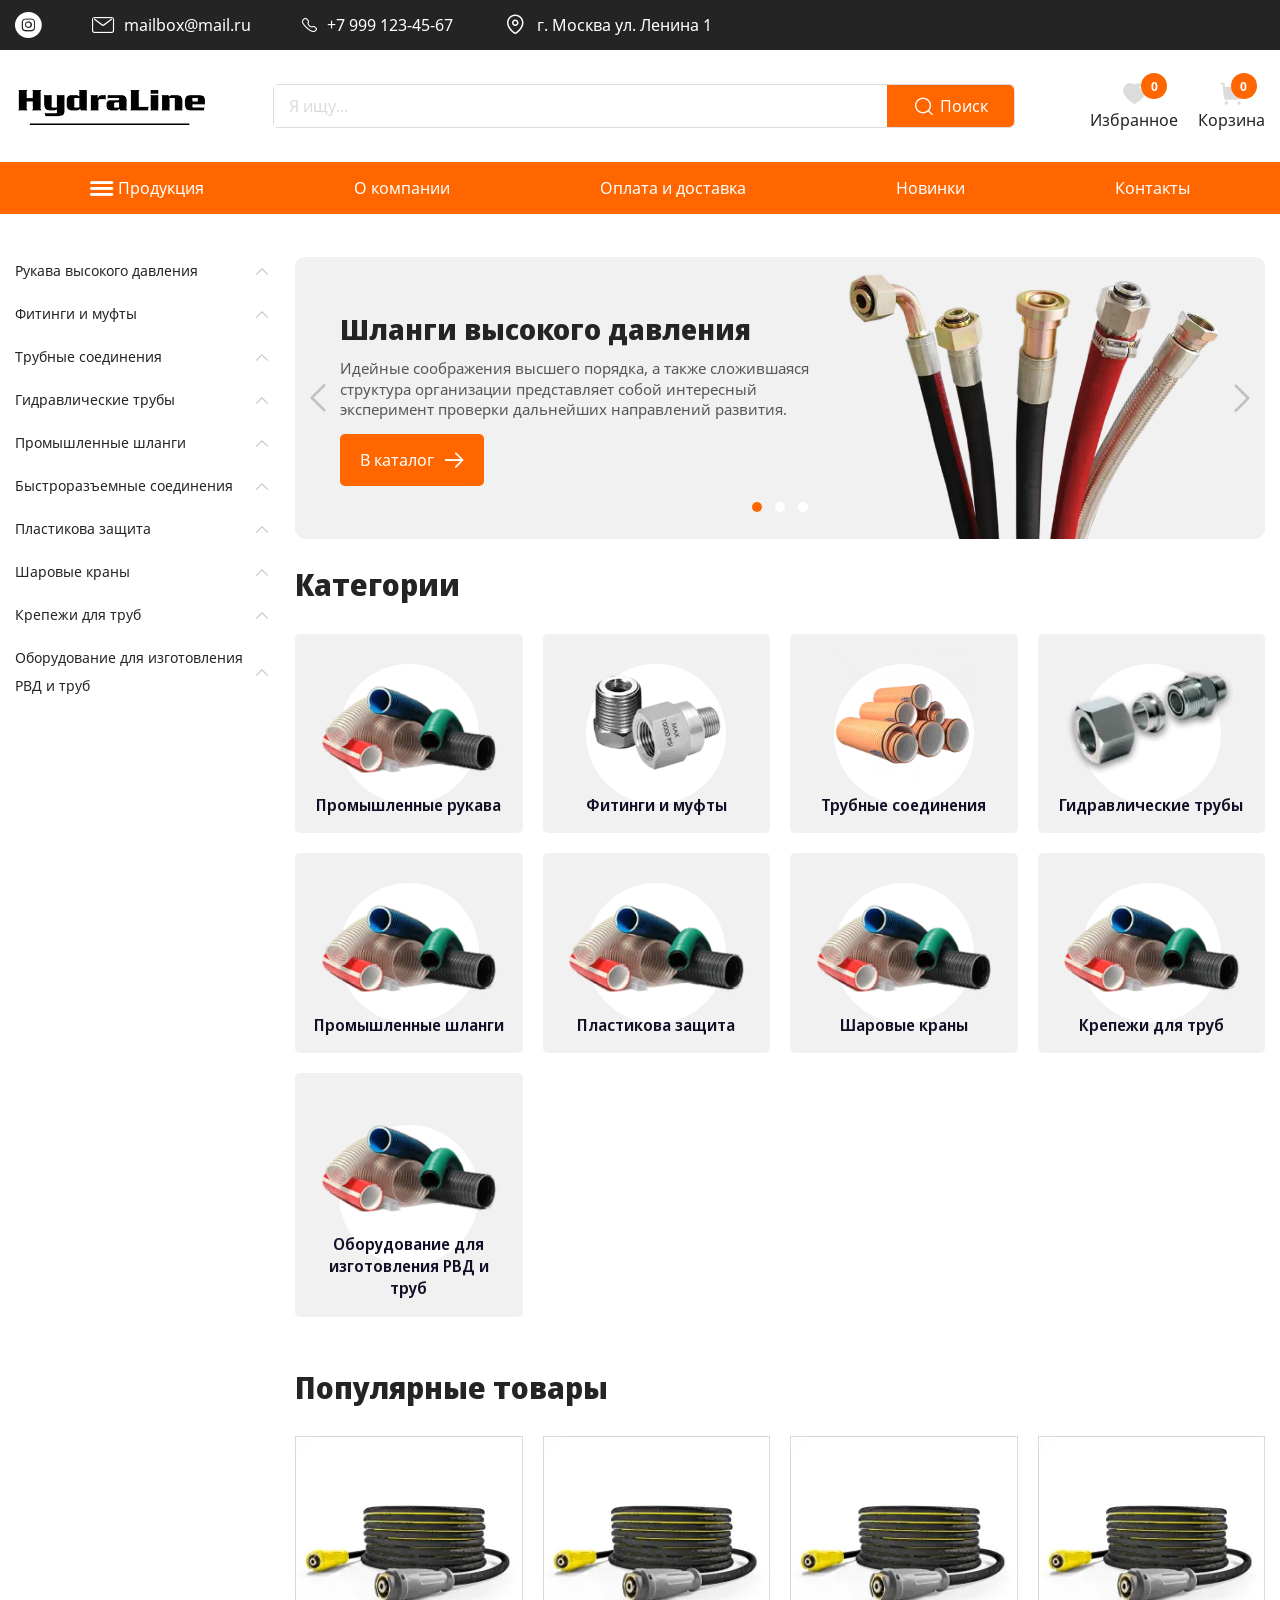
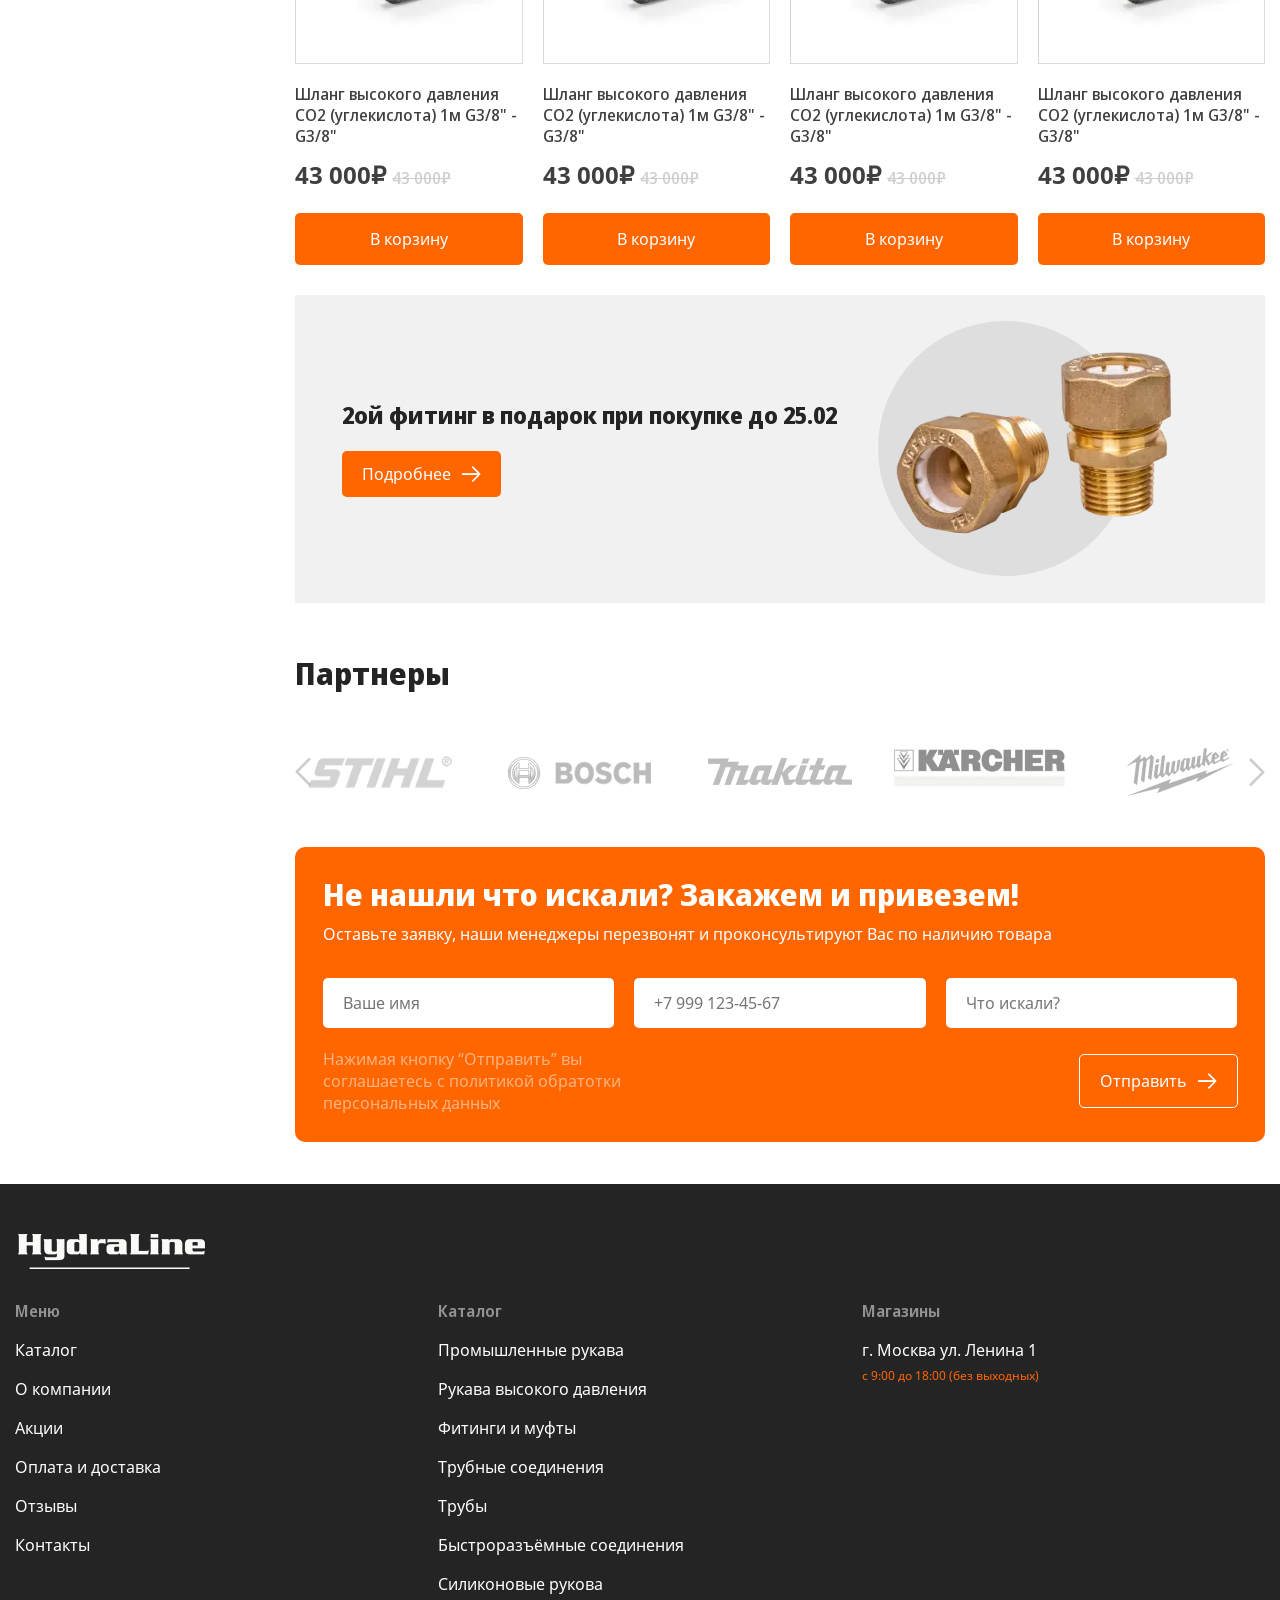
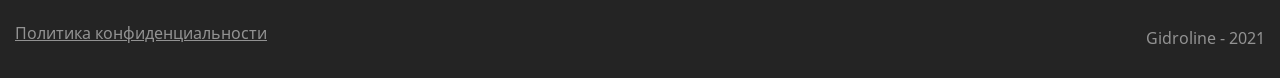
<file: index.html>
<!DOCTYPE html>
<html lang="ru">

<head>
	<title>Главная</title>
	<meta charset="UTF-8">
	<meta name="format-detection" content="telephone=no">
	<!-- <style>body{opacity: 0;}</style> -->
	<link rel="stylesheet" href="css/style.min.css?_v=20220401124456">
	<link rel="shortcut icon" href="favicon.ico">
	<!-- <meta name="robots" content="noindex, nofollow"> -->
	<meta name="viewport" content="width=device-width, initial-scale=1.0">
</head>

<body>
	<div class="wrapper">
		<header class="header">
			<div class="header__top top-header">
				<div class="top-header__container">
					<nav class="top-header__menu menu-top-header">
						<ul class="menu-top-header__list">
							<li class="menu-top-header__item">
								<a href="" class="menu-top-header__link _icon-inst menu-top-header__inst"></a>
							</li>
							<li class="menu-top-header__item">
								<a href="mailto:mailbox@mail.ru" class="menu-top-header__link _icon-mail menu-top-header__mail"><span>mailbox@mail.ru</span></a>
							</li>
							<li class="menu-top-header__item">
								<a href="tel:79991234567" class="menu-top-header__link _icon-phone menu-top-header__phone"><span>+7 999 123-45-67</span></a>
							</li>
							<li class="menu-top-header__item">
								<a href="" class="menu-top-header__link _icon-location menu-top-header__location"><span>г. Москва ул. Ленина 1</span></a>
							</li>
						</ul>
					</nav>
					<div class="header__menu menu">
						<button type="button" class="menu__icon icon-menu"><span></span></button>
						<nav class="menu__body"></nav>
					</div>
				</div>
			</div>

			<div class="header__body body-header">
				<div class="body-header__container">
					<a href="" class="body-header__logo"><picture><source srcset="img/logo.webp" type="image/webp"><img src="img/logo.png" alt="" /></picture></a>
					<div data-da=".nav-header__container, 767" class="body-header__search">
						<form action="#" class="search-header">
							<input autocomplete="off" type="text" name="form[]" data-error="Ошибка" placeholder="Я ищу..." class="search-header__input" />
							<button type="submit" class="search-header__button _icon-search"><span>Поиск</span></button>
						</form>
					</div>
					<div data-da=".menu-top-header__list, 992.98, first" class="body-header__actions actions-header">
						<a href="" class="actions-header__favorite _icon-favorite">Избранное<span>0</span></a>
						<a href="" class="actions-header__cart _icon-basket">Корзина<span>0</span></a>
					</div>
				</div>
			</div>
			<div class="header__nav nav-header">
				<div class="nav-header__container">
					<ul data-da=".menu__body, 767" class="nav-header__list">
						<li class="nav-header__item">
							<a href="" class="nav-header__link _icon-menu-burger">Продукция</a>
						</li>
						<li class="nav-header__item">
							<a href="" class="nav-header__link">О компании</a>
						</li>
						<li class="nav-header__item">
							<a href="" class="nav-header__link">Оплата и доставка</a>
						</li>
						<li class="nav-header__item">
							<a href="" class="nav-header__link">Новинки</a>
						</li>
						<li class="nav-header__item">
							<a href="" class="nav-header__link">Контакты</a>
						</li>
					</ul>
				</div>
			</div>
		</header>

		<main class="page page__main">
			<div class="main">
				<div class="main__container">
					<div class="main__body main-body">
						<div class="main-body__menu menu-main-body">
							<nav class="menu-main-body__body body-main-menu">
								<div data-spollers data-one-spoller class="body-main-menu__spollers spollers">
									<div class="menu-main-body__item">
										<button type="button" data-spoller class="menu-main-body__title _icon-arrow">Рукава высокого давления</button>
										<div class="menu-main-body__body body-menu">
											<ul class="body-menu__list">
												<li class="body-menu__item">
													<a href="" class="body-menu__link">Китай</a>
												</li>
												<li class="body-menu__item">
													<a href="" class="body-menu__link">Европа</a>
												</li>
											</ul>
										</div>
									</div>
									<div class="menu-main-body__item">
										<button type="button" data-spoller class="menu-main-body__title _icon-arrow">Фитинги и муфты</button>
										<div class="menu-main-body__body body-menu">
											<ul class="body-menu__list">
												<li class="body-menu__item">
													<a href="" class="body-menu__link">Китай</a>
												</li>
												<li class="body-menu__item">
													<a href="" class="body-menu__link">Европа</a>
												</li>
											</ul>
										</div>
									</div>
									<div class="menu-main-body__item">
										<button type="button" data-spoller class="menu-main-body__title _icon-arrow">Трубные соединения</button>
										<div class="menu-main-body__body body-menu">
											<ul class="body-menu__list">
												<li class="body-menu__item">
													<a href="" class="body-menu__link">Конус 24 градуса</a>
												</li>
												<li class="body-menu__item">
													<a href="" class="body-menu__link">Конус 60 градусов</a>
												</li>
												<li class="body-menu__item">
													<a href="" class="body-menu__link">Развальцовка 37 градусов</a>
												</li>
												<li class="body-menu__item">
													<a href="" class="body-menu__link">Развальцовка 90 градсов</a>
												</li>
											</ul>
										</div>
									</div>
									<div class="menu-main-body__item">
										<button type="button" data-spoller class="menu-main-body__title _icon-arrow">Гидравлические трубы</button>
										<div class="menu-main-body__body body-menu">
											<ul class="body-menu__list">
												<li class="body-menu__item">
													<a href="" class="body-menu__link">Китай</a>
												</li>
												<li class="body-menu__item">
													<a href="" class="body-menu__link">Европа</a>
												</li>
											</ul>
										</div>
									</div>
									<div class="menu-main-body__item">
										<button type="button" data-spoller class="menu-main-body__title _icon-arrow">Промышленные шланги</button>
										<div class="menu-main-body__body body-menu">
											<ul class="body-menu__list">
												<li class="body-menu__item">
													<a href="" class="body-menu__link">Китай</a>
												</li>
												<li class="body-menu__item">
													<a href="" class="body-menu__link">Европа</a>
												</li>
											</ul>
										</div>
									</div>
									<div class="menu-main-body__item">
										<button type="button" data-spoller class="menu-main-body__title _icon-arrow">Быстроразъемные соединения</button>
										<div class="menu-main-body__body body-menu">
											<ul class="body-menu__list">
												<li class="body-menu__item">
													<a href="" class="body-menu__link">Китай</a>
												</li>
												<li class="body-menu__item">
													<a href="" class="body-menu__link">Европа</a>
												</li>
											</ul>
										</div>
									</div>
									<div class="menu-main-body__item">
										<button type="button" data-spoller class="menu-main-body__title _icon-arrow">Пластикова защита</button>
										<div class="menu-main-body__body body-menu">
											<ul class="body-menu__list">
												<li class="body-menu__item">
													<a href="" class="body-menu__link">Россия</a>
												</li>
												<li class="body-menu__item">
													<a href="" class="body-menu__link">Китай</a>
												</li>
												<li class="body-menu__item">
													<a href="" class="body-menu__link">Европа</a>
												</li>
											</ul>
										</div>
									</div>
									<div class="menu-main-body__item">
										<button type="button" data-spoller class="menu-main-body__title _icon-arrow">Шаровые краны</button>
										<div class="menu-main-body__body body-menu">
											<ul class="body-menu__list">
												<li class="body-menu__item">
													<a href="" class="body-menu__link">2х ходовые</a>
												</li>
												<li class="body-menu__item">
													<a href="" class="body-menu__link">3х ходовые</a>
												</li>
											</ul>
										</div>
									</div>
									<div class="menu-main-body__item">
										<button type="button" data-spoller class="menu-main-body__title _icon-arrow">Крепежи для труб</button>
										<div class="menu-main-body__body body-menu">
											<ul class="body-menu__list">
												<li class="body-menu__item">
													<a href="" class="body-menu__link">Одинарные крепежи</a>
												</li>
												<li class="body-menu__item">
													<a href="" class="body-menu__link">Двойные крепежи</a>
												</li>
											</ul>
										</div>
									</div>
									<div class="menu-main-body__item">
										<button type="button" data-spoller class="menu-main-body__title _icon-arrow">Оборудование для изготовления РВД и труб</button>
										<div class="menu-main-body__body body-menu">
											<ul class="body-menu__list">
												<li class="body-menu__item">
													<a href="" class="body-menu__link">Китай</a>
												</li>
												<li class="body-menu__item">
													<a href="" class="body-menu__link">Европа</a>
												</li>
											</ul>
										</div>
									</div>
								</div>
							</nav>
						</div>
						<div class="main__content main-content">
							<section class="main-content__body">
								<div class="main__slider swiper">
									<div class="main__swiper swiper-wrapper">
										<div class="main__slide slide-main swiper-slide">
											<div class="slide-main__content">
												<h2 class="slide-main__title">Шланги высокого давления</h2>
												<p class="slide-main__subtitle">
													Идейные соображения высшего порядка, а также сложившаяся структура организации представляет собой интересный эксперимент
													проверки дальнейших направлений развития.
												</p>
												<button type="submit" class="slide-main__button button-main button _icon-arrow-btn">В каталог</button>
											</div>
											<div class="slide-main__media">
												<picture><source srcset="img/main-slider/slide1.webp" type="image/webp"><img src="img/main-slider/slide1.png" alt="" /></picture>
											</div>
										</div>
										<div class="main__slide slide-main swiper-slide">
											<div class="slide-main__content">
												<h2 class="slide-main__title">Шланги высокого давления</h2>
												<p class="slide-main__subtitle">
													Идейные соображения высшего порядка, а также сложившаяся структура организации представляет собой интересный эксперимент
													проверки дальнейших направлений развития.
												</p>
												<button type="submit" class="slide-main__button button-main button _icon-arrow-btn">В каталог</button>
											</div>
											<div class="slide-main__media">
												<picture><source srcset="img/main-slider/slide1.webp" type="image/webp"><img src="img/main-slider/slide1.png" alt="" /></picture>
											</div>
										</div>
										<div class="main__slide slide-main swiper-slide">
											<div class="slide-main__content">
												<h2 class="slide-main__title">Шланги высокого давления</h2>
												<p class="slide-main__subtitle">
													Идейные соображения высшего порядка, а также сложившаяся структура организации представляет собой интересный эксперимент
													проверки дальнейших направлений развития.
												</p>
												<button type="submit" class="slide-main__button button-main button _icon-arrow-btn">В каталог</button>
											</div>
											<div class="slide-main__media">
												<picture><source srcset="img/main-slider/slide1.webp" type="image/webp"><img src="img/main-slider/slide1.png" alt="" /></picture>
											</div>
										</div>
									</div>
									<div class="main__control">
										<div class="main__control-dotts"></div>
										<div class="main__control-arrow">
											<button type="submit" class="main__control-arrow-prev _icon-arrow"></button>
											<button type="submit" class="main__control-arrow-next _icon-arrow"></button>
										</div>
									</div>
								</div>
							</section>
							<section class="page__category-block category-block">
								<h2 class="category-block__title title">Категории</h2>
								<div class="category-block__wrapper">
									<div class="category-block__item item-category-block">
										<a href="#" class="item-category-block__img-ibg item-category-block__img-ibg_contain">
											<picture><source srcset="img/category/01.webp" type="image/webp"><img src="img/category/01.png" alt="" /></picture>
										</a>
										<p class="item-category-block__text">Промышленные рукава</p>
									</div>
									<div class="category-block__item item-category-block">
										<a href="#" class="item-category-block__img-ibg item-category-block__img-ibg_contain">
											<picture><source srcset="img/category/02.webp" type="image/webp"><img src="img/category/02.png" alt="" /></picture>
										</a>
										<p class="item-category-block__text">Фитинги и муфты</p>
									</div>
									<div class="category-block__item item-category-block">
										<a href="#" class="item-category-block__img-ibg item-category-block__img-ibg_contain">
											<picture><source srcset="img/category/03.webp" type="image/webp"><img src="img/category/03.png" alt="" /></picture>
										</a>
										<p class="item-category-block__text">Трубные соединения</p>
									</div>
									<div class="category-block__item item-category-block">
										<a href="#" class="item-category-block__img-ibg item-category-block__img-ibg_contain">
											<picture><source srcset="img/category/04.webp" type="image/webp"><img src="img/category/04.png" alt="" /></picture>
										</a>
										<p class="item-category-block__text">Гидравлические трубы</p>
									</div>
									<div class="category-block__item item-category-block">
										<a href="#" class="item-category-block__img-ibg item-category-block__img-ibg_contain">
											<picture><source srcset="img/category/01.webp" type="image/webp"><img src="img/category/01.png" alt="" /></picture>
										</a>
										<p class="item-category-block__text">Промышленные шланги</p>
									</div>
									<div class="category-block__item item-category-block">
										<a href="#" class="item-category-block__img-ibg item-category-block__img-ibg_contain">
											<picture><source srcset="img/category/01.webp" type="image/webp"><img src="img/category/01.png" alt="" /></picture>
										</a>
										<p class="item-category-block__text">Пластикова защита</p>
									</div>
									<div class="category-block__item item-category-block">
										<a href="#" class="item-category-block__img-ibg item-category-block__img-ibg_contain">
											<picture><source srcset="img/category/01.webp" type="image/webp"><img src="img/category/01.png" alt="" /></picture>
										</a>
										<p class="item-category-block__text">Шаровые краны</p>
									</div>
									<div class="category-block__item item-category-block">
										<a href="#" class="item-category-block__img-ibg item-category-block__img-ibg_contain">
											<picture><source srcset="img/category/01.webp" type="image/webp"><img src="img/category/01.png" alt="" /></picture>
										</a>
										<p class="item-category-block__text">Крепежи для труб</p>
									</div>
									<div class="category-block__item item-category-block">
										<a href="#" class="item-category-block__img-ibg item-category-block__img-ibg_contain">
											<picture><source srcset="img/category/01.webp" type="image/webp"><img src="img/category/01.png" alt="" /></picture>
										</a>
										<p class="item-category-block__text">Оборудование для изготовления РВД и труб</p>
									</div>
								</div>
							</section>
							<section class="page__product product-block">
								<h2 class="product-block__title title">Популярные товары</h2>
								<div class="product-block__wrapper">
									<div class="product-block__item product-item">
										<a href="" class="product-item__image-ibg">
											<picture><source srcset="img/product-cart/01.webp" type="image/webp"><img src="img/product-cart/01.jpg" alt="" /></picture>
										</a>
										<div class="product-item__body">
											<div class="product-item__info">Шланг высокого давления CO2 (углекислота) 1м G3/8" - G3/8"</div>
											<div class="product-item__price">
												43 000₽
												<span>43 000₽</span>
											</div>
											<button class="product-item__button button">В корзину</button>
										</div>
									</div>
									<div class="product-block__item product-item">
										<a href="" class="product-item__image-ibg">
											<picture><source srcset="img/product-cart/01.webp" type="image/webp"><img src="img/product-cart/01.jpg" alt="" /></picture>
										</a>
										<div class="product-item__body">
											<div class="product-item__info">Шланг высокого давления CO2 (углекислота) 1м G3/8" - G3/8"</div>
											<div class="product-item__price">
												43 000₽
												<span>43 000₽</span>
											</div>
											<button class="product-item__button button">В корзину</button>
										</div>
									</div>
									<div class="product-block__item product-item">
										<a href="" class="product-item__image-ibg">
											<picture><source srcset="img/product-cart/01.webp" type="image/webp"><img src="img/product-cart/01.jpg" alt="" /></picture>
										</a>
										<div class="product-item__body">
											<div class="product-item__info">Шланг высокого давления CO2 (углекислота) 1м G3/8" - G3/8"</div>
											<div class="product-item__price">
												43 000₽
												<span>43 000₽</span>
											</div>
											<button class="product-item__button button">В корзину</button>
										</div>
									</div>
									<div class="product-block__item product-item">
										<a href="" class="product-item__image-ibg">
											<picture><source srcset="img/product-cart/01.webp" type="image/webp"><img src="img/product-cart/01.jpg" alt="" /></picture>
										</a>
										<div class="product-item__body">
											<div class="product-item__info">Шланг высокого давления CO2 (углекислота) 1м G3/8" - G3/8"</div>
											<div class="product-item__price">
												43 000₽
												<span>43 000₽</span>
											</div>
											<button class="product-item__button button">В корзину</button>
										</div>
									</div>
								</div>
								<div class="product-block__footer product-footer">
									<div class="product-footer__item">
										<div class="product-footer__info">
											<div class="product-footer__text">2ой фитинг в подарок при покупке до 25.02</div>
											<a class="product-footer__button _icon-arrow-btn button">Подробнее</a>
										</div>
										<div class="product-footer__image">
											<picture><source srcset="img/stock/01.webp" type="image/webp"><img src="img/stock/01.png" alt="" /></picture>
										</div>
									</div>
								</div>
							</section>
							<section class="page__partners-block partners-block">
								<h2 class="partners-block__title title">Партнеры</h2>
								<div class="partners-block__slider swiper">
									<div class="partners-block__swiper swiper-wrapper">
										<div class="partners-block__slide swiper-slide slide-partners">
											<div class="slide-partner__image">
												<picture><source srcset="img/partners/01.webp" type="image/webp"><img src="img/partners/01.png" alt="" /></picture>
											</div>
										</div>
										<div class="partners-block__slide swiper-slide slide-partners">
											<div class="slide-partner__image">
												<picture><source srcset="img/partners/02.webp" type="image/webp"><img src="img/partners/02.png" alt="" /></picture>
											</div>
										</div>
										<div class="partners-block__slide swiper-slide slide-partners">
											<div class="slide-partner__image">
												<picture><source srcset="img/partners/03.webp" type="image/webp"><img src="img/partners/03.png" alt="" /></picture>
											</div>
										</div>
										<div class="partners-block__slide swiper-slide slide-partners">
											<div class="slide-partner__image">
												<picture><source srcset="img/partners/04.webp" type="image/webp"><img src="img/partners/04.png" alt="" /></picture>
											</div>
										</div>
										<div class="partners-block__slide swiper-slide slide-partners">
											<div class="slide-partner__image">
												<picture><source srcset="img/partners/05.webp" type="image/webp"><img src="img/partners/05.png" alt="" /></picture>
											</div>
										</div>
										<div class="partners-block__slide swiper-slide slide-partners">
											<div class="slide-partner__image">
												<picture><source srcset="img/partners/01.webp" type="image/webp"><img src="img/partners/01.png" alt="" /></picture>
											</div>
										</div>
										<div class="partners-block__slide swiper-slide slide-partners">
											<div class="slide-partner__image">
												<picture><source srcset="img/partners/02.webp" type="image/webp"><img src="img/partners/02.png" alt="" /></picture>
											</div>
										</div>
										<div class="partners-block__slide swiper-slide slide-partners">
											<div class="slide-partner__image">
												<picture><source srcset="img/partners/03.webp" type="image/webp"><img src="img/partners/03.png" alt="" /></picture>
											</div>
										</div>
										<div class="partners-block__slide swiper-slide slide-partners">
											<div class="slide-partner__image">
												<picture><source srcset="img/partners/04.webp" type="image/webp"><img src="img/partners/04.png" alt="" /></picture>
											</div>
										</div>
										<div class="partners-block__slide swiper-slide slide-partners">
											<div class="slide-partner__image">
												<picture><source srcset="img/partners/05.webp" type="image/webp"><img src="img/partners/05.png" alt="" /></picture>
											</div>
										</div>
									</div>
									<div class="main__control">
										<div class="main__control-arrow">
											<button type="submit" class="main__control-arrow-prev _icon-arrow"></button>
											<button type="submit" class="main__control-arrow-next _icon-arrow"></button>
										</div>
									</div>
								</div>
							</section>
							<section class="page__form-block form-block">
								<div class="form-block__wrapper">
									<div class="form-block__image">
										<picture><source srcset="img/application/01.webp" type="image/webp"><img src="img/application/01.png" alt="" /></picture>
									</div>
									<div class="form-block__content form-content">
										<h2 class="form-content__title">Не нашли что искали? Закажем и привезем!</h2>
										<p class="form-content__subtitle">Оставьте заявку, наши менеджеры перезвонят и проконсультируют Вас по наличию товара</p>
										<form data-ajax data-dev class="form" method="POST" action="#" class="form-content__wrapper wrapper-form">
											<div class="wrapper-form__block">
												<input autocomplete="off" type="name" name="form[]" data-error="Ошибка" placeholder="Ваше имя" class="wrapper-form__input" data-validate data-required />
												<input autocomplete="off" type="tel" name="form[]" data-error="Ошибка" placeholder="+7 999 123-45-67" class="wrapper-form__input" data-validate data-required />
												<input autocomplete="off" type="text" name="form[]" data-error="Ошибка" placeholder="Что искали?" class="wrapper-form__input" data-no-validate data-required />
											</div>

											<div class="form-content__footer footer-content">
												<p class="footer-content__text">Нажимая кнопку “Отправить” вы соглашаетесь с политикой обратотки персональных данных</p>
												<button type="submit" class="footer-content__button _icon-arrow-btn button">Отправить</button>
											</div>
										</form>
									</div>
								</div>
							</section>
						</div>
					</div>
				</div>
			</div>
		</main>
		<footer class="footer">
			<div class="footer__container">
				<div class="body-footer__logo logo-footer">
					<a href="" class="logo-footer__link"><picture><source srcset="img/logo-footer.webp" type="image/webp"><img src="img/logo-footer.png" alt="" /></picture></a>
				</div>
				<div class="footer__body body-footer">
					<div class="body-footer__item">
						<div data-spollers="768" class="body-footer__spollers spollers-item-footer">
							<div class="spollers-item-footer__item">
								<button type="button" data-spoller class="spollers-item-footer__title">Меню</button>
								<div class="spollers-item-footer__body">
									<nav class="menu-footer">
										<ul class="menu-footer__list">
											<li class="menu-footer__item">
												<a href="" class="menu-footer__link">Каталог</a>
											</li>
											<li class="menu-footer__item">
												<a href="" class="menu-footer__link">О компании</a>
											</li>
											<li class="menu-footer__item">
												<a href="" class="menu-footer__link">Акции</a>
											</li>
											<li class="menu-footer__item">
												<a href="" class="menu-footer__link">Оплата и доставка</a>
											</li>
											<li class="menu-footer__item">
												<a href="" class="menu-footer__link">Отзывы</a>
											</li>
											<li class="menu-footer__item">
												<a href="" class="menu-footer__link">Контакты</a>
											</li>
										</ul>
									</nav>
								</div>
							</div>
						</div>
					</div>
					<div class="body-footer__item">
						<div data-spollers="768" class="body-footer__spollers spollers-item-footer">
							<div class="spollers-item-footer__item">
								<button type="button" data-spoller class="spollers-item-footer__title">Каталог</button>
								<div class="spollers-item-footer__body">
									<nav class="menu-footer">
										<ul class="menu-footer__list">
											<li class="menu-footer__item">
												<a href="" class="menu-footer__link">Промышленные рукава</a>
											</li>
											<li class="menu-footer__item">
												<a href="" class="menu-footer__link">Рукава высокого давления</a>
											</li>
											<li class="menu-footer__item">
												<a href="" class="menu-footer__link">Фитинги и муфты</a>
											</li>
											<li class="menu-footer__item">
												<a href="" class="menu-footer__link">Трубные соединения</a>
											</li>
											<li class="menu-footer__item">
												<a href="" class="menu-footer__link">Трубы</a>
											</li>
											<li class="menu-footer__item">
												<a href="" class="menu-footer__link">Быстроразъёмные соединения</a>
											</li>
											<li class="menu-footer__item">
												<a href="" class="menu-footer__link">Силиконовые рукова</a>
											</li>
										</ul>
									</nav>
								</div>
							</div>
						</div>
					</div>
					<div class="body-footer__item">
						<div data-spollers="768" class="body-footer__spollers spollers-item-footer">
							<div class="spollers-item-footer__item">
								<button type="button" data-spoller class="spollers-item-footer__title">Магазины</button>
								<div class="spollers-item-footer__body">
									<nav class="menu-footer">
										<ul class="menu-footer__list">
											<li class="menu-footer__item">
												<div class="menu-footer__adress">
													<p>г. Москва ул. Ленина 1</p>
													<span>с 9:00 до 18:00 (без выходных)</span>
												</div>
											</li>
										</ul>
									</nav>
								</div>
							</div>
						</div>
					</div>
				</div>
				<div class="footer__copy copy-footer">
					<a href="" class="copy-footer__link">Политика конфиденциальности</a>
					<div class="copy-footer__copy">Gidroline - 2021</div>
				</div>
			</div>
		</footer>

	</div>
	<!-- 
<div id="popup" aria-hidden="true" class="popup">
	<div class="popup__wrapper">
		<div class="popup__content">
			<button data-close type="button" class="popup__close">Закрыть</button>
			<div class="popup__text">
			</div>
		</div>
	</div>
</div>
 -->
	<script src="js/app.min.js?_v=20220401124456"></script>

</body>

</html>
</file>
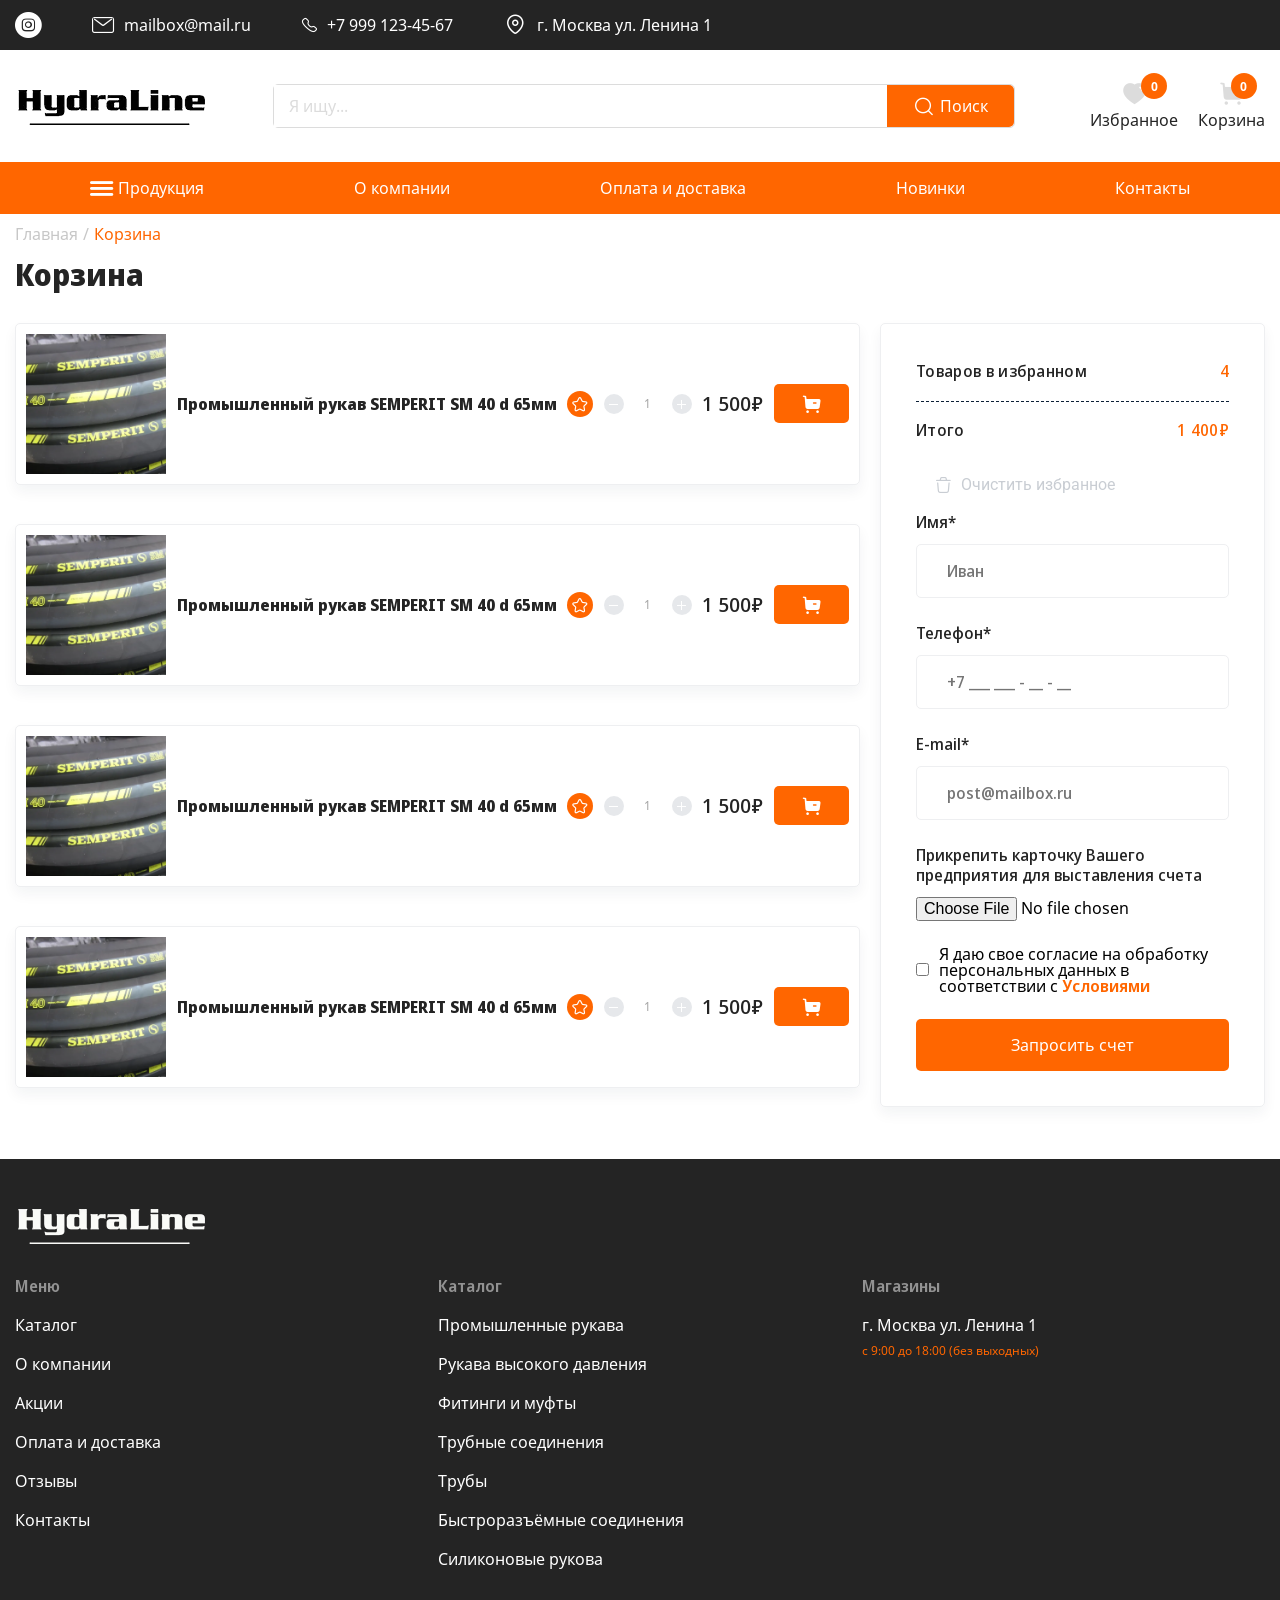
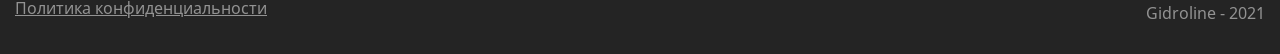
<file: basket.html>
<!DOCTYPE html>
<html lang="ru">

<head>
	<title>Корзина</title>
	<meta charset="UTF-8">
	<meta name="format-detection" content="telephone=no">
	<!-- <style>body{opacity: 0;}</style> -->
	<link rel="stylesheet" href="css/style.min.css?_v=20220401124456">
	<link rel="shortcut icon" href="favicon.ico">
	<!-- <meta name="robots" content="noindex, nofollow"> -->
	<meta name="viewport" content="width=device-width, initial-scale=1.0">
</head>

<body>
	<div class="wrapper">
		<header class="header">
			<div class="header__top top-header">
				<div class="top-header__container">
					<nav class="top-header__menu menu-top-header">
						<ul class="menu-top-header__list">
							<li class="menu-top-header__item">
								<a href="" class="menu-top-header__link _icon-inst menu-top-header__inst"></a>
							</li>
							<li class="menu-top-header__item">
								<a href="mailto:mailbox@mail.ru" class="menu-top-header__link _icon-mail menu-top-header__mail"><span>mailbox@mail.ru</span></a>
							</li>
							<li class="menu-top-header__item">
								<a href="tel:79991234567" class="menu-top-header__link _icon-phone menu-top-header__phone"><span>+7 999 123-45-67</span></a>
							</li>
							<li class="menu-top-header__item">
								<a href="" class="menu-top-header__link _icon-location menu-top-header__location"><span>г. Москва ул. Ленина 1</span></a>
							</li>
						</ul>
					</nav>
					<div class="header__menu menu">
						<button type="button" class="menu__icon icon-menu"><span></span></button>
						<nav class="menu__body"></nav>
					</div>
				</div>
			</div>

			<div class="header__body body-header">
				<div class="body-header__container">
					<a href="" class="body-header__logo"><picture><source srcset="img/logo.webp" type="image/webp"><img src="img/logo.png" alt="" /></picture></a>
					<div data-da=".nav-header__container, 767" class="body-header__search">
						<form action="#" class="search-header">
							<input autocomplete="off" type="text" name="form[]" data-error="Ошибка" placeholder="Я ищу..." class="search-header__input" />
							<button type="submit" class="search-header__button _icon-search"><span>Поиск</span></button>
						</form>
					</div>
					<div data-da=".menu-top-header__list, 992.98, first" class="body-header__actions actions-header">
						<a href="" class="actions-header__favorite _icon-favorite">Избранное<span>0</span></a>
						<a href="" class="actions-header__cart _icon-basket">Корзина<span>0</span></a>
					</div>
				</div>
			</div>
			<div class="header__nav nav-header">
				<div class="nav-header__container">
					<ul data-da=".menu__body, 767" class="nav-header__list">
						<li class="nav-header__item">
							<a href="" class="nav-header__link _icon-menu-burger">Продукция</a>
						</li>
						<li class="nav-header__item">
							<a href="" class="nav-header__link">О компании</a>
						</li>
						<li class="nav-header__item">
							<a href="" class="nav-header__link">Оплата и доставка</a>
						</li>
						<li class="nav-header__item">
							<a href="" class="nav-header__link">Новинки</a>
						</li>
						<li class="nav-header__item">
							<a href="" class="nav-header__link">Контакты</a>
						</li>
					</ul>
				</div>
			</div>
		</header>

		<main class="page__favorite favorite">
			<div class="favorite__container">
				<nav class="page__breadcrumbs breadcrumbs">
					<ul class="breadcrumbs__list">
						<li class="breadcrumbs__item">
							<a href="" class="breadcrumbs__link">Главная</a>
						</li>
						<li class="breadcrumbs__item">
							<span class="breadcrumbs__current">Корзина</span>
						</li>
					</ul>
				</nav>
				<h2 class="favorite__title title">Корзина</h2>
				<div class="favorite__body body-favorite">
					<div class="body-favorite__product product-favorite">
						<article class="product-favorite__wrap">
							<ul class="product-favorite__list">
								<li class="product-favorite__item-img">
									<picture><source srcset="img/product-cart/02.webp" type="image/webp"><img src="img/product-cart/02.jpg" alt="" /></picture>
								</li>
								<li class="product-favorite__item">
									<a href="#" class="product-favorite__link">Промышленный рукав SEMPERIT SM 40 d 65мм</a>
								</li>
								<li class="product-favorite__item">
									<button type="submit" class="product-favorite__button button _icon-star"></button>
								</li>
								<li class="product-favorite__item">
									<div class="product-favorite__quantity quantity">
										<button type="button" class="quantity__button quantity__button_minus"></button>
										<div class="quantity__input">
											<input autocomplete="off" type="text" name="form[]" value="1" />
										</div>
										<button type="button" class="quantity__button quantity__button_plus"></button>
									</div>
								</li>
								<li class="product-favorite__item">
									<span class="product-favorite__price">1 500₽</span>
								</li>
								<li class="product-favorite__item">
									<button type="submit" class="product-favorite__btn button _icon-basket"></button>
								</li>
							</ul>
						</article>
						<article class="product-favorite__wrap">
							<ul class="product-favorite__list">
								<li class="product-favorite__item-img">
									<picture><source srcset="img/product-cart/02.webp" type="image/webp"><img src="img/product-cart/02.jpg" alt="" /></picture>
								</li>
								<li class="product-favorite__item">
									<a href="#" class="product-favorite__link">Промышленный рукав SEMPERIT SM 40 d 65мм</a>
								</li>
								<li class="product-favorite__item">
									<button type="submit" class="product-favorite__button button _icon-star"></button>
								</li>
								<li class="product-favorite__item">
									<div class="product-favorite__quantity quantity">
										<button type="button" class="quantity__button quantity__button_minus"></button>
										<div class="quantity__input">
											<input autocomplete="off" type="text" name="form[]" value="1" />
										</div>
										<button type="button" class="quantity__button quantity__button_plus"></button>
									</div>
								</li>
								<li class="product-favorite__item">
									<span class="product-favorite__price">1 500₽</span>
								</li>
								<li class="product-favorite__item">
									<button type="submit" class="product-favorite__btn button _icon-basket"></button>
								</li>
							</ul>
						</article>
						<article class="product-favorite__wrap">
							<ul class="product-favorite__list">
								<li class="product-favorite__item-img">
									<picture><source srcset="img/product-cart/02.webp" type="image/webp"><img src="img/product-cart/02.jpg" alt="" /></picture>
								</li>
								<li class="product-favorite__item">
									<a href="#" class="product-favorite__link">Промышленный рукав SEMPERIT SM 40 d 65мм</a>
								</li>
								<li class="product-favorite__item">
									<button type="submit" class="product-favorite__button button _icon-star"></button>
								</li>
								<li class="product-favorite__item">
									<div class="product-favorite__quantity quantity">
										<button type="button" class="quantity__button quantity__button_minus"></button>
										<div class="quantity__input">
											<input autocomplete="off" type="text" name="form[]" value="1" />
										</div>
										<button type="button" class="quantity__button quantity__button_plus"></button>
									</div>
								</li>
								<li class="product-favorite__item">
									<span class="product-favorite__price">1 500₽</span>
								</li>
								<li class="product-favorite__item">
									<button type="submit" class="product-favorite__btn button _icon-basket"></button>
								</li>
							</ul>
						</article>
						<article class="product-favorite__wrap">
							<ul class="product-favorite__list">
								<li class="product-favorite__item-img">
									<picture><source srcset="img/product-cart/02.webp" type="image/webp"><img src="img/product-cart/02.jpg" alt="" /></picture>
								</li>
								<li class="product-favorite__item">
									<a href="#" class="product-favorite__link">Промышленный рукав SEMPERIT SM 40 d 65мм</a>
								</li>
								<li class="product-favorite__item">
									<button type="submit" class="product-favorite__button button _icon-star"></button>
								</li>
								<li class="product-favorite__item">
									<div class="product-favorite__quantity quantity">
										<button type="button" class="quantity__button quantity__button_minus"></button>
										<div class="quantity__input">
											<input autocomplete="off" type="text" name="form[]" value="1" />
										</div>
										<button type="button" class="quantity__button quantity__button_plus"></button>
									</div>
								</li>
								<li class="product-favorite__item">
									<span class="product-favorite__price">1 500₽</span>
								</li>
								<li class="product-favorite__item">
									<button type="submit" class="product-favorite__btn button _icon-basket"></button>
								</li>
							</ul>
						</article>
					</div>
					<aside>
						<div class="body-favorite__form form-favorite">
							<div class="form-favorite__head">
								<span>Товаров в избранном</span>
								<span class="form-favorite__number">4</span>
							</div>
							<div class="form-favorite__total">
								<span>Итого</span>
								<span class="form-favorite__total-price">1 400₽</span>
							</div>
							<div class="form-favorite__information">
								<button type="submit" class="form-favorite__btn button _icon-delete">Очистить избранное</button>
							</div>
							<form data-ajax method="POST" action="#" class="form__body">
								<div class="form__item">
									<label for="name" class="form__label">Имя*</label>
									<input id="name" autocomplete="off" type="text" name="form[]" data-error="Ошибка" placeholder="Иван" class="form__input" data-validate data-required />
								</div>
								<div class="form__item">
									<label for="phone" class="form__label">Телефон*</label>
									<input id="phone" autocomplete="off" type="text" name="form[]" data-error="Ошибка" placeholder="+7 ___ ___ - __ - __" class="form__input" data-validate data-required />
								</div>
								<div class="form__item">
									<label for="email" class="form__label">E-mail*</label>
									<input id="email" autocomplete="off" type="text" name="form[]" data-error="Ошибка" placeholder="post@mailbox.ru" class="form__input" data-validate data-required="email" />
								</div>
								<div class="form__item">
									<div for="email" class="form__label">Прикрепить карточку Вашего предприятия для выставления счета</div>
									<div class="file">
										<div class="file__item">
											<input accept=".jpg, .png, .pdf" type="file" name="image" class="file__input" />
										</div>
									</div>
								</div>
								<div class="form__item">
									<div class="checkbox">
										<input id="formAgreement" type="checkbox" name="agreement" class="checkbox__input" data-validate data-required />
										<label for="formAgreement" class="checkbox__label"><span>Я даю свое согласие на обработку персональных данных в соответствии с <a href="" class="checkbox__link">Условиями</a></span>
										</label>
									</div>
								</div>
								<div class="form__item">
									<button type="submit" class="form__input__button button">Запросить счет</button>
								</div>
							</form>
						</div>
					</aside>
				</div>
			</div>
		</main>
		<footer class="footer">
			<div class="footer__container">
				<div class="body-footer__logo logo-footer">
					<a href="" class="logo-footer__link"><picture><source srcset="img/logo-footer.webp" type="image/webp"><img src="img/logo-footer.png" alt="" /></picture></a>
				</div>
				<div class="footer__body body-footer">
					<div class="body-footer__item">
						<div data-spollers="768" class="body-footer__spollers spollers-item-footer">
							<div class="spollers-item-footer__item">
								<button type="button" data-spoller class="spollers-item-footer__title">Меню</button>
								<div class="spollers-item-footer__body">
									<nav class="menu-footer">
										<ul class="menu-footer__list">
											<li class="menu-footer__item">
												<a href="" class="menu-footer__link">Каталог</a>
											</li>
											<li class="menu-footer__item">
												<a href="" class="menu-footer__link">О компании</a>
											</li>
											<li class="menu-footer__item">
												<a href="" class="menu-footer__link">Акции</a>
											</li>
											<li class="menu-footer__item">
												<a href="" class="menu-footer__link">Оплата и доставка</a>
											</li>
											<li class="menu-footer__item">
												<a href="" class="menu-footer__link">Отзывы</a>
											</li>
											<li class="menu-footer__item">
												<a href="" class="menu-footer__link">Контакты</a>
											</li>
										</ul>
									</nav>
								</div>
							</div>
						</div>
					</div>
					<div class="body-footer__item">
						<div data-spollers="768" class="body-footer__spollers spollers-item-footer">
							<div class="spollers-item-footer__item">
								<button type="button" data-spoller class="spollers-item-footer__title">Каталог</button>
								<div class="spollers-item-footer__body">
									<nav class="menu-footer">
										<ul class="menu-footer__list">
											<li class="menu-footer__item">
												<a href="" class="menu-footer__link">Промышленные рукава</a>
											</li>
											<li class="menu-footer__item">
												<a href="" class="menu-footer__link">Рукава высокого давления</a>
											</li>
											<li class="menu-footer__item">
												<a href="" class="menu-footer__link">Фитинги и муфты</a>
											</li>
											<li class="menu-footer__item">
												<a href="" class="menu-footer__link">Трубные соединения</a>
											</li>
											<li class="menu-footer__item">
												<a href="" class="menu-footer__link">Трубы</a>
											</li>
											<li class="menu-footer__item">
												<a href="" class="menu-footer__link">Быстроразъёмные соединения</a>
											</li>
											<li class="menu-footer__item">
												<a href="" class="menu-footer__link">Силиконовые рукова</a>
											</li>
										</ul>
									</nav>
								</div>
							</div>
						</div>
					</div>
					<div class="body-footer__item">
						<div data-spollers="768" class="body-footer__spollers spollers-item-footer">
							<div class="spollers-item-footer__item">
								<button type="button" data-spoller class="spollers-item-footer__title">Магазины</button>
								<div class="spollers-item-footer__body">
									<nav class="menu-footer">
										<ul class="menu-footer__list">
											<li class="menu-footer__item">
												<div class="menu-footer__adress">
													<p>г. Москва ул. Ленина 1</p>
													<span>с 9:00 до 18:00 (без выходных)</span>
												</div>
											</li>
										</ul>
									</nav>
								</div>
							</div>
						</div>
					</div>
				</div>
				<div class="footer__copy copy-footer">
					<a href="" class="copy-footer__link">Политика конфиденциальности</a>
					<div class="copy-footer__copy">Gidroline - 2021</div>
				</div>
			</div>
		</footer>

	</div>
	<!-- 
<div id="popup" aria-hidden="true" class="popup">
	<div class="popup__wrapper">
		<div class="popup__content">
			<button data-close type="button" class="popup__close">Закрыть</button>
			<div class="popup__text">
			</div>
		</div>
	</div>
</div>
 -->
	<script src="js/app.min.js?_v=20220401124456"></script>

</body>

</html>
</file>
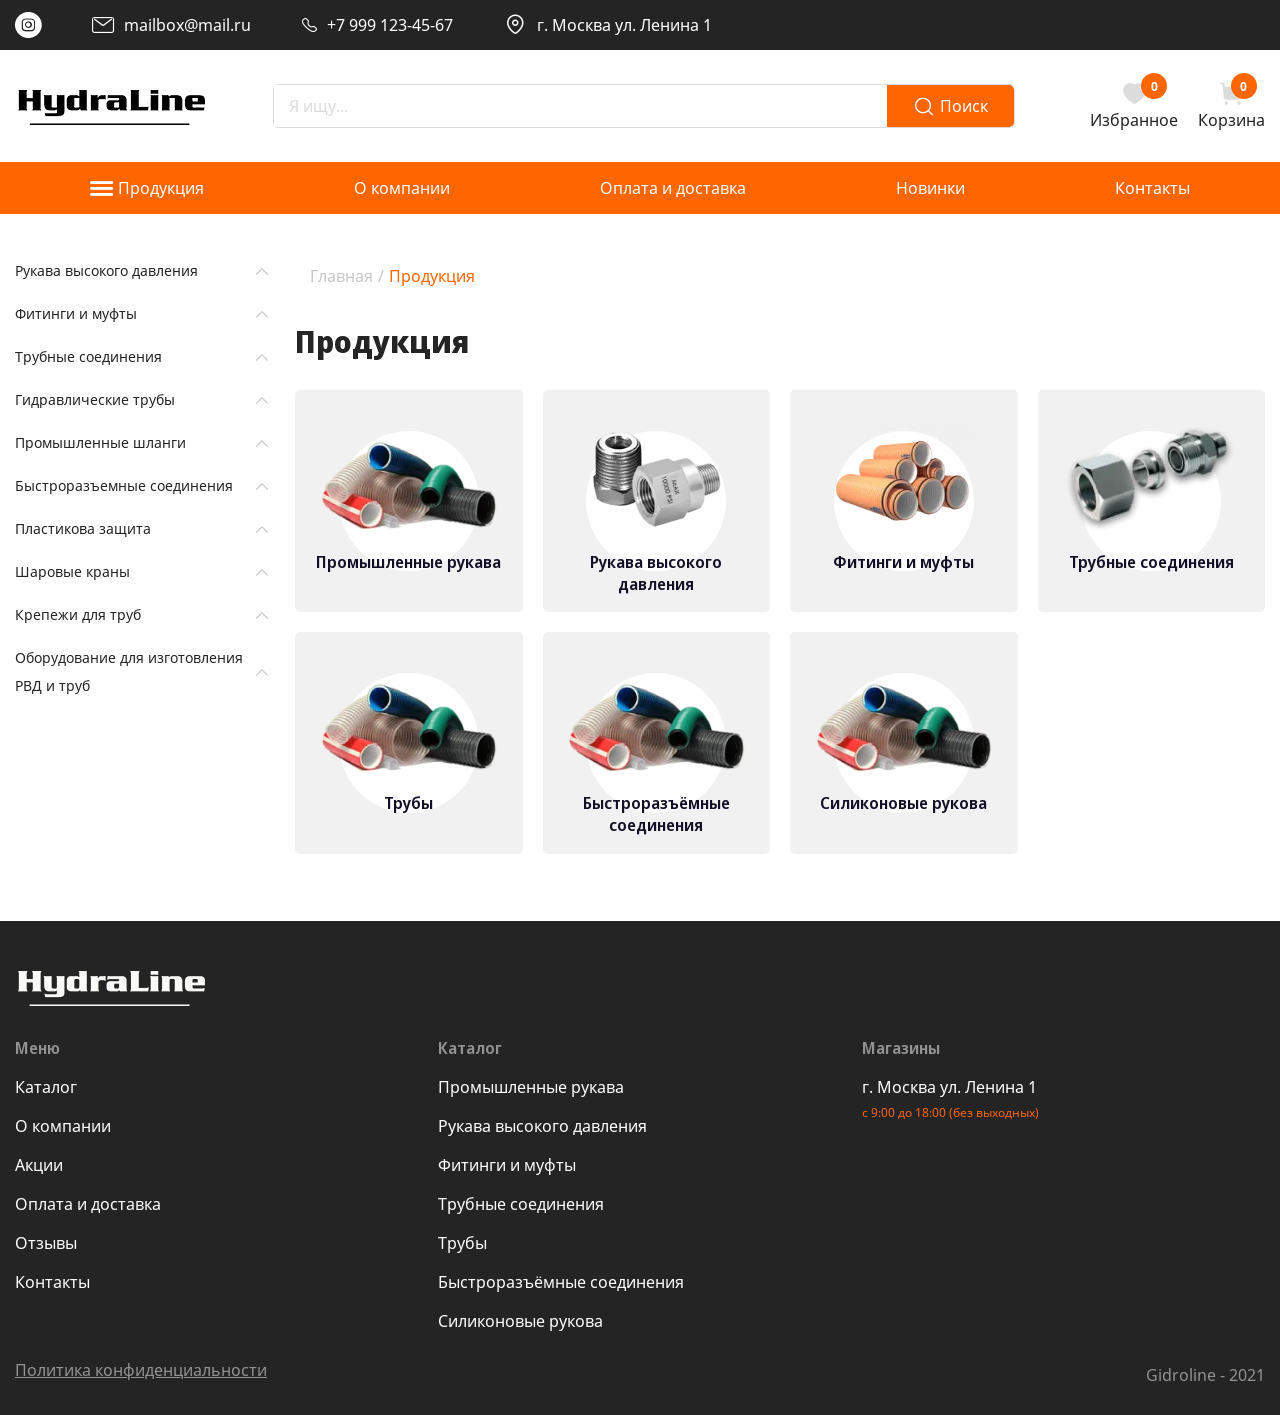
<file: catalog.html>
<!DOCTYPE html>
<html lang="ru">

<head>
	<title>Каталог</title>
	<meta charset="UTF-8">
	<meta name="format-detection" content="telephone=no">
	<!-- <style>body{opacity: 0;}</style> -->
	<link rel="stylesheet" href="css/style.min.css?_v=20220401124456">
	<link rel="shortcut icon" href="favicon.ico">
	<!-- <meta name="robots" content="noindex, nofollow"> -->
	<meta name="viewport" content="width=device-width, initial-scale=1.0">
</head>

<body>
	<div class="wrapper">
		<header class="header">
			<div class="header__top top-header">
				<div class="top-header__container">
					<nav class="top-header__menu menu-top-header">
						<ul class="menu-top-header__list">
							<li class="menu-top-header__item">
								<a href="" class="menu-top-header__link _icon-inst menu-top-header__inst"></a>
							</li>
							<li class="menu-top-header__item">
								<a href="mailto:mailbox@mail.ru" class="menu-top-header__link _icon-mail menu-top-header__mail"><span>mailbox@mail.ru</span></a>
							</li>
							<li class="menu-top-header__item">
								<a href="tel:79991234567" class="menu-top-header__link _icon-phone menu-top-header__phone"><span>+7 999 123-45-67</span></a>
							</li>
							<li class="menu-top-header__item">
								<a href="" class="menu-top-header__link _icon-location menu-top-header__location"><span>г. Москва ул. Ленина 1</span></a>
							</li>
						</ul>
					</nav>
					<div class="header__menu menu">
						<button type="button" class="menu__icon icon-menu"><span></span></button>
						<nav class="menu__body"></nav>
					</div>
				</div>
			</div>

			<div class="header__body body-header">
				<div class="body-header__container">
					<a href="" class="body-header__logo"><picture><source srcset="img/logo.webp" type="image/webp"><img src="img/logo.png" alt="" /></picture></a>
					<div data-da=".nav-header__container, 767" class="body-header__search">
						<form action="#" class="search-header">
							<input autocomplete="off" type="text" name="form[]" data-error="Ошибка" placeholder="Я ищу..." class="search-header__input" />
							<button type="submit" class="search-header__button _icon-search"><span>Поиск</span></button>
						</form>
					</div>
					<div data-da=".menu-top-header__list, 992.98, first" class="body-header__actions actions-header">
						<a href="" class="actions-header__favorite _icon-favorite">Избранное<span>0</span></a>
						<a href="" class="actions-header__cart _icon-basket">Корзина<span>0</span></a>
					</div>
				</div>
			</div>
			<div class="header__nav nav-header">
				<div class="nav-header__container">
					<ul data-da=".menu__body, 767" class="nav-header__list">
						<li class="nav-header__item">
							<a href="" class="nav-header__link _icon-menu-burger">Продукция</a>
						</li>
						<li class="nav-header__item">
							<a href="" class="nav-header__link">О компании</a>
						</li>
						<li class="nav-header__item">
							<a href="" class="nav-header__link">Оплата и доставка</a>
						</li>
						<li class="nav-header__item">
							<a href="" class="nav-header__link">Новинки</a>
						</li>
						<li class="nav-header__item">
							<a href="" class="nav-header__link">Контакты</a>
						</li>
					</ul>
				</div>
			</div>
		</header>

		<main class="page page__main">
			<div class="main">
				<div class="main__container">
					<div class="main__body main-body">
						<div class="main-body__menu menu-main-body">
							<nav class="menu-main-body__body body-main-menu">
								<div data-spollers data-one-spoller class="body-main-menu__spollers spollers">
									<div class="menu-main-body__item">
										<button type="button" data-spoller class="menu-main-body__title _icon-arrow">Рукава высокого давления</button>
										<div class="menu-main-body__body body-menu">
											<ul class="body-menu__list">
												<li class="body-menu__item">
													<a href="" class="body-menu__link">Китай</a>
												</li>
												<li class="body-menu__item">
													<a href="" class="body-menu__link">Европа</a>
												</li>
											</ul>
										</div>
									</div>
									<div class="menu-main-body__item">
										<button type="button" data-spoller class="menu-main-body__title _icon-arrow">Фитинги и муфты</button>
										<div class="menu-main-body__body body-menu">
											<ul class="body-menu__list">
												<li class="body-menu__item">
													<a href="" class="body-menu__link">Китай</a>
												</li>
												<li class="body-menu__item">
													<a href="" class="body-menu__link">Европа</a>
												</li>
											</ul>
										</div>
									</div>
									<div class="menu-main-body__item">
										<button type="button" data-spoller class="menu-main-body__title _icon-arrow">Трубные соединения</button>
										<div class="menu-main-body__body body-menu">
											<ul class="body-menu__list">
												<li class="body-menu__item">
													<a href="" class="body-menu__link">Конус 24 градуса</a>
												</li>
												<li class="body-menu__item">
													<a href="" class="body-menu__link">Конус 60 градусов</a>
												</li>
												<li class="body-menu__item">
													<a href="" class="body-menu__link">Развальцовка 37 градусов</a>
												</li>
												<li class="body-menu__item">
													<a href="" class="body-menu__link">Развальцовка 90 градсов</a>
												</li>
											</ul>
										</div>
									</div>
									<div class="menu-main-body__item">
										<button type="button" data-spoller class="menu-main-body__title _icon-arrow">Гидравлические трубы</button>
										<div class="menu-main-body__body body-menu">
											<ul class="body-menu__list">
												<li class="body-menu__item">
													<a href="" class="body-menu__link">Китай</a>
												</li>
												<li class="body-menu__item">
													<a href="" class="body-menu__link">Европа</a>
												</li>
											</ul>
										</div>
									</div>
									<div class="menu-main-body__item">
										<button type="button" data-spoller class="menu-main-body__title _icon-arrow">Промышленные шланги</button>
										<div class="menu-main-body__body body-menu">
											<ul class="body-menu__list">
												<li class="body-menu__item">
													<a href="" class="body-menu__link">Китай</a>
												</li>
												<li class="body-menu__item">
													<a href="" class="body-menu__link">Европа</a>
												</li>
											</ul>
										</div>
									</div>
									<div class="menu-main-body__item">
										<button type="button" data-spoller class="menu-main-body__title _icon-arrow">Быстроразъемные соединения</button>
										<div class="menu-main-body__body body-menu">
											<ul class="body-menu__list">
												<li class="body-menu__item">
													<a href="" class="body-menu__link">Китай</a>
												</li>
												<li class="body-menu__item">
													<a href="" class="body-menu__link">Европа</a>
												</li>
											</ul>
										</div>
									</div>
									<div class="menu-main-body__item">
										<button type="button" data-spoller class="menu-main-body__title _icon-arrow">Пластикова защита</button>
										<div class="menu-main-body__body body-menu">
											<ul class="body-menu__list">
												<li class="body-menu__item">
													<a href="" class="body-menu__link">Россия</a>
												</li>
												<li class="body-menu__item">
													<a href="" class="body-menu__link">Китай</a>
												</li>
												<li class="body-menu__item">
													<a href="" class="body-menu__link">Европа</a>
												</li>
											</ul>
										</div>
									</div>
									<div class="menu-main-body__item">
										<button type="button" data-spoller class="menu-main-body__title _icon-arrow">Шаровые краны</button>
										<div class="menu-main-body__body body-menu">
											<ul class="body-menu__list">
												<li class="body-menu__item">
													<a href="" class="body-menu__link">2х ходовые</a>
												</li>
												<li class="body-menu__item">
													<a href="" class="body-menu__link">3х ходовые</a>
												</li>
											</ul>
										</div>
									</div>
									<div class="menu-main-body__item">
										<button type="button" data-spoller class="menu-main-body__title _icon-arrow">Крепежи для труб</button>
										<div class="menu-main-body__body body-menu">
											<ul class="body-menu__list">
												<li class="body-menu__item">
													<a href="" class="body-menu__link">Одинарные крепежи</a>
												</li>
												<li class="body-menu__item">
													<a href="" class="body-menu__link">Двойные крепежи</a>
												</li>
											</ul>
										</div>
									</div>
									<div class="menu-main-body__item">
										<button type="button" data-spoller class="menu-main-body__title _icon-arrow">Оборудование для изготовления РВД и труб</button>
										<div class="menu-main-body__body body-menu">
											<ul class="body-menu__list">
												<li class="body-menu__item">
													<a href="" class="body-menu__link">Китай</a>
												</li>
												<li class="body-menu__item">
													<a href="" class="body-menu__link">Европа</a>
												</li>
											</ul>
										</div>
									</div>
								</div>
							</nav>
						</div>
						<div class="main__content main-content">
							<nav data-da=".main, 991, first" class="page__breadcrumbs breadcrumbs">
								<div class="breadcrumbs__container">
									<ul class="breadcrumbs__list">
										<li class="breadcrumbs__item">
											<a href="" class="breadcrumbs__link">Главная</a>
										</li>
										<li class="breadcrumbs__item">
											<span class="breadcrumbs__current">Продукция</span>
										</li>
									</ul>
								</div>
							</nav>
							<section class="page__category-block category-block">
								<h2 class="category-block__title title">Продукция</h2>
								<div class="category-block__wrapper">
									<div class="category-block__item item-category-block">
										<a href="#" class="item-category-block__img-ibg item-category-block__img-ibg_contain">
											<picture><source srcset="img/category/01.webp" type="image/webp"><img src="img/category/01.png" alt="" /></picture>
										</a>
										<p class="item-category-block__text">Промышленные рукава</p>
									</div>
									<div class="category-block__item item-category-block">
										<a href="#" class="item-category-block__img-ibg item-category-block__img-ibg_contain">
											<picture><source srcset="img/category/02.webp" type="image/webp"><img src="img/category/02.png" alt="" /></picture>
										</a>
										<p class="item-category-block__text">Рукава высокого давления</p>
									</div>
									<div class="category-block__item item-category-block">
										<a href="#" class="item-category-block__img-ibg item-category-block__img-ibg_contain">
											<picture><source srcset="img/category/03.webp" type="image/webp"><img src="img/category/03.png" alt="" /></picture>
										</a>
										<p class="item-category-block__text">Фитинги и муфты</p>
									</div>
									<div class="category-block__item item-category-block">
										<a href="#" class="item-category-block__img-ibg item-category-block__img-ibg_contain">
											<picture><source srcset="img/category/04.webp" type="image/webp"><img src="img/category/04.png" alt="" /></picture>
										</a>
										<p class="item-category-block__text">Трубные соединения</p>
									</div>
									<div class="category-block__item item-category-block">
										<a href="#" class="item-category-block__img-ibg item-category-block__img-ibg_contain">
											<picture><source srcset="img/category/01.webp" type="image/webp"><img src="img/category/01.png" alt="" /></picture>
										</a>
										<p class="item-category-block__text">Трубы</p>
									</div>
									<div class="category-block__item item-category-block">
										<a href="#" class="item-category-block__img-ibg item-category-block__img-ibg_contain">
											<picture><source srcset="img/category/01.webp" type="image/webp"><img src="img/category/01.png" alt="" /></picture>
										</a>
										<p class="item-category-block__text">Быстроразъёмные соединения</p>
									</div>
									<div class="category-block__item item-category-block">
										<a href="#" class="item-category-block__img-ibg item-category-block__img-ibg_contain">
											<picture><source srcset="img/category/01.webp" type="image/webp"><img src="img/category/01.png" alt="" /></picture>
										</a>
										<p class="item-category-block__text">Силиконовые рукова</p>
									</div>
								</div>
							</section>
						</div>
					</div>
				</div>
			</div>
		</main>
		<footer class="footer">
			<div class="footer__container">
				<div class="body-footer__logo logo-footer">
					<a href="" class="logo-footer__link"><picture><source srcset="img/logo-footer.webp" type="image/webp"><img src="img/logo-footer.png" alt="" /></picture></a>
				</div>
				<div class="footer__body body-footer">
					<div class="body-footer__item">
						<div data-spollers="768" class="body-footer__spollers spollers-item-footer">
							<div class="spollers-item-footer__item">
								<button type="button" data-spoller class="spollers-item-footer__title">Меню</button>
								<div class="spollers-item-footer__body">
									<nav class="menu-footer">
										<ul class="menu-footer__list">
											<li class="menu-footer__item">
												<a href="" class="menu-footer__link">Каталог</a>
											</li>
											<li class="menu-footer__item">
												<a href="" class="menu-footer__link">О компании</a>
											</li>
											<li class="menu-footer__item">
												<a href="" class="menu-footer__link">Акции</a>
											</li>
											<li class="menu-footer__item">
												<a href="" class="menu-footer__link">Оплата и доставка</a>
											</li>
											<li class="menu-footer__item">
												<a href="" class="menu-footer__link">Отзывы</a>
											</li>
											<li class="menu-footer__item">
												<a href="" class="menu-footer__link">Контакты</a>
											</li>
										</ul>
									</nav>
								</div>
							</div>
						</div>
					</div>
					<div class="body-footer__item">
						<div data-spollers="768" class="body-footer__spollers spollers-item-footer">
							<div class="spollers-item-footer__item">
								<button type="button" data-spoller class="spollers-item-footer__title">Каталог</button>
								<div class="spollers-item-footer__body">
									<nav class="menu-footer">
										<ul class="menu-footer__list">
											<li class="menu-footer__item">
												<a href="" class="menu-footer__link">Промышленные рукава</a>
											</li>
											<li class="menu-footer__item">
												<a href="" class="menu-footer__link">Рукава высокого давления</a>
											</li>
											<li class="menu-footer__item">
												<a href="" class="menu-footer__link">Фитинги и муфты</a>
											</li>
											<li class="menu-footer__item">
												<a href="" class="menu-footer__link">Трубные соединения</a>
											</li>
											<li class="menu-footer__item">
												<a href="" class="menu-footer__link">Трубы</a>
											</li>
											<li class="menu-footer__item">
												<a href="" class="menu-footer__link">Быстроразъёмные соединения</a>
											</li>
											<li class="menu-footer__item">
												<a href="" class="menu-footer__link">Силиконовые рукова</a>
											</li>
										</ul>
									</nav>
								</div>
							</div>
						</div>
					</div>
					<div class="body-footer__item">
						<div data-spollers="768" class="body-footer__spollers spollers-item-footer">
							<div class="spollers-item-footer__item">
								<button type="button" data-spoller class="spollers-item-footer__title">Магазины</button>
								<div class="spollers-item-footer__body">
									<nav class="menu-footer">
										<ul class="menu-footer__list">
											<li class="menu-footer__item">
												<div class="menu-footer__adress">
													<p>г. Москва ул. Ленина 1</p>
													<span>с 9:00 до 18:00 (без выходных)</span>
												</div>
											</li>
										</ul>
									</nav>
								</div>
							</div>
						</div>
					</div>
				</div>
				<div class="footer__copy copy-footer">
					<a href="" class="copy-footer__link">Политика конфиденциальности</a>
					<div class="copy-footer__copy">Gidroline - 2021</div>
				</div>
			</div>
		</footer>

	</div>
	<!-- 
<div id="popup" aria-hidden="true" class="popup">
	<div class="popup__wrapper">
		<div class="popup__content">
			<button data-close type="button" class="popup__close">Закрыть</button>
			<div class="popup__text">
			</div>
		</div>
	</div>
</div>
 -->
	<script src="js/app.min.js?_v=20220401124456"></script>

</body>

</html>
</file>
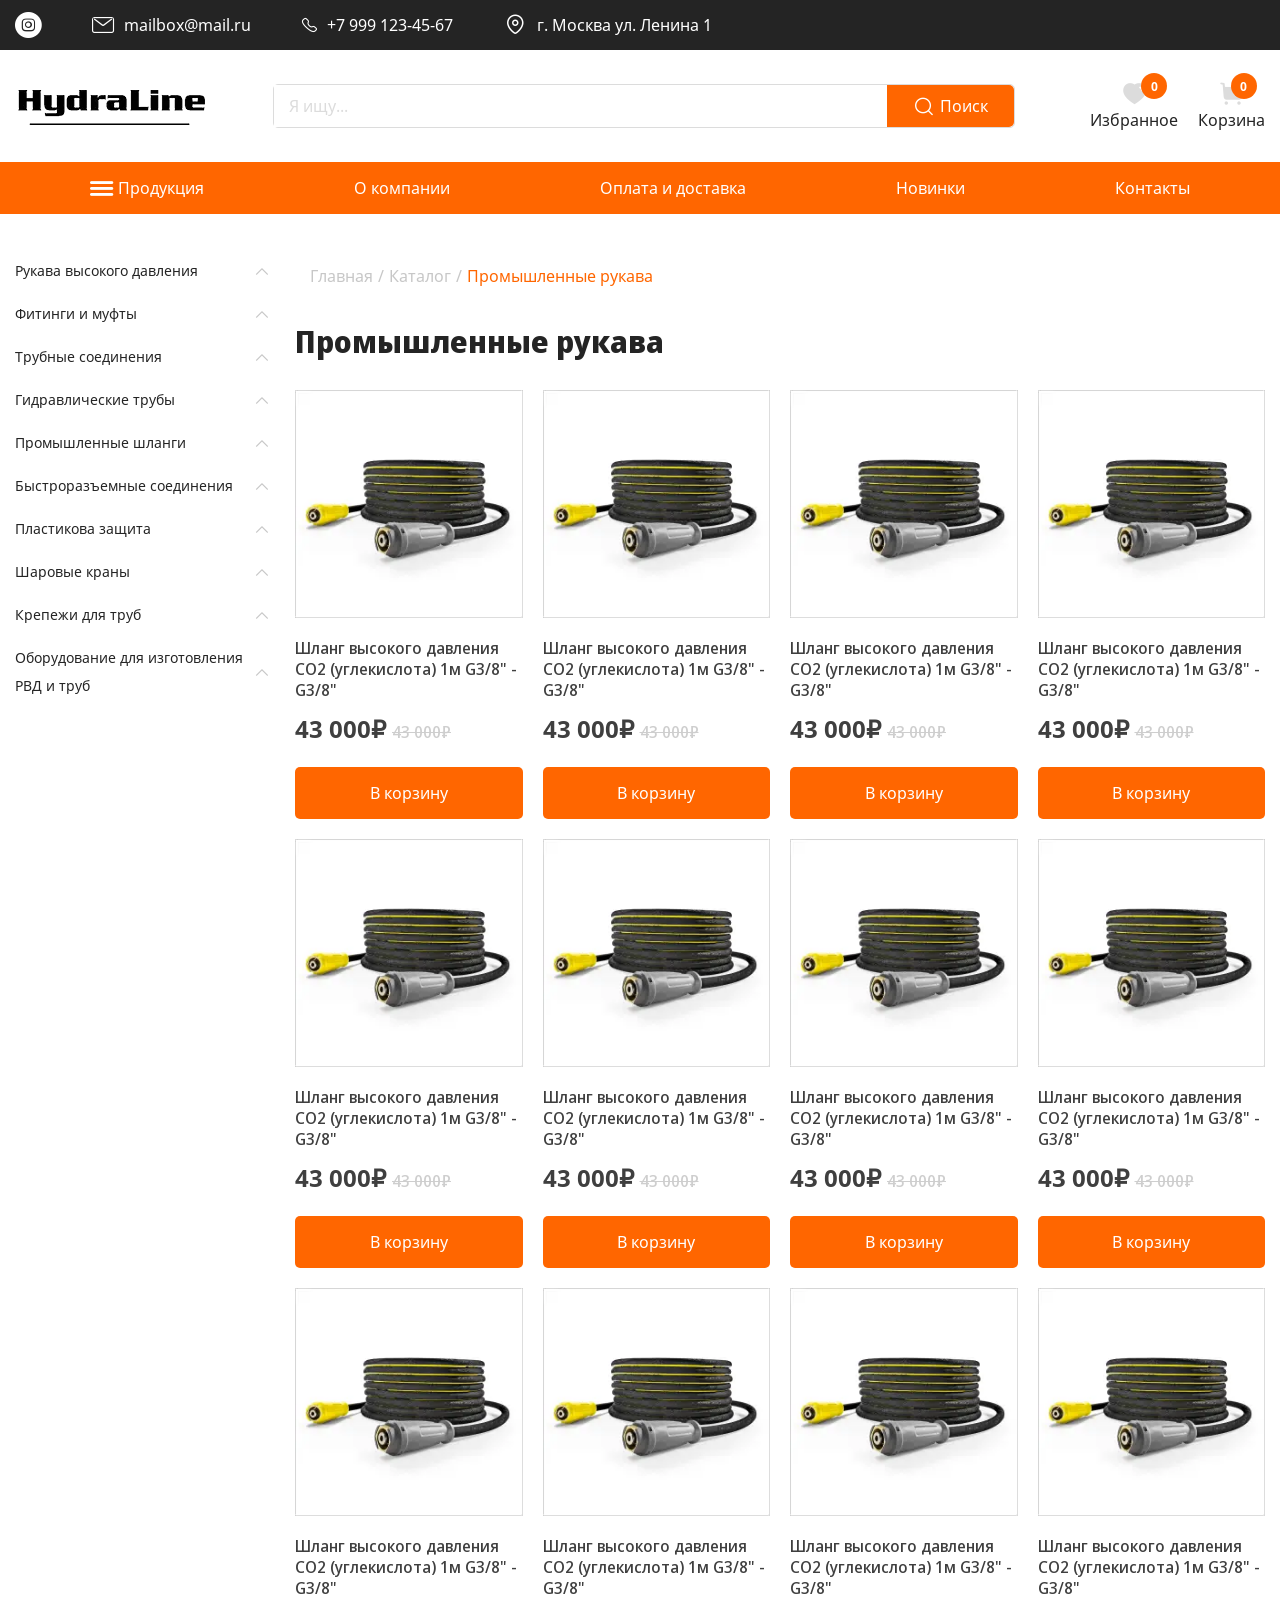
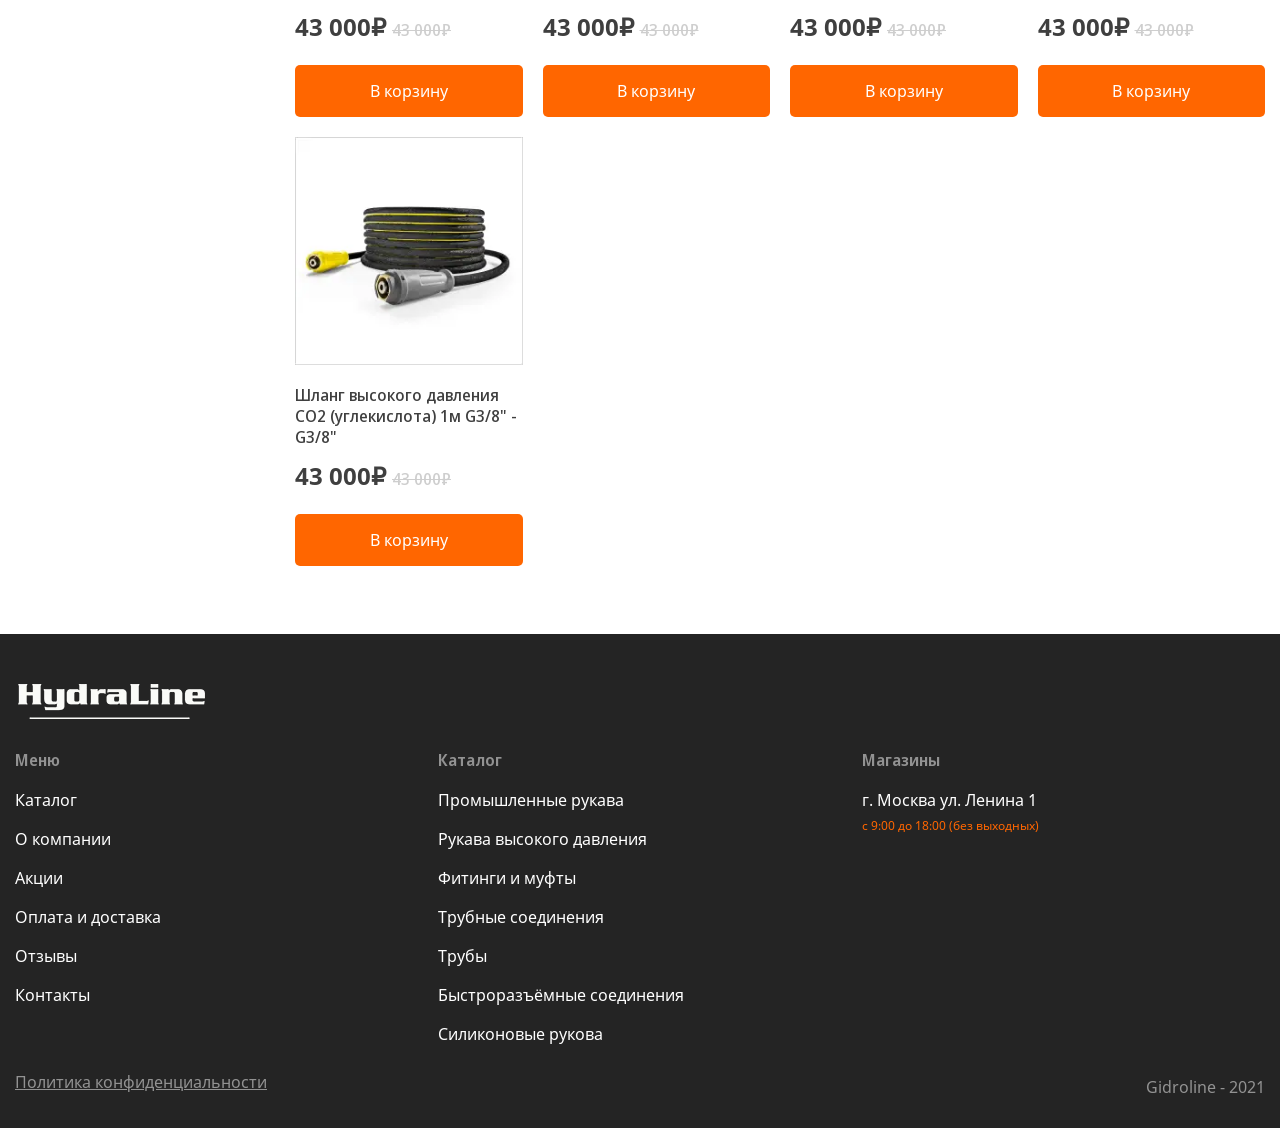
<file: category.html>
<!DOCTYPE html>
<html lang="ru">

<head>
	<title>Категория</title>
	<meta charset="UTF-8">
	<meta name="format-detection" content="telephone=no">
	<!-- <style>body{opacity: 0;}</style> -->
	<link rel="stylesheet" href="css/style.min.css?_v=20220401124456">
	<link rel="shortcut icon" href="favicon.ico">
	<!-- <meta name="robots" content="noindex, nofollow"> -->
	<meta name="viewport" content="width=device-width, initial-scale=1.0">
</head>

<body>
	<div class="wrapper">
		<header class="header">
			<div class="header__top top-header">
				<div class="top-header__container">
					<nav class="top-header__menu menu-top-header">
						<ul class="menu-top-header__list">
							<li class="menu-top-header__item">
								<a href="" class="menu-top-header__link _icon-inst menu-top-header__inst"></a>
							</li>
							<li class="menu-top-header__item">
								<a href="mailto:mailbox@mail.ru" class="menu-top-header__link _icon-mail menu-top-header__mail"><span>mailbox@mail.ru</span></a>
							</li>
							<li class="menu-top-header__item">
								<a href="tel:79991234567" class="menu-top-header__link _icon-phone menu-top-header__phone"><span>+7 999 123-45-67</span></a>
							</li>
							<li class="menu-top-header__item">
								<a href="" class="menu-top-header__link _icon-location menu-top-header__location"><span>г. Москва ул. Ленина 1</span></a>
							</li>
						</ul>
					</nav>
					<div class="header__menu menu">
						<button type="button" class="menu__icon icon-menu"><span></span></button>
						<nav class="menu__body"></nav>
					</div>
				</div>
			</div>

			<div class="header__body body-header">
				<div class="body-header__container">
					<a href="" class="body-header__logo"><picture><source srcset="img/logo.webp" type="image/webp"><img src="img/logo.png" alt="" /></picture></a>
					<div data-da=".nav-header__container, 767" class="body-header__search">
						<form action="#" class="search-header">
							<input autocomplete="off" type="text" name="form[]" data-error="Ошибка" placeholder="Я ищу..." class="search-header__input" />
							<button type="submit" class="search-header__button _icon-search"><span>Поиск</span></button>
						</form>
					</div>
					<div data-da=".menu-top-header__list, 992.98, first" class="body-header__actions actions-header">
						<a href="" class="actions-header__favorite _icon-favorite">Избранное<span>0</span></a>
						<a href="" class="actions-header__cart _icon-basket">Корзина<span>0</span></a>
					</div>
				</div>
			</div>
			<div class="header__nav nav-header">
				<div class="nav-header__container">
					<ul data-da=".menu__body, 767" class="nav-header__list">
						<li class="nav-header__item">
							<a href="" class="nav-header__link _icon-menu-burger">Продукция</a>
						</li>
						<li class="nav-header__item">
							<a href="" class="nav-header__link">О компании</a>
						</li>
						<li class="nav-header__item">
							<a href="" class="nav-header__link">Оплата и доставка</a>
						</li>
						<li class="nav-header__item">
							<a href="" class="nav-header__link">Новинки</a>
						</li>
						<li class="nav-header__item">
							<a href="" class="nav-header__link">Контакты</a>
						</li>
					</ul>
				</div>
			</div>
		</header>

		<main class="page page__main">
			<div class="main">
				<div class="main__container">
					<div class="main__body main-body">
						<div class="main-body__menu menu-main-body">
							<nav class="menu-main-body__body body-main-menu">
								<div data-spollers data-one-spoller class="body-main-menu__spollers spollers">
									<div class="menu-main-body__item">
										<button type="button" data-spoller class="menu-main-body__title _icon-arrow">Рукава высокого давления</button>
										<div class="menu-main-body__body body-menu">
											<ul class="body-menu__list">
												<li class="body-menu__item">
													<a href="" class="body-menu__link">Китай</a>
												</li>
												<li class="body-menu__item">
													<a href="" class="body-menu__link">Европа</a>
												</li>
											</ul>
										</div>
									</div>
									<div class="menu-main-body__item">
										<button type="button" data-spoller class="menu-main-body__title _icon-arrow">Фитинги и муфты</button>
										<div class="menu-main-body__body body-menu">
											<ul class="body-menu__list">
												<li class="body-menu__item">
													<a href="" class="body-menu__link">Китай</a>
												</li>
												<li class="body-menu__item">
													<a href="" class="body-menu__link">Европа</a>
												</li>
											</ul>
										</div>
									</div>
									<div class="menu-main-body__item">
										<button type="button" data-spoller class="menu-main-body__title _icon-arrow">Трубные соединения</button>
										<div class="menu-main-body__body body-menu">
											<ul class="body-menu__list">
												<li class="body-menu__item">
													<a href="" class="body-menu__link">Конус 24 градуса</a>
												</li>
												<li class="body-menu__item">
													<a href="" class="body-menu__link">Конус 60 градусов</a>
												</li>
												<li class="body-menu__item">
													<a href="" class="body-menu__link">Развальцовка 37 градусов</a>
												</li>
												<li class="body-menu__item">
													<a href="" class="body-menu__link">Развальцовка 90 градсов</a>
												</li>
											</ul>
										</div>
									</div>
									<div class="menu-main-body__item">
										<button type="button" data-spoller class="menu-main-body__title _icon-arrow">Гидравлические трубы</button>
										<div class="menu-main-body__body body-menu">
											<ul class="body-menu__list">
												<li class="body-menu__item">
													<a href="" class="body-menu__link">Китай</a>
												</li>
												<li class="body-menu__item">
													<a href="" class="body-menu__link">Европа</a>
												</li>
											</ul>
										</div>
									</div>
									<div class="menu-main-body__item">
										<button type="button" data-spoller class="menu-main-body__title _icon-arrow">Промышленные шланги</button>
										<div class="menu-main-body__body body-menu">
											<ul class="body-menu__list">
												<li class="body-menu__item">
													<a href="" class="body-menu__link">Китай</a>
												</li>
												<li class="body-menu__item">
													<a href="" class="body-menu__link">Европа</a>
												</li>
											</ul>
										</div>
									</div>
									<div class="menu-main-body__item">
										<button type="button" data-spoller class="menu-main-body__title _icon-arrow">Быстроразъемные соединения</button>
										<div class="menu-main-body__body body-menu">
											<ul class="body-menu__list">
												<li class="body-menu__item">
													<a href="" class="body-menu__link">Китай</a>
												</li>
												<li class="body-menu__item">
													<a href="" class="body-menu__link">Европа</a>
												</li>
											</ul>
										</div>
									</div>
									<div class="menu-main-body__item">
										<button type="button" data-spoller class="menu-main-body__title _icon-arrow">Пластикова защита</button>
										<div class="menu-main-body__body body-menu">
											<ul class="body-menu__list">
												<li class="body-menu__item">
													<a href="" class="body-menu__link">Россия</a>
												</li>
												<li class="body-menu__item">
													<a href="" class="body-menu__link">Китай</a>
												</li>
												<li class="body-menu__item">
													<a href="" class="body-menu__link">Европа</a>
												</li>
											</ul>
										</div>
									</div>
									<div class="menu-main-body__item">
										<button type="button" data-spoller class="menu-main-body__title _icon-arrow">Шаровые краны</button>
										<div class="menu-main-body__body body-menu">
											<ul class="body-menu__list">
												<li class="body-menu__item">
													<a href="" class="body-menu__link">2х ходовые</a>
												</li>
												<li class="body-menu__item">
													<a href="" class="body-menu__link">3х ходовые</a>
												</li>
											</ul>
										</div>
									</div>
									<div class="menu-main-body__item">
										<button type="button" data-spoller class="menu-main-body__title _icon-arrow">Крепежи для труб</button>
										<div class="menu-main-body__body body-menu">
											<ul class="body-menu__list">
												<li class="body-menu__item">
													<a href="" class="body-menu__link">Одинарные крепежи</a>
												</li>
												<li class="body-menu__item">
													<a href="" class="body-menu__link">Двойные крепежи</a>
												</li>
											</ul>
										</div>
									</div>
									<div class="menu-main-body__item">
										<button type="button" data-spoller class="menu-main-body__title _icon-arrow">Оборудование для изготовления РВД и труб</button>
										<div class="menu-main-body__body body-menu">
											<ul class="body-menu__list">
												<li class="body-menu__item">
													<a href="" class="body-menu__link">Китай</a>
												</li>
												<li class="body-menu__item">
													<a href="" class="body-menu__link">Европа</a>
												</li>
											</ul>
										</div>
									</div>
								</div>
							</nav>
						</div>
						<div class="main__content main-content">
							<nav data-da=".main, 991, first" class="page__breadcrumbs breadcrumbs">
								<div class="breadcrumbs__container">
									<ul class="breadcrumbs__list">
										<li class="breadcrumbs__item">
											<a href="" class="breadcrumbs__link">Главная</a>
										</li>
										<li class="breadcrumbs__item">
											<a href="" class="breadcrumbs__link">Каталог</a>
										</li>
										<li class="breadcrumbs__item">
											<span class="breadcrumbs__current">Промышленные рукава</span>
										</li>
									</ul>
								</div>
							</nav>

							<section class="page__product product-block">
								<h2 class="product-block__title title">Промышленные рукава</h2>
								<div class="product-block__wrapper">
									<div class="product-block__item product-item">
										<a href="" class="product-item__image-ibg">
											<picture><source srcset="img/product-cart/01.webp" type="image/webp"><img src="img/product-cart/01.jpg" alt="" /></picture>
										</a>
										<div class="product-item__body">
											<div class="product-item__info">Шланг высокого давления CO2 (углекислота) 1м G3/8" - G3/8"</div>
											<div class="product-item__price">
												43 000₽
												<span>43 000₽</span>
											</div>
											<button class="product-item__button button">В корзину</button>
										</div>
									</div>
									<div class="product-block__item product-item">
										<a href="" class="product-item__image-ibg">
											<picture><source srcset="img/product-cart/01.webp" type="image/webp"><img src="img/product-cart/01.jpg" alt="" /></picture>
										</a>
										<div class="product-item__body">
											<div class="product-item__info">Шланг высокого давления CO2 (углекислота) 1м G3/8" - G3/8"</div>
											<div class="product-item__price">
												43 000₽
												<span>43 000₽</span>
											</div>
											<button class="product-item__button button">В корзину</button>
										</div>
									</div>
									<div class="product-block__item product-item">
										<a href="" class="product-item__image-ibg">
											<picture><source srcset="img/product-cart/01.webp" type="image/webp"><img src="img/product-cart/01.jpg" alt="" /></picture>
										</a>
										<div class="product-item__body">
											<div class="product-item__info">Шланг высокого давления CO2 (углекислота) 1м G3/8" - G3/8"</div>
											<div class="product-item__price">
												43 000₽
												<span>43 000₽</span>
											</div>
											<button class="product-item__button button">В корзину</button>
										</div>
									</div>
									<div class="product-block__item product-item">
										<a href="" class="product-item__image-ibg">
											<picture><source srcset="img/product-cart/01.webp" type="image/webp"><img src="img/product-cart/01.jpg" alt="" /></picture>
										</a>
										<div class="product-item__body">
											<div class="product-item__info">Шланг высокого давления CO2 (углекислота) 1м G3/8" - G3/8"</div>
											<div class="product-item__price">
												43 000₽
												<span>43 000₽</span>
											</div>
											<button class="product-item__button button">В корзину</button>
										</div>
									</div>
									<div class="product-block__item product-item">
										<a href="" class="product-item__image-ibg">
											<picture><source srcset="img/product-cart/01.webp" type="image/webp"><img src="img/product-cart/01.jpg" alt="" /></picture>
										</a>
										<div class="product-item__body">
											<div class="product-item__info">Шланг высокого давления CO2 (углекислота) 1м G3/8" - G3/8"</div>
											<div class="product-item__price">
												43 000₽
												<span>43 000₽</span>
											</div>
											<button class="product-item__button button">В корзину</button>
										</div>
									</div>
									<div class="product-block__item product-item">
										<a href="" class="product-item__image-ibg">
											<picture><source srcset="img/product-cart/01.webp" type="image/webp"><img src="img/product-cart/01.jpg" alt="" /></picture>
										</a>
										<div class="product-item__body">
											<div class="product-item__info">Шланг высокого давления CO2 (углекислота) 1м G3/8" - G3/8"</div>
											<div class="product-item__price">
												43 000₽
												<span>43 000₽</span>
											</div>
											<button class="product-item__button button">В корзину</button>
										</div>
									</div>
									<div class="product-block__item product-item">
										<a href="" class="product-item__image-ibg">
											<picture><source srcset="img/product-cart/01.webp" type="image/webp"><img src="img/product-cart/01.jpg" alt="" /></picture>
										</a>
										<div class="product-item__body">
											<div class="product-item__info">Шланг высокого давления CO2 (углекислота) 1м G3/8" - G3/8"</div>
											<div class="product-item__price">
												43 000₽
												<span>43 000₽</span>
											</div>
											<button class="product-item__button button">В корзину</button>
										</div>
									</div>
									<div class="product-block__item product-item">
										<a href="" class="product-item__image-ibg">
											<picture><source srcset="img/product-cart/01.webp" type="image/webp"><img src="img/product-cart/01.jpg" alt="" /></picture>
										</a>
										<div class="product-item__body">
											<div class="product-item__info">Шланг высокого давления CO2 (углекислота) 1м G3/8" - G3/8"</div>
											<div class="product-item__price">
												43 000₽
												<span>43 000₽</span>
											</div>
											<button class="product-item__button button">В корзину</button>
										</div>
									</div>
									<div class="product-block__item product-item">
										<a href="" class="product-item__image-ibg">
											<picture><source srcset="img/product-cart/01.webp" type="image/webp"><img src="img/product-cart/01.jpg" alt="" /></picture>
										</a>
										<div class="product-item__body">
											<div class="product-item__info">Шланг высокого давления CO2 (углекислота) 1м G3/8" - G3/8"</div>
											<div class="product-item__price">
												43 000₽
												<span>43 000₽</span>
											</div>
											<button class="product-item__button button">В корзину</button>
										</div>
									</div>
									<div class="product-block__item product-item">
										<a href="" class="product-item__image-ibg">
											<picture><source srcset="img/product-cart/01.webp" type="image/webp"><img src="img/product-cart/01.jpg" alt="" /></picture>
										</a>
										<div class="product-item__body">
											<div class="product-item__info">Шланг высокого давления CO2 (углекислота) 1м G3/8" - G3/8"</div>
											<div class="product-item__price">
												43 000₽
												<span>43 000₽</span>
											</div>
											<button class="product-item__button button">В корзину</button>
										</div>
									</div>
									<div class="product-block__item product-item">
										<a href="" class="product-item__image-ibg">
											<picture><source srcset="img/product-cart/01.webp" type="image/webp"><img src="img/product-cart/01.jpg" alt="" /></picture>
										</a>
										<div class="product-item__body">
											<div class="product-item__info">Шланг высокого давления CO2 (углекислота) 1м G3/8" - G3/8"</div>
											<div class="product-item__price">
												43 000₽
												<span>43 000₽</span>
											</div>
											<button class="product-item__button button">В корзину</button>
										</div>
									</div>
									<div class="product-block__item product-item">
										<a href="" class="product-item__image-ibg">
											<picture><source srcset="img/product-cart/01.webp" type="image/webp"><img src="img/product-cart/01.jpg" alt="" /></picture>
										</a>
										<div class="product-item__body">
											<div class="product-item__info">Шланг высокого давления CO2 (углекислота) 1м G3/8" - G3/8"</div>
											<div class="product-item__price">
												43 000₽
												<span>43 000₽</span>
											</div>
											<button class="product-item__button button">В корзину</button>
										</div>
									</div>
									<div class="product-block__item product-item">
										<a href="" class="product-item__image-ibg">
											<picture><source srcset="img/product-cart/01.webp" type="image/webp"><img src="img/product-cart/01.jpg" alt="" /></picture>
										</a>
										<div class="product-item__body">
											<div class="product-item__info">Шланг высокого давления CO2 (углекислота) 1м G3/8" - G3/8"</div>
											<div class="product-item__price">
												43 000₽
												<span>43 000₽</span>
											</div>
											<button class="product-item__button button">В корзину</button>
										</div>
									</div>
								</div>
							</section>
						</div>
					</div>
				</div>
			</div>
		</main>
		<footer class="footer">
			<div class="footer__container">
				<div class="body-footer__logo logo-footer">
					<a href="" class="logo-footer__link"><picture><source srcset="img/logo-footer.webp" type="image/webp"><img src="img/logo-footer.png" alt="" /></picture></a>
				</div>
				<div class="footer__body body-footer">
					<div class="body-footer__item">
						<div data-spollers="768" class="body-footer__spollers spollers-item-footer">
							<div class="spollers-item-footer__item">
								<button type="button" data-spoller class="spollers-item-footer__title">Меню</button>
								<div class="spollers-item-footer__body">
									<nav class="menu-footer">
										<ul class="menu-footer__list">
											<li class="menu-footer__item">
												<a href="" class="menu-footer__link">Каталог</a>
											</li>
											<li class="menu-footer__item">
												<a href="" class="menu-footer__link">О компании</a>
											</li>
											<li class="menu-footer__item">
												<a href="" class="menu-footer__link">Акции</a>
											</li>
											<li class="menu-footer__item">
												<a href="" class="menu-footer__link">Оплата и доставка</a>
											</li>
											<li class="menu-footer__item">
												<a href="" class="menu-footer__link">Отзывы</a>
											</li>
											<li class="menu-footer__item">
												<a href="" class="menu-footer__link">Контакты</a>
											</li>
										</ul>
									</nav>
								</div>
							</div>
						</div>
					</div>
					<div class="body-footer__item">
						<div data-spollers="768" class="body-footer__spollers spollers-item-footer">
							<div class="spollers-item-footer__item">
								<button type="button" data-spoller class="spollers-item-footer__title">Каталог</button>
								<div class="spollers-item-footer__body">
									<nav class="menu-footer">
										<ul class="menu-footer__list">
											<li class="menu-footer__item">
												<a href="" class="menu-footer__link">Промышленные рукава</a>
											</li>
											<li class="menu-footer__item">
												<a href="" class="menu-footer__link">Рукава высокого давления</a>
											</li>
											<li class="menu-footer__item">
												<a href="" class="menu-footer__link">Фитинги и муфты</a>
											</li>
											<li class="menu-footer__item">
												<a href="" class="menu-footer__link">Трубные соединения</a>
											</li>
											<li class="menu-footer__item">
												<a href="" class="menu-footer__link">Трубы</a>
											</li>
											<li class="menu-footer__item">
												<a href="" class="menu-footer__link">Быстроразъёмные соединения</a>
											</li>
											<li class="menu-footer__item">
												<a href="" class="menu-footer__link">Силиконовые рукова</a>
											</li>
										</ul>
									</nav>
								</div>
							</div>
						</div>
					</div>
					<div class="body-footer__item">
						<div data-spollers="768" class="body-footer__spollers spollers-item-footer">
							<div class="spollers-item-footer__item">
								<button type="button" data-spoller class="spollers-item-footer__title">Магазины</button>
								<div class="spollers-item-footer__body">
									<nav class="menu-footer">
										<ul class="menu-footer__list">
											<li class="menu-footer__item">
												<div class="menu-footer__adress">
													<p>г. Москва ул. Ленина 1</p>
													<span>с 9:00 до 18:00 (без выходных)</span>
												</div>
											</li>
										</ul>
									</nav>
								</div>
							</div>
						</div>
					</div>
				</div>
				<div class="footer__copy copy-footer">
					<a href="" class="copy-footer__link">Политика конфиденциальности</a>
					<div class="copy-footer__copy">Gidroline - 2021</div>
				</div>
			</div>
		</footer>

	</div>
	<!-- 
<div id="popup" aria-hidden="true" class="popup">
	<div class="popup__wrapper">
		<div class="popup__content">
			<button data-close type="button" class="popup__close">Закрыть</button>
			<div class="popup__text">
			</div>
		</div>
	</div>
</div>
 -->
	<script src="js/app.min.js?_v=20220401124456"></script>

</body>

</html>
</file>
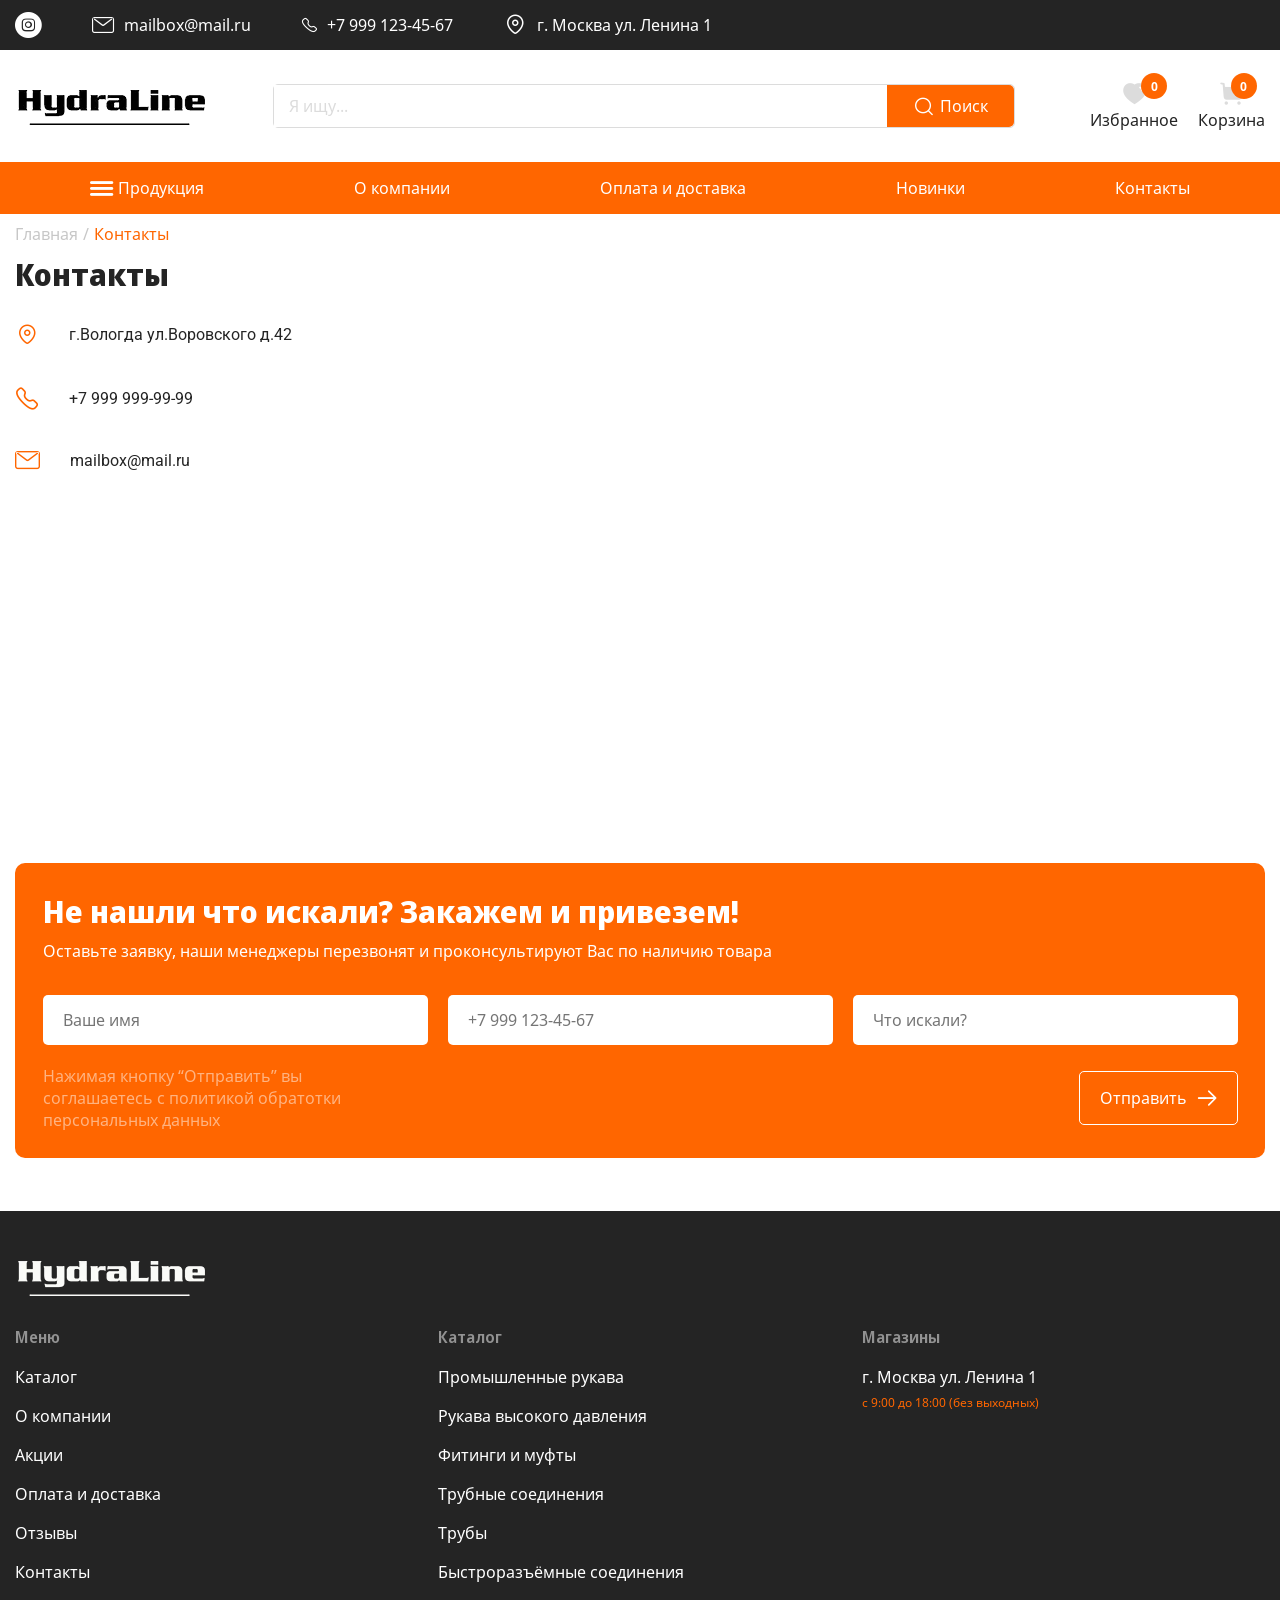
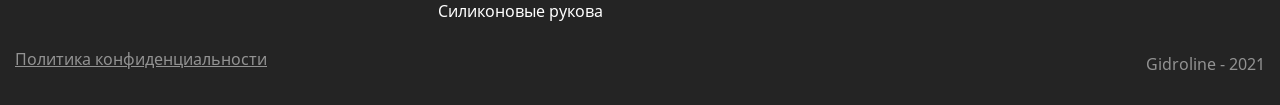
<file: contact.html>
<!DOCTYPE html>
<html lang="ru">

<head>
	<title>Контакты</title>
	<meta charset="UTF-8">
	<meta name="format-detection" content="telephone=no">
	<!-- <style>body{opacity: 0;}</style> -->
	<link rel="stylesheet" href="css/style.min.css?_v=20220401124456">
	<link rel="shortcut icon" href="favicon.ico">
	<!-- <meta name="robots" content="noindex, nofollow"> -->
	<meta name="viewport" content="width=device-width, initial-scale=1.0">
</head>

<body>
	<div class="wrapper">
		<header class="header">
			<div class="header__top top-header">
				<div class="top-header__container">
					<nav class="top-header__menu menu-top-header">
						<ul class="menu-top-header__list">
							<li class="menu-top-header__item">
								<a href="" class="menu-top-header__link _icon-inst menu-top-header__inst"></a>
							</li>
							<li class="menu-top-header__item">
								<a href="mailto:mailbox@mail.ru" class="menu-top-header__link _icon-mail menu-top-header__mail"><span>mailbox@mail.ru</span></a>
							</li>
							<li class="menu-top-header__item">
								<a href="tel:79991234567" class="menu-top-header__link _icon-phone menu-top-header__phone"><span>+7 999 123-45-67</span></a>
							</li>
							<li class="menu-top-header__item">
								<a href="" class="menu-top-header__link _icon-location menu-top-header__location"><span>г. Москва ул. Ленина 1</span></a>
							</li>
						</ul>
					</nav>
					<div class="header__menu menu">
						<button type="button" class="menu__icon icon-menu"><span></span></button>
						<nav class="menu__body"></nav>
					</div>
				</div>
			</div>

			<div class="header__body body-header">
				<div class="body-header__container">
					<a href="" class="body-header__logo"><picture><source srcset="img/logo.webp" type="image/webp"><img src="img/logo.png" alt="" /></picture></a>
					<div data-da=".nav-header__container, 767" class="body-header__search">
						<form action="#" class="search-header">
							<input autocomplete="off" type="text" name="form[]" data-error="Ошибка" placeholder="Я ищу..." class="search-header__input" />
							<button type="submit" class="search-header__button _icon-search"><span>Поиск</span></button>
						</form>
					</div>
					<div data-da=".menu-top-header__list, 992.98, first" class="body-header__actions actions-header">
						<a href="" class="actions-header__favorite _icon-favorite">Избранное<span>0</span></a>
						<a href="" class="actions-header__cart _icon-basket">Корзина<span>0</span></a>
					</div>
				</div>
			</div>
			<div class="header__nav nav-header">
				<div class="nav-header__container">
					<ul data-da=".menu__body, 767" class="nav-header__list">
						<li class="nav-header__item">
							<a href="" class="nav-header__link _icon-menu-burger">Продукция</a>
						</li>
						<li class="nav-header__item">
							<a href="" class="nav-header__link">О компании</a>
						</li>
						<li class="nav-header__item">
							<a href="" class="nav-header__link">Оплата и доставка</a>
						</li>
						<li class="nav-header__item">
							<a href="" class="nav-header__link">Новинки</a>
						</li>
						<li class="nav-header__item">
							<a href="" class="nav-header__link">Контакты</a>
						</li>
					</ul>
				</div>
			</div>
		</header>

		<main class="page__contact">
			<div class="contact">
				<div class="contact__container">
					<nav class="page__breadcrumbs breadcrumbs">
						<ul class="breadcrumbs__list">
							<li class="breadcrumbs__item">
								<a href="" class="breadcrumbs__link">Главная</a>
							</li>
							<li class="breadcrumbs__item">
								<span class="breadcrumbs__current">Контакты</span>
							</li>
						</ul>
					</nav>
					<h2 class="contact__title title">Контакты</h2>
					<div class="contact__block block-contact">
						<div class="block-contact__info">
							<ul class="block-contact__list">
								<li class="block-contact__item">
									<span class="block-contact__link block-contact__adress _icon-location">г.Вологда ул.Воровского д.42</span>
								</li>
								<li class="block-contact__item">
									<a href="tel:89999999999" class="block-contact__link block-contact__phone _icon-phone">+7 999 999-99-99</a>
								</li>
								<li class="block-contact__item">
									<a href="mailto:mailbox@mail.ru" class="block-contact__link block-contact__email _icon-mail">mailbox@mail.ru</a>
								</li>
							</ul>
						</div>
						<div class="block-contact__map map-contact">
							<iframe src="https://www.google.com/maps/embed?pb=!1m23!1m12!1m3!1d12352.545004731075!2d30.333480353221358!3d59.93310582780936!2m3!1f0!2f0!3f0!3m2!1i1024!2i768!4f13.1!4m8!3e0!4m0!4m5!1s0x4696310f706406d5%3A0xe25b110e306c92f5!2z0J3QtdCy0YHQutC40Lkg0L_RgC4sIDI0LCDQodCw0L3QutGCLdCf0LXRgtC10YDQsdGD0YDQsywgMTkxMTg2!3m2!1d59.936349!2d30.3245057!5e0!3m2!1sru!2sru!4v1646901296049!5m2!1sru!2sru" style="border: 0" zoom="17" allowfullscreen="" loading="lazy"></iframe>
						</div>
					</div>
					<div class="page__form-block form-block">
						<div class="form-block__wrapper">
							<div class="form-block__image">
								<picture><source srcset="img/application/01.webp" type="image/webp"><img src="img/application/01.png" alt="" /></picture>
							</div>
							<div class="form-block__content form-content">
								<h2 class="form-content__title">Не нашли что искали? Закажем и привезем!</h2>
								<p class="form-content__subtitle">Оставьте заявку, наши менеджеры перезвонят и проконсультируют Вас по наличию товара</p>
								<form data-ajax class="form" method="POST" action="#" class="form-content__wrapper wrapper-form">
									<div class="wrapper-form__block">
										<input autocomplete="off" type="name" name="form[]" data-error="Ошибка" placeholder="Ваше имя" class="wrapper-form__input" data-validate data-required />
										<input autocomplete="off" type="tel" name="form[]" data-error="Ошибка" placeholder="+7 999 123-45-67" class="wrapper-form__input" data-validate data-required />
										<input autocomplete="off" type="text" name="form[]" data-error="Ошибка" placeholder="Что искали?" class="wrapper-form__input" data-no-validate data-required />
									</div>

									<div class="form-content__footer footer-content">
										<p class="footer-content__text">Нажимая кнопку “Отправить” вы соглашаетесь с политикой обратотки персональных данных</p>
										<button type="submit" class="footer-content__button _icon-arrow-btn button">Отправить</button>
									</div>
								</form>
							</div>
						</div>
					</div>
				</div>
			</div>
		</main>
		<footer class="footer">
			<div class="footer__container">
				<div class="body-footer__logo logo-footer">
					<a href="" class="logo-footer__link"><picture><source srcset="img/logo-footer.webp" type="image/webp"><img src="img/logo-footer.png" alt="" /></picture></a>
				</div>
				<div class="footer__body body-footer">
					<div class="body-footer__item">
						<div data-spollers="768" class="body-footer__spollers spollers-item-footer">
							<div class="spollers-item-footer__item">
								<button type="button" data-spoller class="spollers-item-footer__title">Меню</button>
								<div class="spollers-item-footer__body">
									<nav class="menu-footer">
										<ul class="menu-footer__list">
											<li class="menu-footer__item">
												<a href="" class="menu-footer__link">Каталог</a>
											</li>
											<li class="menu-footer__item">
												<a href="" class="menu-footer__link">О компании</a>
											</li>
											<li class="menu-footer__item">
												<a href="" class="menu-footer__link">Акции</a>
											</li>
											<li class="menu-footer__item">
												<a href="" class="menu-footer__link">Оплата и доставка</a>
											</li>
											<li class="menu-footer__item">
												<a href="" class="menu-footer__link">Отзывы</a>
											</li>
											<li class="menu-footer__item">
												<a href="" class="menu-footer__link">Контакты</a>
											</li>
										</ul>
									</nav>
								</div>
							</div>
						</div>
					</div>
					<div class="body-footer__item">
						<div data-spollers="768" class="body-footer__spollers spollers-item-footer">
							<div class="spollers-item-footer__item">
								<button type="button" data-spoller class="spollers-item-footer__title">Каталог</button>
								<div class="spollers-item-footer__body">
									<nav class="menu-footer">
										<ul class="menu-footer__list">
											<li class="menu-footer__item">
												<a href="" class="menu-footer__link">Промышленные рукава</a>
											</li>
											<li class="menu-footer__item">
												<a href="" class="menu-footer__link">Рукава высокого давления</a>
											</li>
											<li class="menu-footer__item">
												<a href="" class="menu-footer__link">Фитинги и муфты</a>
											</li>
											<li class="menu-footer__item">
												<a href="" class="menu-footer__link">Трубные соединения</a>
											</li>
											<li class="menu-footer__item">
												<a href="" class="menu-footer__link">Трубы</a>
											</li>
											<li class="menu-footer__item">
												<a href="" class="menu-footer__link">Быстроразъёмные соединения</a>
											</li>
											<li class="menu-footer__item">
												<a href="" class="menu-footer__link">Силиконовые рукова</a>
											</li>
										</ul>
									</nav>
								</div>
							</div>
						</div>
					</div>
					<div class="body-footer__item">
						<div data-spollers="768" class="body-footer__spollers spollers-item-footer">
							<div class="spollers-item-footer__item">
								<button type="button" data-spoller class="spollers-item-footer__title">Магазины</button>
								<div class="spollers-item-footer__body">
									<nav class="menu-footer">
										<ul class="menu-footer__list">
											<li class="menu-footer__item">
												<div class="menu-footer__adress">
													<p>г. Москва ул. Ленина 1</p>
													<span>с 9:00 до 18:00 (без выходных)</span>
												</div>
											</li>
										</ul>
									</nav>
								</div>
							</div>
						</div>
					</div>
				</div>
				<div class="footer__copy copy-footer">
					<a href="" class="copy-footer__link">Политика конфиденциальности</a>
					<div class="copy-footer__copy">Gidroline - 2021</div>
				</div>
			</div>
		</footer>

	</div>
	<!-- 
<div id="popup" aria-hidden="true" class="popup">
	<div class="popup__wrapper">
		<div class="popup__content">
			<button data-close type="button" class="popup__close">Закрыть</button>
			<div class="popup__text">
			</div>
		</div>
	</div>
</div>
 -->
	<script src="js/app.min.js?_v=20220401124456"></script>

</body>

</html>
</file>
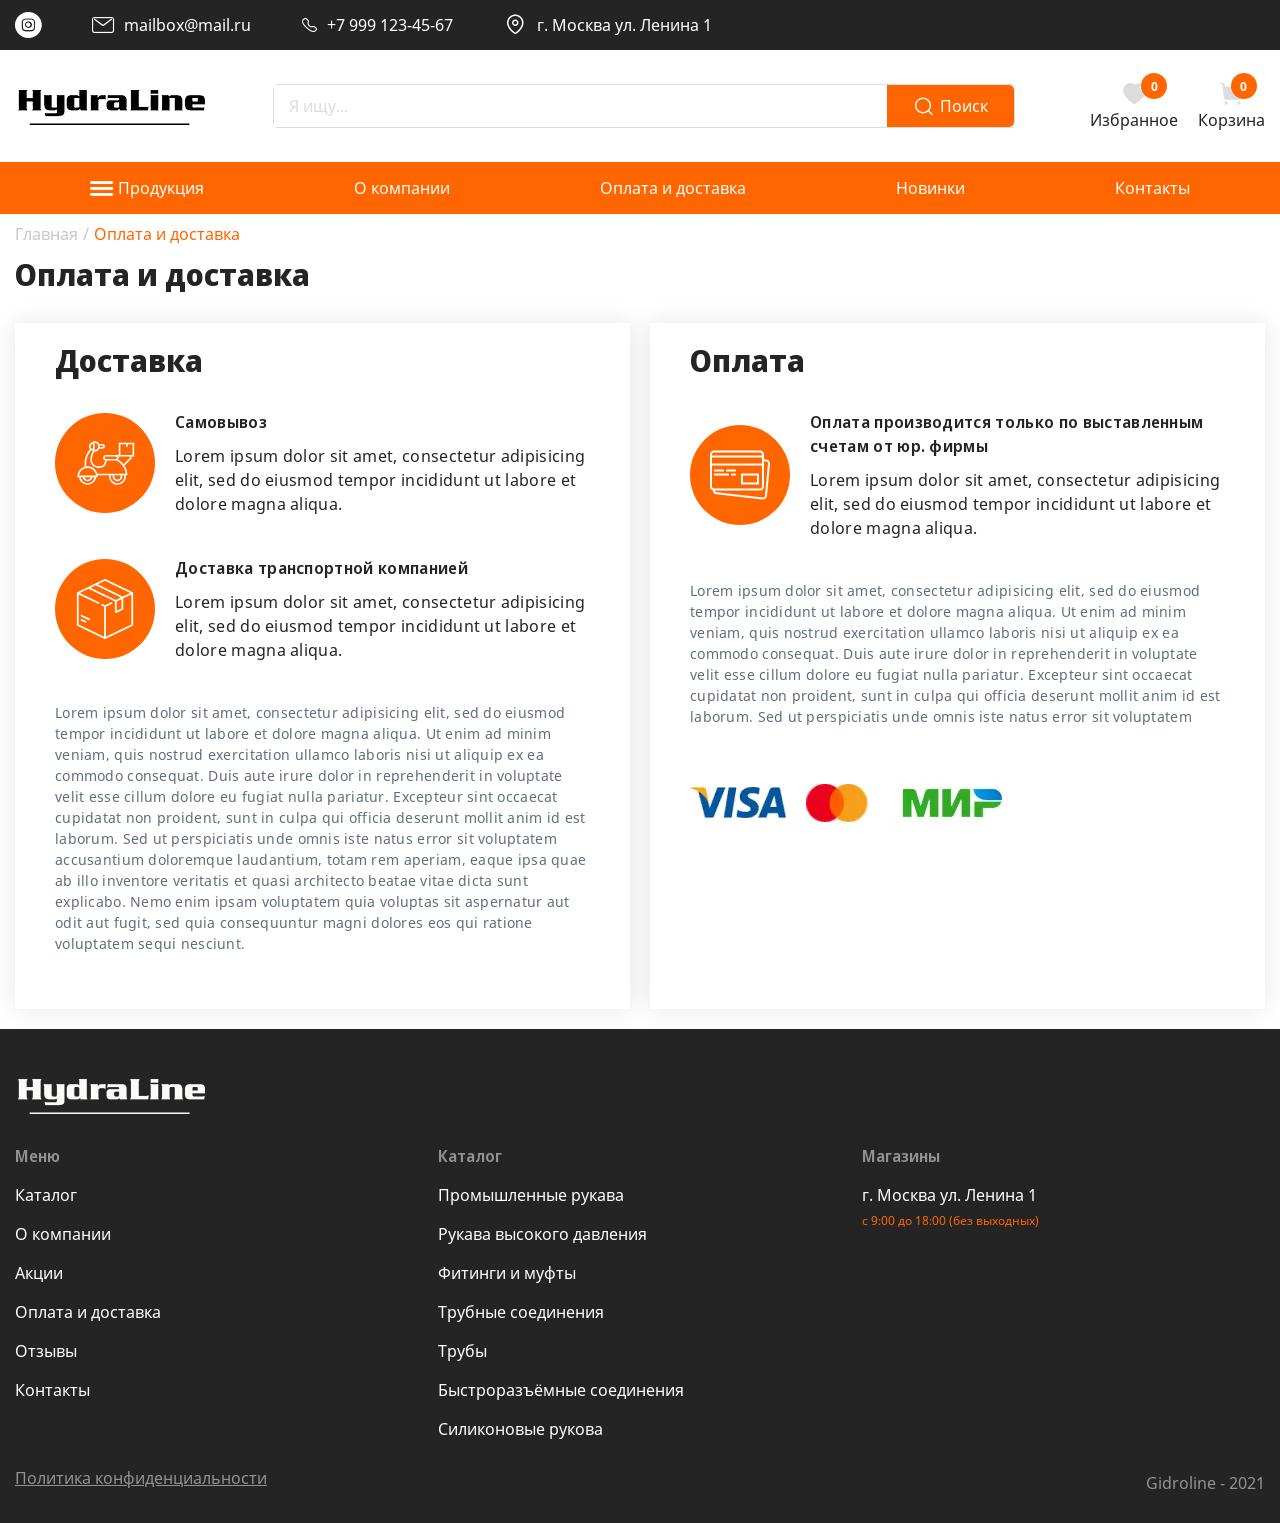
<file: delivery.html>
<!DOCTYPE html>
<html lang="ru">

<head>
	<title>Оплата и доставка</title>
	<meta charset="UTF-8">
	<meta name="format-detection" content="telephone=no">
	<!-- <style>body{opacity: 0;}</style> -->
	<link rel="stylesheet" href="css/style.min.css?_v=20220401124456">
	<link rel="shortcut icon" href="favicon.ico">
	<!-- <meta name="robots" content="noindex, nofollow"> -->
	<meta name="viewport" content="width=device-width, initial-scale=1.0">
</head>

<body>
	<div class="wrapper">
		<header class="header">
			<div class="header__top top-header">
				<div class="top-header__container">
					<nav class="top-header__menu menu-top-header">
						<ul class="menu-top-header__list">
							<li class="menu-top-header__item">
								<a href="" class="menu-top-header__link _icon-inst menu-top-header__inst"></a>
							</li>
							<li class="menu-top-header__item">
								<a href="mailto:mailbox@mail.ru" class="menu-top-header__link _icon-mail menu-top-header__mail"><span>mailbox@mail.ru</span></a>
							</li>
							<li class="menu-top-header__item">
								<a href="tel:79991234567" class="menu-top-header__link _icon-phone menu-top-header__phone"><span>+7 999 123-45-67</span></a>
							</li>
							<li class="menu-top-header__item">
								<a href="" class="menu-top-header__link _icon-location menu-top-header__location"><span>г. Москва ул. Ленина 1</span></a>
							</li>
						</ul>
					</nav>
					<div class="header__menu menu">
						<button type="button" class="menu__icon icon-menu"><span></span></button>
						<nav class="menu__body"></nav>
					</div>
				</div>
			</div>

			<div class="header__body body-header">
				<div class="body-header__container">
					<a href="" class="body-header__logo"><picture><source srcset="img/logo.webp" type="image/webp"><img src="img/logo.png" alt="" /></picture></a>
					<div data-da=".nav-header__container, 767" class="body-header__search">
						<form action="#" class="search-header">
							<input autocomplete="off" type="text" name="form[]" data-error="Ошибка" placeholder="Я ищу..." class="search-header__input" />
							<button type="submit" class="search-header__button _icon-search"><span>Поиск</span></button>
						</form>
					</div>
					<div data-da=".menu-top-header__list, 992.98, first" class="body-header__actions actions-header">
						<a href="" class="actions-header__favorite _icon-favorite">Избранное<span>0</span></a>
						<a href="" class="actions-header__cart _icon-basket">Корзина<span>0</span></a>
					</div>
				</div>
			</div>
			<div class="header__nav nav-header">
				<div class="nav-header__container">
					<ul data-da=".menu__body, 767" class="nav-header__list">
						<li class="nav-header__item">
							<a href="" class="nav-header__link _icon-menu-burger">Продукция</a>
						</li>
						<li class="nav-header__item">
							<a href="" class="nav-header__link">О компании</a>
						</li>
						<li class="nav-header__item">
							<a href="" class="nav-header__link">Оплата и доставка</a>
						</li>
						<li class="nav-header__item">
							<a href="" class="nav-header__link">Новинки</a>
						</li>
						<li class="nav-header__item">
							<a href="" class="nav-header__link">Контакты</a>
						</li>
					</ul>
				</div>
			</div>
		</header>

		<main class="page__delivery">
			<div class="delivery">
				<div class="delivery__container">
					<nav class="page__breadcrumbs breadcrumbs">
						<ul class="breadcrumbs__list">
							<li class="breadcrumbs__item">
								<a href="" class="breadcrumbs__link">Главная</a>
							</li>
							<li class="breadcrumbs__item">
								<span class="breadcrumbs__current">Оплата и доставка</span>
							</li>
						</ul>
					</nav>
					<h2 class="delivery__title title">Оплата и доставка</h2>
					<div class="delivery__content content-delivery">
						<div class="content-delivery__item">
							<h3 class="content-delivery__title title">Доставка</h3>
							<div class="content-delivery__block">
								<div class="content-delivery__image">
									<img src="img/delivery/01.svg" alt="" />
								</div>
								<div class="content-delivery__text text-delivery">
									<div class="text-delivery__title">Самовывоз</div>
									<p class="text-delivery__subtitle">
										Lorem ipsum dolor sit amet, consectetur adipisicing elit, sed do eiusmod tempor incididunt ut labore et dolore magna aliqua.
									</p>
								</div>
							</div>
							<div class="content-delivery__block">
								<div class="content-delivery__image">
									<img src="img/delivery/02.svg" alt="" />
								</div>
								<div class="content-delivery__text text-delivery">
									<div class="text-delivery__title">Доставка транспортной компанией</div>
									<p class="text-delivery__subtitle">
										Lorem ipsum dolor sit amet, consectetur adipisicing elit, sed do eiusmod tempor incididunt ut labore et dolore magna aliqua.
									</p>
								</div>
							</div>
							<div class="content-delivery__block">
								<p class="content-delivery__description">
									Lorem ipsum dolor sit amet, consectetur adipisicing elit, sed do eiusmod tempor incididunt ut labore et dolore magna aliqua. Ut
									enim ad minim veniam, quis nostrud exercitation ullamco laboris nisi ut aliquip ex ea commodo consequat. Duis aute irure dolor in
									reprehenderit in voluptate velit esse cillum dolore eu fugiat nulla pariatur. Excepteur sint occaecat cupidatat non proident, sunt
									in culpa qui officia deserunt mollit anim id est laborum. Sed ut perspiciatis unde omnis iste natus error sit voluptatem
									accusantium doloremque laudantium, totam rem aperiam, eaque ipsa quae ab illo inventore veritatis et quasi architecto beatae vitae
									dicta sunt explicabo. Nemo enim ipsam voluptatem quia voluptas sit aspernatur aut odit aut fugit, sed quia consequuntur magni
									dolores eos qui ratione voluptatem sequi nesciunt.
								</p>
							</div>
						</div>
						<div class="content-delivery__item">
							<h3 class="content-delivery__title title">Оплата</h3>
							<div class="content-delivery__block">
								<div class="content-delivery__image">
									<img src="img/delivery/03.svg" alt="" />
								</div>
								<div class="content-delivery__text text-delivery">
									<div class="text-delivery__title">Оплата производится только по выставленным счетам от юр. фирмы</div>
									<p class="text-delivery__subtitle">
										Lorem ipsum dolor sit amet, consectetur adipisicing elit, sed do eiusmod tempor incididunt ut labore et dolore magna aliqua.
									</p>
								</div>
							</div>

							<div class="content-delivery__block">
								<p class="content-delivery__description">
									Lorem ipsum dolor sit amet, consectetur adipisicing elit, sed do eiusmod tempor incididunt ut labore et dolore magna aliqua. Ut
									enim ad minim veniam, quis nostrud exercitation ullamco laboris nisi ut aliquip ex ea commodo consequat. Duis aute irure dolor in
									reprehenderit in voluptate velit esse cillum dolore eu fugiat nulla pariatur. Excepteur sint occaecat cupidatat non proident, sunt
									in culpa qui officia deserunt mollit anim id est laborum. Sed ut perspiciatis unde omnis iste natus error sit voluptatem
								</p>
							</div>
							<div class="content-delivery__pay pay-delivery">
								<ul class="pay-delivery__list">
									<li class="pay-delivery__item">
										<picture><source srcset="img/delivery/visa.webp" type="image/webp"><img src="img/delivery/visa.png" alt="" /></picture>
									</li>
									<li class="pay-delivery__item">
										<picture><source srcset="img/delivery/mastercard.webp" type="image/webp"><img src="img/delivery/mastercard.png" alt="" /></picture>
									</li>
									<li class="pay-delivery__item">
										<picture><source srcset="img/delivery/mir.webp" type="image/webp"><img src="img/delivery/mir.png" alt="" /></picture>
									</li>
								</ul>
							</div>
						</div>
					</div>
				</div>
			</div>
		</main>
		<footer class="footer">
			<div class="footer__container">
				<div class="body-footer__logo logo-footer">
					<a href="" class="logo-footer__link"><picture><source srcset="img/logo-footer.webp" type="image/webp"><img src="img/logo-footer.png" alt="" /></picture></a>
				</div>
				<div class="footer__body body-footer">
					<div class="body-footer__item">
						<div data-spollers="768" class="body-footer__spollers spollers-item-footer">
							<div class="spollers-item-footer__item">
								<button type="button" data-spoller class="spollers-item-footer__title">Меню</button>
								<div class="spollers-item-footer__body">
									<nav class="menu-footer">
										<ul class="menu-footer__list">
											<li class="menu-footer__item">
												<a href="" class="menu-footer__link">Каталог</a>
											</li>
											<li class="menu-footer__item">
												<a href="" class="menu-footer__link">О компании</a>
											</li>
											<li class="menu-footer__item">
												<a href="" class="menu-footer__link">Акции</a>
											</li>
											<li class="menu-footer__item">
												<a href="" class="menu-footer__link">Оплата и доставка</a>
											</li>
											<li class="menu-footer__item">
												<a href="" class="menu-footer__link">Отзывы</a>
											</li>
											<li class="menu-footer__item">
												<a href="" class="menu-footer__link">Контакты</a>
											</li>
										</ul>
									</nav>
								</div>
							</div>
						</div>
					</div>
					<div class="body-footer__item">
						<div data-spollers="768" class="body-footer__spollers spollers-item-footer">
							<div class="spollers-item-footer__item">
								<button type="button" data-spoller class="spollers-item-footer__title">Каталог</button>
								<div class="spollers-item-footer__body">
									<nav class="menu-footer">
										<ul class="menu-footer__list">
											<li class="menu-footer__item">
												<a href="" class="menu-footer__link">Промышленные рукава</a>
											</li>
											<li class="menu-footer__item">
												<a href="" class="menu-footer__link">Рукава высокого давления</a>
											</li>
											<li class="menu-footer__item">
												<a href="" class="menu-footer__link">Фитинги и муфты</a>
											</li>
											<li class="menu-footer__item">
												<a href="" class="menu-footer__link">Трубные соединения</a>
											</li>
											<li class="menu-footer__item">
												<a href="" class="menu-footer__link">Трубы</a>
											</li>
											<li class="menu-footer__item">
												<a href="" class="menu-footer__link">Быстроразъёмные соединения</a>
											</li>
											<li class="menu-footer__item">
												<a href="" class="menu-footer__link">Силиконовые рукова</a>
											</li>
										</ul>
									</nav>
								</div>
							</div>
						</div>
					</div>
					<div class="body-footer__item">
						<div data-spollers="768" class="body-footer__spollers spollers-item-footer">
							<div class="spollers-item-footer__item">
								<button type="button" data-spoller class="spollers-item-footer__title">Магазины</button>
								<div class="spollers-item-footer__body">
									<nav class="menu-footer">
										<ul class="menu-footer__list">
											<li class="menu-footer__item">
												<div class="menu-footer__adress">
													<p>г. Москва ул. Ленина 1</p>
													<span>с 9:00 до 18:00 (без выходных)</span>
												</div>
											</li>
										</ul>
									</nav>
								</div>
							</div>
						</div>
					</div>
				</div>
				<div class="footer__copy copy-footer">
					<a href="" class="copy-footer__link">Политика конфиденциальности</a>
					<div class="copy-footer__copy">Gidroline - 2021</div>
				</div>
			</div>
		</footer>

	</div>
	<!-- 
<div id="popup" aria-hidden="true" class="popup">
	<div class="popup__wrapper">
		<div class="popup__content">
			<button data-close type="button" class="popup__close">Закрыть</button>
			<div class="popup__text">
			</div>
		</div>
	</div>
</div>
 -->
	<script src="js/app.min.js?_v=20220401124456"></script>

</body>

</html>
</file>
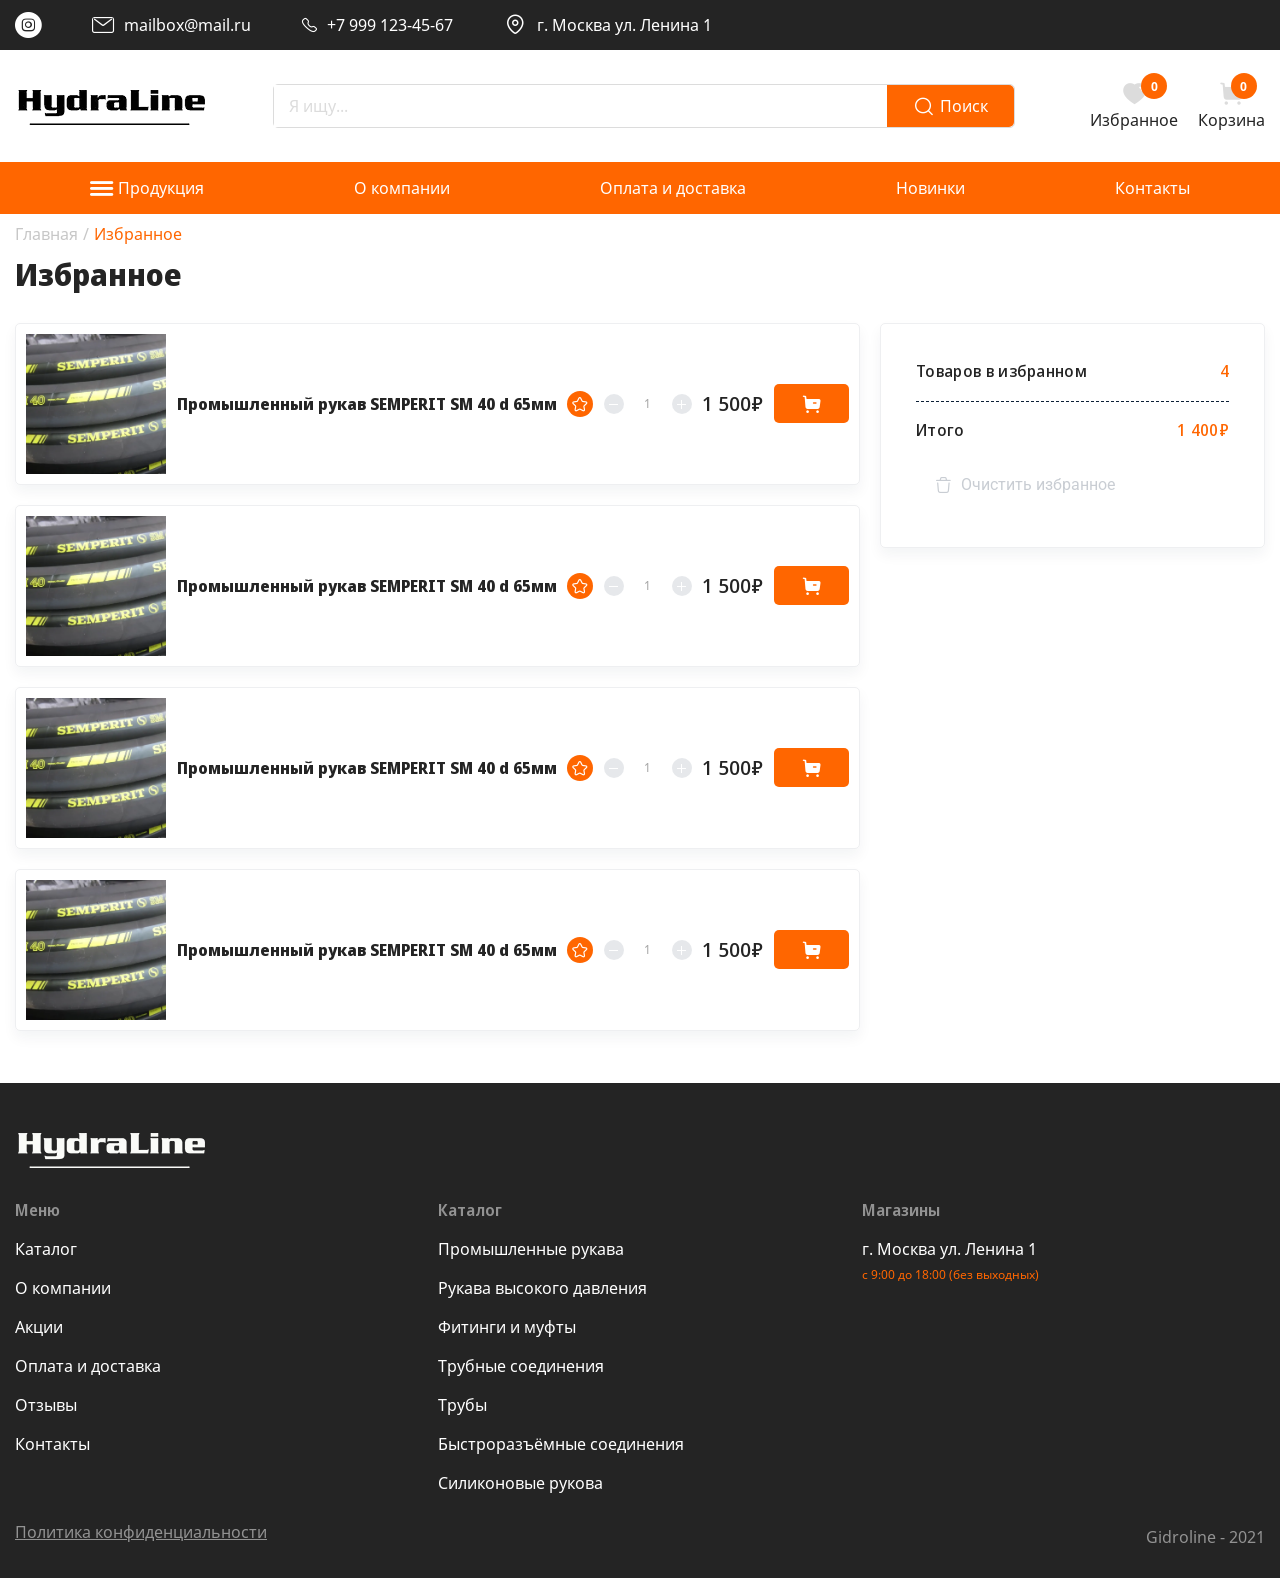
<file: favorite.html>
<!DOCTYPE html>
<html lang="ru">

<head>
	<title>Избранное</title>
	<meta charset="UTF-8">
	<meta name="format-detection" content="telephone=no">
	<!-- <style>body{opacity: 0;}</style> -->
	<link rel="stylesheet" href="css/style.min.css?_v=20220401124456">
	<link rel="shortcut icon" href="favicon.ico">
	<!-- <meta name="robots" content="noindex, nofollow"> -->
	<meta name="viewport" content="width=device-width, initial-scale=1.0">
</head>

<body>
	<div class="wrapper">
		<header class="header">
			<div class="header__top top-header">
				<div class="top-header__container">
					<nav class="top-header__menu menu-top-header">
						<ul class="menu-top-header__list">
							<li class="menu-top-header__item">
								<a href="" class="menu-top-header__link _icon-inst menu-top-header__inst"></a>
							</li>
							<li class="menu-top-header__item">
								<a href="mailto:mailbox@mail.ru" class="menu-top-header__link _icon-mail menu-top-header__mail"><span>mailbox@mail.ru</span></a>
							</li>
							<li class="menu-top-header__item">
								<a href="tel:79991234567" class="menu-top-header__link _icon-phone menu-top-header__phone"><span>+7 999 123-45-67</span></a>
							</li>
							<li class="menu-top-header__item">
								<a href="" class="menu-top-header__link _icon-location menu-top-header__location"><span>г. Москва ул. Ленина 1</span></a>
							</li>
						</ul>
					</nav>
					<div class="header__menu menu">
						<button type="button" class="menu__icon icon-menu"><span></span></button>
						<nav class="menu__body"></nav>
					</div>
				</div>
			</div>

			<div class="header__body body-header">
				<div class="body-header__container">
					<a href="" class="body-header__logo"><picture><source srcset="img/logo.webp" type="image/webp"><img src="img/logo.png" alt="" /></picture></a>
					<div data-da=".nav-header__container, 767" class="body-header__search">
						<form action="#" class="search-header">
							<input autocomplete="off" type="text" name="form[]" data-error="Ошибка" placeholder="Я ищу..." class="search-header__input" />
							<button type="submit" class="search-header__button _icon-search"><span>Поиск</span></button>
						</form>
					</div>
					<div data-da=".menu-top-header__list, 992.98, first" class="body-header__actions actions-header">
						<a href="" class="actions-header__favorite _icon-favorite">Избранное<span>0</span></a>
						<a href="" class="actions-header__cart _icon-basket">Корзина<span>0</span></a>
					</div>
				</div>
			</div>
			<div class="header__nav nav-header">
				<div class="nav-header__container">
					<ul data-da=".menu__body, 767" class="nav-header__list">
						<li class="nav-header__item">
							<a href="" class="nav-header__link _icon-menu-burger">Продукция</a>
						</li>
						<li class="nav-header__item">
							<a href="" class="nav-header__link">О компании</a>
						</li>
						<li class="nav-header__item">
							<a href="" class="nav-header__link">Оплата и доставка</a>
						</li>
						<li class="nav-header__item">
							<a href="" class="nav-header__link">Новинки</a>
						</li>
						<li class="nav-header__item">
							<a href="" class="nav-header__link">Контакты</a>
						</li>
					</ul>
				</div>
			</div>
		</header>

		<main class="page__favorite favorite">
			<div class="favorite__container">
				<nav class="page__breadcrumbs breadcrumbs">
					<ul class="breadcrumbs__list">
						<li class="breadcrumbs__item">
							<a href="" class="breadcrumbs__link">Главная</a>
						</li>
						<li class="breadcrumbs__item">
							<span class="breadcrumbs__current">Избранное</span>
						</li>
					</ul>
				</nav>
				<h2 class="favorite__title title">Избранное</h2>
				<div class="favorite__body body-favorite">
					<div class="body-favorite__product product-favorite">
						<article class="product-favorite__wrap">
							<ul class="product-favorite__list">
								<li class="product-favorite__item-img">
									<picture><source srcset="img/product-cart/02.webp" type="image/webp"><img src="img/product-cart/02.jpg" alt="" /></picture>
								</li>
								<li class="product-favorite__item">
									<a href="#" class="product-favorite__link">Промышленный рукав SEMPERIT SM 40 d 65мм</a>
								</li>
								<li class="product-favorite__item">
									<button type="submit" class="product-favorite__button button _icon-star"></button>
								</li>
								<li class="product-favorite__item">
									<div class="product-favorite__quantity quantity">
										<button type="button" class="quantity__button quantity__button_minus"></button>
										<div class="quantity__input">
											<input autocomplete="off" type="text" name="form[]" value="1" />
										</div>
										<button type="button" class="quantity__button quantity__button_plus"></button>
									</div>
								</li>
								<li class="product-favorite__item">
									<span class="product-favorite__price">1 500₽</span>
								</li>
								<li class="product-favorite__item">
									<button type="submit" class="product-favorite__btn button _icon-basket"></button>
								</li>
							</ul>
						</article>
						<article class="product-favorite__wrap">
							<ul class="product-favorite__list">
								<li class="product-favorite__item-img">
									<picture><source srcset="img/product-cart/02.webp" type="image/webp"><img src="img/product-cart/02.jpg" alt="" /></picture>
								</li>
								<li class="product-favorite__item">
									<a href="#" class="product-favorite__link">Промышленный рукав SEMPERIT SM 40 d 65мм</a>
								</li>
								<li class="product-favorite__item">
									<button type="submit" class="product-favorite__button button _icon-star"></button>
								</li>
								<li class="product-favorite__item">
									<div class="product-favorite__quantity quantity">
										<button type="button" class="quantity__button quantity__button_minus"></button>
										<div class="quantity__input">
											<input autocomplete="off" type="text" name="form[]" value="1" />
										</div>
										<button type="button" class="quantity__button quantity__button_plus"></button>
									</div>
								</li>
								<li class="product-favorite__item">
									<span class="product-favorite__price">1 500₽</span>
								</li>
								<li class="product-favorite__item">
									<button type="submit" class="product-favorite__btn button _icon-basket"></button>
								</li>
							</ul>
						</article>
						<article class="product-favorite__wrap">
							<ul class="product-favorite__list">
								<li class="product-favorite__item-img">
									<picture><source srcset="img/product-cart/02.webp" type="image/webp"><img src="img/product-cart/02.jpg" alt="" /></picture>
								</li>
								<li class="product-favorite__item">
									<a href="#" class="product-favorite__link">Промышленный рукав SEMPERIT SM 40 d 65мм</a>
								</li>
								<li class="product-favorite__item">
									<button type="submit" class="product-favorite__button button _icon-star"></button>
								</li>
								<li class="product-favorite__item">
									<div class="product-favorite__quantity quantity">
										<button type="button" class="quantity__button quantity__button_minus"></button>
										<div class="quantity__input">
											<input autocomplete="off" type="text" name="form[]" value="1" />
										</div>
										<button type="button" class="quantity__button quantity__button_plus"></button>
									</div>
								</li>
								<li class="product-favorite__item">
									<span class="product-favorite__price">1 500₽</span>
								</li>
								<li class="product-favorite__item">
									<button type="submit" class="product-favorite__btn button _icon-basket"></button>
								</li>
							</ul>
						</article>
						<article class="product-favorite__wrap">
							<ul class="product-favorite__list">
								<li class="product-favorite__item-img">
									<picture><source srcset="img/product-cart/02.webp" type="image/webp"><img src="img/product-cart/02.jpg" alt="" /></picture>
								</li>
								<li class="product-favorite__item">
									<a href="#" class="product-favorite__link">Промышленный рукав SEMPERIT SM 40 d 65мм</a>
								</li>
								<li class="product-favorite__item">
									<button type="submit" class="product-favorite__button button _icon-star"></button>
								</li>
								<li class="product-favorite__item">
									<div class="product-favorite__quantity quantity">
										<button type="button" class="quantity__button quantity__button_minus"></button>
										<div class="quantity__input">
											<input autocomplete="off" type="text" name="form[]" value="1" />
										</div>
										<button type="button" class="quantity__button quantity__button_plus"></button>
									</div>
								</li>
								<li class="product-favorite__item">
									<span class="product-favorite__price">1 500₽</span>
								</li>
								<li class="product-favorite__item">
									<button type="submit" class="product-favorite__btn button _icon-basket"></button>
								</li>
							</ul>
						</article>
					</div>
					<aside>
						<div class="body-favorite__form form-favorite">
							<div class="form-favorite__head">
								<span>Товаров в избранном</span>
								<span class="form-favorite__number">4</span>
							</div>
							<div class="form-favorite__total">
								<span>Итого</span>
								<span class="form-favorite__total-price">1 400₽</span>
							</div>
							<div class="form-favorite__information">
								<button type="submit" class="form-favorite__btn button _icon-delete">Очистить избранное</button>
							</div>
						</div>
					</aside>
				</div>
			</div>
		</main>
		<footer class="footer">
			<div class="footer__container">
				<div class="body-footer__logo logo-footer">
					<a href="" class="logo-footer__link"><picture><source srcset="img/logo-footer.webp" type="image/webp"><img src="img/logo-footer.png" alt="" /></picture></a>
				</div>
				<div class="footer__body body-footer">
					<div class="body-footer__item">
						<div data-spollers="768" class="body-footer__spollers spollers-item-footer">
							<div class="spollers-item-footer__item">
								<button type="button" data-spoller class="spollers-item-footer__title">Меню</button>
								<div class="spollers-item-footer__body">
									<nav class="menu-footer">
										<ul class="menu-footer__list">
											<li class="menu-footer__item">
												<a href="" class="menu-footer__link">Каталог</a>
											</li>
											<li class="menu-footer__item">
												<a href="" class="menu-footer__link">О компании</a>
											</li>
											<li class="menu-footer__item">
												<a href="" class="menu-footer__link">Акции</a>
											</li>
											<li class="menu-footer__item">
												<a href="" class="menu-footer__link">Оплата и доставка</a>
											</li>
											<li class="menu-footer__item">
												<a href="" class="menu-footer__link">Отзывы</a>
											</li>
											<li class="menu-footer__item">
												<a href="" class="menu-footer__link">Контакты</a>
											</li>
										</ul>
									</nav>
								</div>
							</div>
						</div>
					</div>
					<div class="body-footer__item">
						<div data-spollers="768" class="body-footer__spollers spollers-item-footer">
							<div class="spollers-item-footer__item">
								<button type="button" data-spoller class="spollers-item-footer__title">Каталог</button>
								<div class="spollers-item-footer__body">
									<nav class="menu-footer">
										<ul class="menu-footer__list">
											<li class="menu-footer__item">
												<a href="" class="menu-footer__link">Промышленные рукава</a>
											</li>
											<li class="menu-footer__item">
												<a href="" class="menu-footer__link">Рукава высокого давления</a>
											</li>
											<li class="menu-footer__item">
												<a href="" class="menu-footer__link">Фитинги и муфты</a>
											</li>
											<li class="menu-footer__item">
												<a href="" class="menu-footer__link">Трубные соединения</a>
											</li>
											<li class="menu-footer__item">
												<a href="" class="menu-footer__link">Трубы</a>
											</li>
											<li class="menu-footer__item">
												<a href="" class="menu-footer__link">Быстроразъёмные соединения</a>
											</li>
											<li class="menu-footer__item">
												<a href="" class="menu-footer__link">Силиконовые рукова</a>
											</li>
										</ul>
									</nav>
								</div>
							</div>
						</div>
					</div>
					<div class="body-footer__item">
						<div data-spollers="768" class="body-footer__spollers spollers-item-footer">
							<div class="spollers-item-footer__item">
								<button type="button" data-spoller class="spollers-item-footer__title">Магазины</button>
								<div class="spollers-item-footer__body">
									<nav class="menu-footer">
										<ul class="menu-footer__list">
											<li class="menu-footer__item">
												<div class="menu-footer__adress">
													<p>г. Москва ул. Ленина 1</p>
													<span>с 9:00 до 18:00 (без выходных)</span>
												</div>
											</li>
										</ul>
									</nav>
								</div>
							</div>
						</div>
					</div>
				</div>
				<div class="footer__copy copy-footer">
					<a href="" class="copy-footer__link">Политика конфиденциальности</a>
					<div class="copy-footer__copy">Gidroline - 2021</div>
				</div>
			</div>
		</footer>

	</div>
	<!-- 
<div id="popup" aria-hidden="true" class="popup">
	<div class="popup__wrapper">
		<div class="popup__content">
			<button data-close type="button" class="popup__close">Закрыть</button>
			<div class="popup__text">
			</div>
		</div>
	</div>
</div>
 -->
	<script src="js/app.min.js?_v=20220401124456"></script>

</body>

</html>
</file>
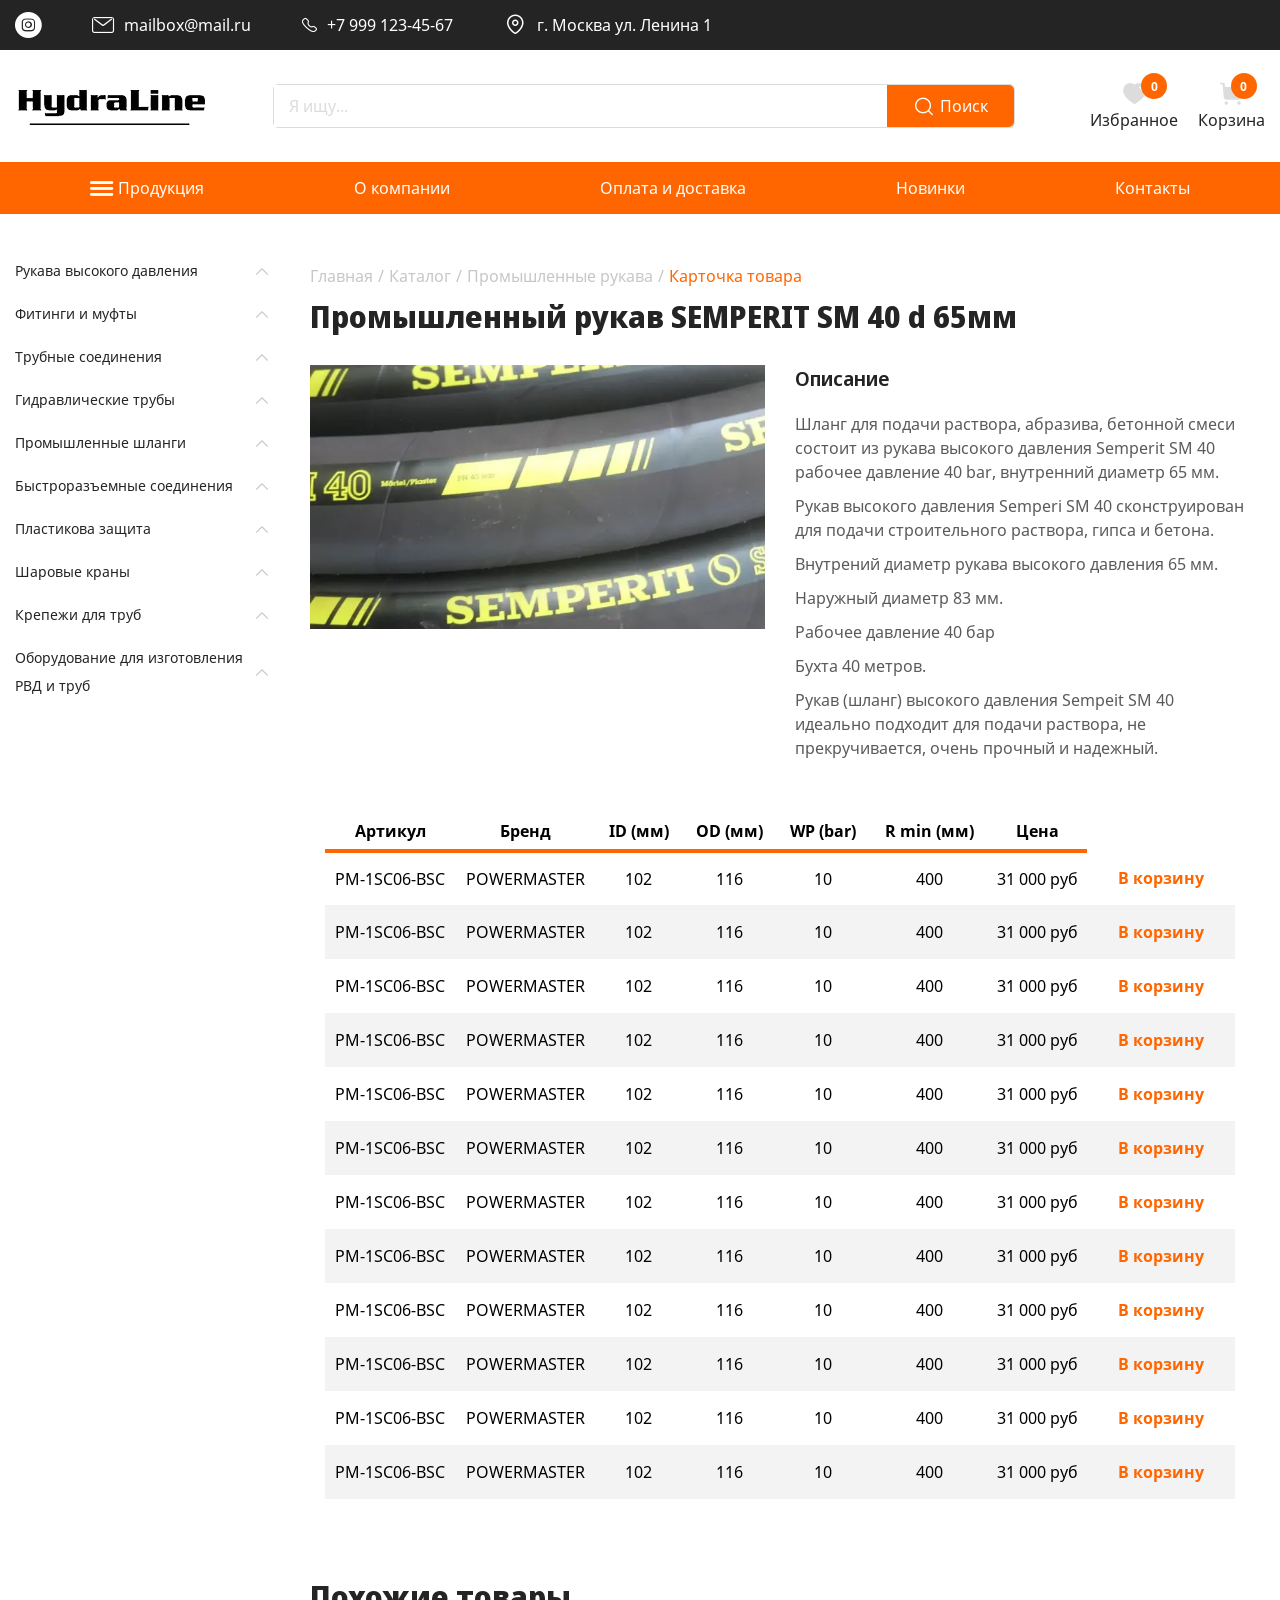
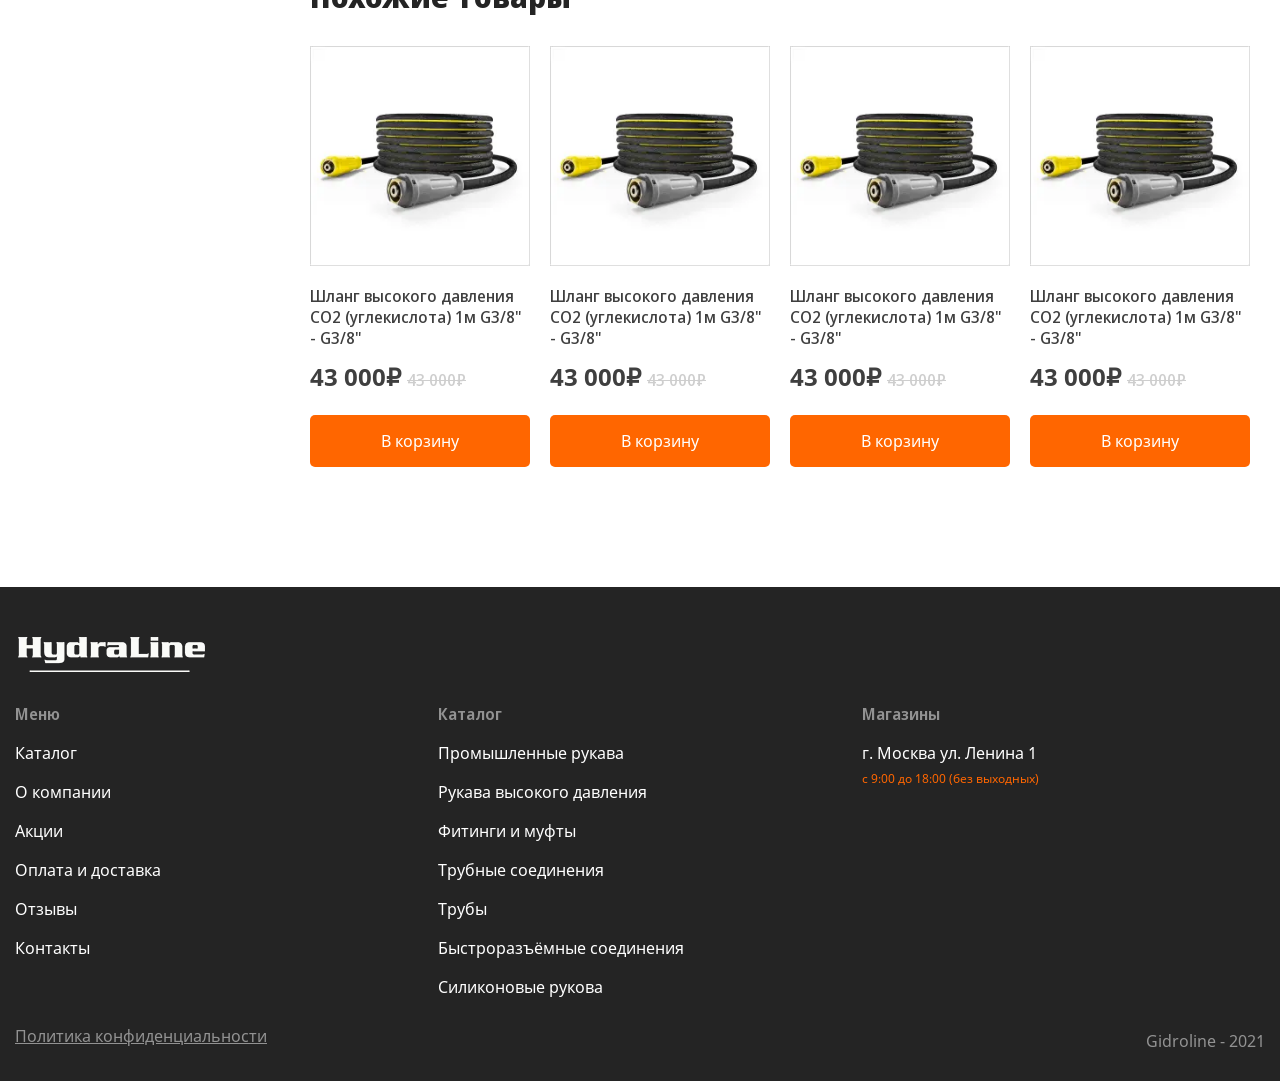
<file: product_cart.html>
<!DOCTYPE html>
<html lang="ru">

<head>
	<title>Карточка товара</title>
	<meta charset="UTF-8">
	<meta name="format-detection" content="telephone=no">
	<!-- <style>body{opacity: 0;}</style> -->
	<link rel="stylesheet" href="css/style.min.css?_v=20220401124456">
	<link rel="shortcut icon" href="favicon.ico">
	<!-- <meta name="robots" content="noindex, nofollow"> -->
	<meta name="viewport" content="width=device-width, initial-scale=1.0">
</head>

<body>
	<div class="wrapper">
		<header class="header">
			<div class="header__top top-header">
				<div class="top-header__container">
					<nav class="top-header__menu menu-top-header">
						<ul class="menu-top-header__list">
							<li class="menu-top-header__item">
								<a href="" class="menu-top-header__link _icon-inst menu-top-header__inst"></a>
							</li>
							<li class="menu-top-header__item">
								<a href="mailto:mailbox@mail.ru" class="menu-top-header__link _icon-mail menu-top-header__mail"><span>mailbox@mail.ru</span></a>
							</li>
							<li class="menu-top-header__item">
								<a href="tel:79991234567" class="menu-top-header__link _icon-phone menu-top-header__phone"><span>+7 999 123-45-67</span></a>
							</li>
							<li class="menu-top-header__item">
								<a href="" class="menu-top-header__link _icon-location menu-top-header__location"><span>г. Москва ул. Ленина 1</span></a>
							</li>
						</ul>
					</nav>
					<div class="header__menu menu">
						<button type="button" class="menu__icon icon-menu"><span></span></button>
						<nav class="menu__body"></nav>
					</div>
				</div>
			</div>

			<div class="header__body body-header">
				<div class="body-header__container">
					<a href="" class="body-header__logo"><picture><source srcset="img/logo.webp" type="image/webp"><img src="img/logo.png" alt="" /></picture></a>
					<div data-da=".nav-header__container, 767" class="body-header__search">
						<form action="#" class="search-header">
							<input autocomplete="off" type="text" name="form[]" data-error="Ошибка" placeholder="Я ищу..." class="search-header__input" />
							<button type="submit" class="search-header__button _icon-search"><span>Поиск</span></button>
						</form>
					</div>
					<div data-da=".menu-top-header__list, 992.98, first" class="body-header__actions actions-header">
						<a href="" class="actions-header__favorite _icon-favorite">Избранное<span>0</span></a>
						<a href="" class="actions-header__cart _icon-basket">Корзина<span>0</span></a>
					</div>
				</div>
			</div>
			<div class="header__nav nav-header">
				<div class="nav-header__container">
					<ul data-da=".menu__body, 767" class="nav-header__list">
						<li class="nav-header__item">
							<a href="" class="nav-header__link _icon-menu-burger">Продукция</a>
						</li>
						<li class="nav-header__item">
							<a href="" class="nav-header__link">О компании</a>
						</li>
						<li class="nav-header__item">
							<a href="" class="nav-header__link">Оплата и доставка</a>
						</li>
						<li class="nav-header__item">
							<a href="" class="nav-header__link">Новинки</a>
						</li>
						<li class="nav-header__item">
							<a href="" class="nav-header__link">Контакты</a>
						</li>
					</ul>
				</div>
			</div>
		</header>

		<main class="page page__main">
			<div class="main">
				<div class="main__container">
					<div class="main__body main-body">
						<div class="main-body__menu menu-main-body">
							<nav class="menu-main-body__body body-main-menu">
								<div data-spollers data-one-spoller class="body-main-menu__spollers spollers">
									<div class="menu-main-body__item">
										<button type="button" data-spoller class="menu-main-body__title _icon-arrow">Рукава высокого давления</button>
										<div class="menu-main-body__body body-menu">
											<ul class="body-menu__list">
												<li class="body-menu__item">
													<a href="" class="body-menu__link">Китай</a>
												</li>
												<li class="body-menu__item">
													<a href="" class="body-menu__link">Европа</a>
												</li>
											</ul>
										</div>
									</div>
									<div class="menu-main-body__item">
										<button type="button" data-spoller class="menu-main-body__title _icon-arrow">Фитинги и муфты</button>
										<div class="menu-main-body__body body-menu">
											<ul class="body-menu__list">
												<li class="body-menu__item">
													<a href="" class="body-menu__link">Китай</a>
												</li>
												<li class="body-menu__item">
													<a href="" class="body-menu__link">Европа</a>
												</li>
											</ul>
										</div>
									</div>
									<div class="menu-main-body__item">
										<button type="button" data-spoller class="menu-main-body__title _icon-arrow">Трубные соединения</button>
										<div class="menu-main-body__body body-menu">
											<ul class="body-menu__list">
												<li class="body-menu__item">
													<a href="" class="body-menu__link">Конус 24 градуса</a>
												</li>
												<li class="body-menu__item">
													<a href="" class="body-menu__link">Конус 60 градусов</a>
												</li>
												<li class="body-menu__item">
													<a href="" class="body-menu__link">Развальцовка 37 градусов</a>
												</li>
												<li class="body-menu__item">
													<a href="" class="body-menu__link">Развальцовка 90 градсов</a>
												</li>
											</ul>
										</div>
									</div>
									<div class="menu-main-body__item">
										<button type="button" data-spoller class="menu-main-body__title _icon-arrow">Гидравлические трубы</button>
										<div class="menu-main-body__body body-menu">
											<ul class="body-menu__list">
												<li class="body-menu__item">
													<a href="" class="body-menu__link">Китай</a>
												</li>
												<li class="body-menu__item">
													<a href="" class="body-menu__link">Европа</a>
												</li>
											</ul>
										</div>
									</div>
									<div class="menu-main-body__item">
										<button type="button" data-spoller class="menu-main-body__title _icon-arrow">Промышленные шланги</button>
										<div class="menu-main-body__body body-menu">
											<ul class="body-menu__list">
												<li class="body-menu__item">
													<a href="" class="body-menu__link">Китай</a>
												</li>
												<li class="body-menu__item">
													<a href="" class="body-menu__link">Европа</a>
												</li>
											</ul>
										</div>
									</div>
									<div class="menu-main-body__item">
										<button type="button" data-spoller class="menu-main-body__title _icon-arrow">Быстроразъемные соединения</button>
										<div class="menu-main-body__body body-menu">
											<ul class="body-menu__list">
												<li class="body-menu__item">
													<a href="" class="body-menu__link">Китай</a>
												</li>
												<li class="body-menu__item">
													<a href="" class="body-menu__link">Европа</a>
												</li>
											</ul>
										</div>
									</div>
									<div class="menu-main-body__item">
										<button type="button" data-spoller class="menu-main-body__title _icon-arrow">Пластикова защита</button>
										<div class="menu-main-body__body body-menu">
											<ul class="body-menu__list">
												<li class="body-menu__item">
													<a href="" class="body-menu__link">Россия</a>
												</li>
												<li class="body-menu__item">
													<a href="" class="body-menu__link">Китай</a>
												</li>
												<li class="body-menu__item">
													<a href="" class="body-menu__link">Европа</a>
												</li>
											</ul>
										</div>
									</div>
									<div class="menu-main-body__item">
										<button type="button" data-spoller class="menu-main-body__title _icon-arrow">Шаровые краны</button>
										<div class="menu-main-body__body body-menu">
											<ul class="body-menu__list">
												<li class="body-menu__item">
													<a href="" class="body-menu__link">2х ходовые</a>
												</li>
												<li class="body-menu__item">
													<a href="" class="body-menu__link">3х ходовые</a>
												</li>
											</ul>
										</div>
									</div>
									<div class="menu-main-body__item">
										<button type="button" data-spoller class="menu-main-body__title _icon-arrow">Крепежи для труб</button>
										<div class="menu-main-body__body body-menu">
											<ul class="body-menu__list">
												<li class="body-menu__item">
													<a href="" class="body-menu__link">Одинарные крепежи</a>
												</li>
												<li class="body-menu__item">
													<a href="" class="body-menu__link">Двойные крепежи</a>
												</li>
											</ul>
										</div>
									</div>
									<div class="menu-main-body__item">
										<button type="button" data-spoller class="menu-main-body__title _icon-arrow">Оборудование для изготовления РВД и труб</button>
										<div class="menu-main-body__body body-menu">
											<ul class="body-menu__list">
												<li class="body-menu__item">
													<a href="" class="body-menu__link">Китай</a>
												</li>
												<li class="body-menu__item">
													<a href="" class="body-menu__link">Европа</a>
												</li>
											</ul>
										</div>
									</div>
								</div>
							</nav>
						</div>
						<div class="main__content main-content">
							<section class="product-cart">
								<div class="product-cart__container">
									<nav class="page__breadcrumbs breadcrumbs">
										<ul class="breadcrumbs__list">
											<li class="breadcrumbs__item">
												<a href="" class="breadcrumbs__link">Главная</a>
											</li>
											<li class="breadcrumbs__item">
												<a href="" class="breadcrumbs__link">Каталог</a>
											</li>
											<li class="breadcrumbs__item">
												<a href="" class="breadcrumbs__link">Промышленные рукава</a>
											</li>
											<li class="breadcrumbs__item">
												<span class="breadcrumbs__current">Карточка товара</span>
											</li>
										</ul>
									</nav>
									<h2 class="product-cart__title title">Промышленный рукав SEMPERIT SM 40 d 65мм</h2>
									<div class="product-cart__main main-product-cart">
										<div class="main-product-cart__images images-product-cart">
											<div class="images-product-cart-ibg">
												<picture><source srcset="img/product-cart/02.webp" type="image/webp"><img src="img/product-cart/02.jpg" alt="" /></picture>
											</div>
										</div>
										<div class="main-product-cart__body body-product-cart">
											<div class="body-product-cart__description description-product-cart">
												<h4 class="description-product-cart__title">Описание</h4>
												<p>
													Шланг для подачи раствора, абразива, бетонной смеси состоит из рукава высокого давления Semperit SM 40 рабочее давление 40
													bar, внутренний диаметр 65 мм.
												</p>
												<p>Рукав высокого давления Semperi SM 40 сконструирован для подачи строительного раствора, гипса и бетона.</p>
												<p>Внутрений диаметр рукава высокого давления 65 мм.</p>
												<p>Наружный диаметр 83 мм.</p>
												<p>Рабочее давление 40 бар</p>
												<p>Бухта 40 метров.</p>
												<p>
													Рукав (шланг) высокого давления Sempeit SM 40 идеально подходит для подачи раствора, не прекручивается, очень прочный и
													надежный.
												</p>
											</div>
										</div>
									</div>
									<section class="page__product-table table">
										<div class="table__container">
											<div class="table__wrap">
												<table>
													<tr>
														<th>Артикул</th>
														<th>Бренд</th>
														<th>ID (мм)</th>
														<th>OD (мм)</th>
														<th>WP (bar)</th>
														<th>R min (мм)</th>
														<th>Цена</th>
													</tr>
													<tr>
														<td>PM-1SC06-BSC</td>
														<td>POWERMASTER</td>
														<td>102</td>
														<td>116</td>
														<td>10</td>
														<td>400</td>
														<td>31 000 руб</td>
														<td>
															<button type="submit" class="table__button button">В корзину</button>
														</td>
													</tr>
													<tr>
														<td>PM-1SC06-BSC</td>
														<td>POWERMASTER</td>
														<td>102</td>
														<td>116</td>
														<td>10</td>
														<td>400</td>
														<td>31 000 руб</td>
														<td>
															<button type="submit" class="table__button button">В корзину</button>
														</td>
													</tr>
													<tr>
														<td>PM-1SC06-BSC</td>
														<td>POWERMASTER</td>
														<td>102</td>
														<td>116</td>
														<td>10</td>
														<td>400</td>
														<td>31 000 руб</td>
														<td>
															<button type="submit" class="table__button button">В корзину</button>
														</td>
													</tr>
													<tr>
														<td>PM-1SC06-BSC</td>
														<td>POWERMASTER</td>
														<td>102</td>
														<td>116</td>
														<td>10</td>
														<td>400</td>
														<td>31 000 руб</td>
														<td>
															<button type="submit" class="table__button button">В корзину</button>
														</td>
													</tr>
													<tr>
														<td>PM-1SC06-BSC</td>
														<td>POWERMASTER</td>
														<td>102</td>
														<td>116</td>
														<td>10</td>
														<td>400</td>
														<td>31 000 руб</td>
														<td>
															<button type="submit" class="table__button button">В корзину</button>
														</td>
													</tr>
													<tr>
														<td>PM-1SC06-BSC</td>
														<td>POWERMASTER</td>
														<td>102</td>
														<td>116</td>
														<td>10</td>
														<td>400</td>
														<td>31 000 руб</td>
														<td>
															<button type="submit" class="table__button button">В корзину</button>
														</td>
													</tr>
													<tr>
														<td>PM-1SC06-BSC</td>
														<td>POWERMASTER</td>
														<td>102</td>
														<td>116</td>
														<td>10</td>
														<td>400</td>
														<td>31 000 руб</td>
														<td>
															<button type="submit" class="table__button button">В корзину</button>
														</td>
													</tr>
													<tr>
														<td>PM-1SC06-BSC</td>
														<td>POWERMASTER</td>
														<td>102</td>
														<td>116</td>
														<td>10</td>
														<td>400</td>
														<td>31 000 руб</td>
														<td>
															<button type="submit" class="table__button button">В корзину</button>
														</td>
													</tr>
													<tr>
														<td>PM-1SC06-BSC</td>
														<td>POWERMASTER</td>
														<td>102</td>
														<td>116</td>
														<td>10</td>
														<td>400</td>
														<td>31 000 руб</td>
														<td>
															<button type="submit" class="table__button button">В корзину</button>
														</td>
													</tr>
													<tr>
														<td>PM-1SC06-BSC</td>
														<td>POWERMASTER</td>
														<td>102</td>
														<td>116</td>
														<td>10</td>
														<td>400</td>
														<td>31 000 руб</td>
														<td>
															<button type="submit" class="table__button button">В корзину</button>
														</td>
													</tr>
													<tr>
														<td>PM-1SC06-BSC</td>
														<td>POWERMASTER</td>
														<td>102</td>
														<td>116</td>
														<td>10</td>
														<td>400</td>
														<td>31 000 руб</td>
														<td>
															<button type="submit" class="table__button button">В корзину</button>
														</td>
													</tr>
													<tr>
														<td>PM-1SC06-BSC</td>
														<td>POWERMASTER</td>
														<td>102</td>
														<td>116</td>
														<td>10</td>
														<td>400</td>
														<td>31 000 руб</td>
														<td>
															<button type="submit" class="table__button button">В корзину</button>
														</td>
													</tr>
												</table>
											</div>
										</div>
									</section>
									<section class="page__product product-block">
										<h2 class="product-block__title title">Похожие товары</h2>
										<div class="product-block__wrapper">
											<div class="product-block__item product-item">
												<a href="" class="product-item__image-ibg">
													<picture><source srcset="img/product-cart/01.webp" type="image/webp"><img src="img/product-cart/01.jpg" alt="" /></picture>
												</a>
												<div class="product-item__body">
													<div class="product-item__info">Шланг высокого давления CO2 (углекислота) 1м G3/8" - G3/8"</div>
													<div class="product-item__price">
														43 000₽
														<span>43 000₽</span>
													</div>
													<button class="product-item__button button">В корзину</button>
												</div>
											</div>
											<div class="product-block__item product-item">
												<a href="" class="product-item__image-ibg">
													<picture><source srcset="img/product-cart/01.webp" type="image/webp"><img src="img/product-cart/01.jpg" alt="" /></picture>
												</a>
												<div class="product-item__body">
													<div class="product-item__info">Шланг высокого давления CO2 (углекислота) 1м G3/8" - G3/8"</div>
													<div class="product-item__price">
														43 000₽
														<span>43 000₽</span>
													</div>
													<button class="product-item__button button">В корзину</button>
												</div>
											</div>
											<div class="product-block__item product-item">
												<a href="" class="product-item__image-ibg">
													<picture><source srcset="img/product-cart/01.webp" type="image/webp"><img src="img/product-cart/01.jpg" alt="" /></picture>
												</a>
												<div class="product-item__body">
													<div class="product-item__info">Шланг высокого давления CO2 (углекислота) 1м G3/8" - G3/8"</div>
													<div class="product-item__price">
														43 000₽
														<span>43 000₽</span>
													</div>
													<button class="product-item__button button">В корзину</button>
												</div>
											</div>
											<div class="product-block__item product-item">
												<a href="" class="product-item__image-ibg">
													<picture><source srcset="img/product-cart/01.webp" type="image/webp"><img src="img/product-cart/01.jpg" alt="" /></picture>
												</a>
												<div class="product-item__body">
													<div class="product-item__info">Шланг высокого давления CO2 (углекислота) 1м G3/8" - G3/8"</div>
													<div class="product-item__price">
														43 000₽
														<span>43 000₽</span>
													</div>
													<button class="product-item__button button">В корзину</button>
												</div>
											</div>
										</div>
									</section>
								</div>
							</section>
						</div>
					</div>
				</div>
			</div>
		</main>
		<footer class="footer">
			<div class="footer__container">
				<div class="body-footer__logo logo-footer">
					<a href="" class="logo-footer__link"><picture><source srcset="img/logo-footer.webp" type="image/webp"><img src="img/logo-footer.png" alt="" /></picture></a>
				</div>
				<div class="footer__body body-footer">
					<div class="body-footer__item">
						<div data-spollers="768" class="body-footer__spollers spollers-item-footer">
							<div class="spollers-item-footer__item">
								<button type="button" data-spoller class="spollers-item-footer__title">Меню</button>
								<div class="spollers-item-footer__body">
									<nav class="menu-footer">
										<ul class="menu-footer__list">
											<li class="menu-footer__item">
												<a href="" class="menu-footer__link">Каталог</a>
											</li>
											<li class="menu-footer__item">
												<a href="" class="menu-footer__link">О компании</a>
											</li>
											<li class="menu-footer__item">
												<a href="" class="menu-footer__link">Акции</a>
											</li>
											<li class="menu-footer__item">
												<a href="" class="menu-footer__link">Оплата и доставка</a>
											</li>
											<li class="menu-footer__item">
												<a href="" class="menu-footer__link">Отзывы</a>
											</li>
											<li class="menu-footer__item">
												<a href="" class="menu-footer__link">Контакты</a>
											</li>
										</ul>
									</nav>
								</div>
							</div>
						</div>
					</div>
					<div class="body-footer__item">
						<div data-spollers="768" class="body-footer__spollers spollers-item-footer">
							<div class="spollers-item-footer__item">
								<button type="button" data-spoller class="spollers-item-footer__title">Каталог</button>
								<div class="spollers-item-footer__body">
									<nav class="menu-footer">
										<ul class="menu-footer__list">
											<li class="menu-footer__item">
												<a href="" class="menu-footer__link">Промышленные рукава</a>
											</li>
											<li class="menu-footer__item">
												<a href="" class="menu-footer__link">Рукава высокого давления</a>
											</li>
											<li class="menu-footer__item">
												<a href="" class="menu-footer__link">Фитинги и муфты</a>
											</li>
											<li class="menu-footer__item">
												<a href="" class="menu-footer__link">Трубные соединения</a>
											</li>
											<li class="menu-footer__item">
												<a href="" class="menu-footer__link">Трубы</a>
											</li>
											<li class="menu-footer__item">
												<a href="" class="menu-footer__link">Быстроразъёмные соединения</a>
											</li>
											<li class="menu-footer__item">
												<a href="" class="menu-footer__link">Силиконовые рукова</a>
											</li>
										</ul>
									</nav>
								</div>
							</div>
						</div>
					</div>
					<div class="body-footer__item">
						<div data-spollers="768" class="body-footer__spollers spollers-item-footer">
							<div class="spollers-item-footer__item">
								<button type="button" data-spoller class="spollers-item-footer__title">Магазины</button>
								<div class="spollers-item-footer__body">
									<nav class="menu-footer">
										<ul class="menu-footer__list">
											<li class="menu-footer__item">
												<div class="menu-footer__adress">
													<p>г. Москва ул. Ленина 1</p>
													<span>с 9:00 до 18:00 (без выходных)</span>
												</div>
											</li>
										</ul>
									</nav>
								</div>
							</div>
						</div>
					</div>
				</div>
				<div class="footer__copy copy-footer">
					<a href="" class="copy-footer__link">Политика конфиденциальности</a>
					<div class="copy-footer__copy">Gidroline - 2021</div>
				</div>
			</div>
		</footer>

	</div>
	<!-- 
<div id="popup" aria-hidden="true" class="popup">
	<div class="popup__wrapper">
		<div class="popup__content">
			<button data-close type="button" class="popup__close">Закрыть</button>
			<div class="popup__text">
			</div>
		</div>
	</div>
</div>
 -->
	<script src="js/app.min.js?_v=20220401124456"></script>

</body>

</html>
</file>
<file: css/style.min.css>
@charset "UTF-8";@import url(https://fonts.googleapis.com/css?family=Roboto:300,regular,500,700);@font-face{font-family:icons;font-display:swap;src:url(../fonts/icons.woff2) format("woff2"),url(../fonts/icons.woff) format("woff");font-weight:400;font-style:normal}@font-face{font-family:noto;font-display:swap;src:url(../fonts/noto-bold.woff2) format("woff2"),url(../fonts/noto-bold.woff) format("woff");font-weight:700;font-style:normal}@font-face{font-family:noto;font-display:swap;src:url(../fonts/noto-extrabold.woff2) format("woff2"),url(../fonts/noto-extrabold.woff) format("woff");font-weight:800;font-style:normal}@font-face{font-family:noto;font-display:swap;src:url(../fonts/noto-medium.woff2) format("woff2"),url(../fonts/noto-medium.woff) format("woff");font-weight:500;font-style:normal}@font-face{font-family:noto;font-display:swap;src:url(../fonts/noto-regular.woff2) format("woff2"),url(../fonts/noto-regular.woff) format("woff");font-weight:400;font-style:normal}@font-face{font-family:noto;font-display:swap;src:url(../fonts/noto-semibold.woff2) format("woff2"),url(../fonts/noto-semibold.woff) format("woff");font-weight:600;font-style:normal}@font-face{font-family:serpentine;font-display:swap;src:url(../fonts/serpentine-bold.woff2) format("woff2"),url(../fonts/serpentine-bold.woff) format("woff");font-weight:700;font-style:normal}._spoller-init .spollers-item-footer__title::after,[class*=_icon-]:before{font-family:icons;font-style:normal;font-weight:400;font-variant:normal;text-transform:none;line-height:1;-webkit-font-smoothing:antialiased;-moz-osx-font-smoothing:grayscale}[class*=_icon-]:before{display:block}._icon-arrow-btn:before{content:"\e900"}._icon-arrow:before{content:"\e901"}._icon-basket:before{content:"\e902"}._icon-delete:before{content:"\e903"}._icon-favorite:before{content:"\e904"}._icon-inst:before{content:"\e905"}._icon-location:before{content:"\e906"}._icon-mail:before{content:"\e907"}._icon-menu-burger:before{content:"\e908"}._icon-phone:before{content:"\e909"}._icon-search:before{content:"\e90a"}._icon-star:before{content:"\e90b"}*{padding:0;margin:0;border:0}*,:after,:before{-webkit-box-sizing:border-box;box-sizing:border-box}body,html{height:100%;min-width:320px}body{color:#000;line-height:1;font-family:noto;font-size:1rem;-ms-text-size-adjust:100%;-moz-text-size-adjust:100%;-webkit-text-size-adjust:100%;-webkit-font-smoothing:antialiased;-moz-osx-font-smoothing:grayscale}button,input,textarea{font-family:noto;font-size:inherit}button{cursor:pointer;color:inherit;background-color:inherit}a{color:inherit}a:link,a:visited{text-decoration:none}a:hover{text-decoration:none}ul li{list-style:none}img{vertical-align:top}h1,h2,h3,h4,h5,h6{font-weight:inherit;font-size:inherit}.lock body{overflow:hidden;-ms-touch-action:none;touch-action:none}.wrapper{min-height:100%;display:-webkit-box;display:-ms-flexbox;display:flex;-webkit-box-orient:vertical;-webkit-box-direction:normal;-ms-flex-direction:column;flex-direction:column;overflow:hidden}.wrapper>main{-webkit-box-flex:1;-ms-flex:1 1 auto;flex:1 1 auto}.wrapper>*{min-width:0}[class*=__container]{max-width:98.125rem;-webkit-box-sizing:content-box;box-sizing:content-box;margin:0 auto;padding:0 .9375rem}.button{display:-webkit-inline-box;display:-ms-inline-flexbox;display:inline-flex;padding:0 0}.button._fw{width:100%}input[type=email],input[type=tel],input[type=text],textarea{-webkit-appearance:none;-moz-appearance:none;appearance:none}.input{border-radius:0!important;width:100%;display:block;padding:0 20px;border:1px solid #eee}textarea.input{resize:none;padding:0 0}.quantity{width:88px;height:1.25rem;display:-webkit-box;display:-ms-flexbox;display:flex}.quantity__button{-webkit-box-flex:0;-ms-flex:0 0 1.25rem;flex:0 0 1.25rem;position:relative;cursor:pointer;background:rgba(11,31,54,.1);border-radius:50%;-webkit-transition:all .3s ease 0s;-o-transition:all .3s ease 0s;transition:all .3s ease 0s}.quantity__button::after,.quantity__button::before{content:"";position:absolute;top:50%;left:50%;margin:0 0 0 -4.5px;background-color:#fff;width:9px;height:1px}.quantity__button_plus::before{-webkit-transform:rotate(-90deg);-ms-transform:rotate(-90deg);transform:rotate(-90deg)}.quantity__input{-webkit-box-flex:1;-ms-flex:1 1 auto;flex:1 1 auto}.quantity__input input{height:100%;color:#a6a6a6;font-size:12px;width:100%;text-align:center}.spollers{display:-ms-grid;display:grid;gap:15px}.spollers__item{font-size:1.25rem}.spollers__title{width:100%;cursor:default;text-align:left;border:1px solid #eee;padding:.625rem .9375rem;border-radius:.3125rem;position:relative}._spoller-init .spollers__title{cursor:pointer}._spoller-init .spollers__title::after,._spoller-init .spollers__title::before{content:"";position:absolute;right:10px;top:50%;background-color:#000;height:2px;width:15px;-webkit-transition:-webkit-transform .5s ease 0s;transition:-webkit-transform .5s ease 0s;-o-transition:transform .5s ease 0s;transition:transform .5s ease 0s;transition:transform .5s ease 0s,-webkit-transform .5s ease 0s}._spoller-init .spollers__title::before{-webkit-transform:translate(-75%,-50%) rotate(40deg);-ms-transform:translate(-75%,-50%) rotate(40deg);transform:translate(-75%,-50%) rotate(40deg)}._spoller-init .spollers__title::after{-webkit-transform:translate(0,-50%) rotate(-40deg);-ms-transform:translate(0,-50%) rotate(-40deg);transform:translate(0,-50%) rotate(-40deg)}._spoller-init .spollers__title._spoller-active::before{-webkit-transform:translateX(-75%) rotate(-40deg);-ms-transform:translateX(-75%) rotate(-40deg);transform:translateX(-75%) rotate(-40deg)}._spoller-init .spollers__title._spoller-active::after{-webkit-transform:rotate(40deg);-ms-transform:rotate(40deg);transform:rotate(40deg)}.spollers__body{padding:1.25rem;border-radius:.3125rem;border:1px solid #eee}#map{width:100%;height:30.375rem}[class*=-ibg]{position:relative}[class*=-ibg] img{position:absolute;width:100%;height:100%;top:0;left:0;-o-object-fit:cover;object-fit:cover}[class*=-ibg_contain] img{-o-object-fit:contain;object-fit:contain}.container__fluid{max-width:1920px;margin:0 auto;-webkit-box-sizing:content-box;box-sizing:content-box}.button{cursor:pointer;background:#f60;border-radius:.3125rem;display:-webkit-inline-box;display:-ms-inline-flexbox;display:inline-flex;-webkit-box-align:center;-ms-flex-align:center;align-items:center;-webkit-box-orient:horizontal;-webkit-box-direction:reverse;-ms-flex-direction:row-reverse;flex-direction:row-reverse;gap:.625rem;color:#fff;padding:.9375rem 1.25rem;-webkit-transition:all .3s ease 0s;-o-transition:all .3s ease 0s;transition:all .3s ease 0s}.title{font-weight:800;line-height:1.375;color:#242424}@supports (font-size:clamp(1.5rem ,1.375rem + 0.625vw ,2rem)){.title{font-size:clamp(1.5rem ,1.375rem + .625vw ,2rem)}}@supports not (font-size:clamp(1.5rem ,1.375rem + 0.625vw ,2rem)){.title{font-size:calc(1.5rem + .5 * (100vw - 20rem)/ 80)}}.title:not(:last-child){margin-bottom:.9375em}.breadcrumbs{overflow-x:auto;white-space:nowrap}@supports (padding-top:clamp(0.3125rem ,0.234375rem + 0.390625vw ,0.625rem)){.breadcrumbs{padding-top:clamp(.3125rem ,.234375rem + .390625vw ,.625rem)}}@supports not (padding-top:clamp(0.3125rem ,0.234375rem + 0.390625vw ,0.625rem)){.breadcrumbs{padding-top:calc(.3125rem + .3125 * (100vw - 20rem)/ 80)}}@supports (padding-bottom:clamp(0.3125rem ,0.234375rem + 0.390625vw ,0.625rem)){.breadcrumbs{padding-bottom:clamp(.3125rem ,.234375rem + .390625vw ,.625rem)}}@supports not (padding-bottom:clamp(0.3125rem ,0.234375rem + 0.390625vw ,0.625rem)){.breadcrumbs{padding-bottom:calc(.3125rem + .3125 * (100vw - 20rem)/ 80)}}.breadcrumbs__list{display:-webkit-box;display:-ms-flexbox;display:flex;-webkit-box-align:center;-ms-flex-align:center;align-items:center}.breadcrumbs__item{line-height:1.375;color:#242424}.breadcrumbs__link{opacity:.25}.breadcrumbs__link::after{content:"/";margin:0 .3125rem}.breadcrumbs__current{color:#f60;opacity:1}.checkbox{display:-webkit-box;display:-ms-flexbox;display:flex;-webkit-box-align:center;-ms-flex-align:center;align-items:center;gap:.625rem}.checkbox__link{color:#f60;font-weight:600}.menu-main-body__title{font-weight:400;font-size:14px;line-height:200%;color:#242424;text-align:left;width:100%;display:-webkit-box;display:-ms-flexbox;display:flex;-webkit-box-align:center;-ms-flex-align:center;align-items:center;-webkit-box-orient:horizontal;-webkit-box-direction:reverse;-ms-flex-direction:row-reverse;flex-direction:row-reverse;-webkit-box-pack:justify;-ms-flex-pack:justify;justify-content:space-between;-webkit-transition:all .3s ease 0s;-o-transition:all .3s ease 0s;transition:all .3s ease 0s}.menu-main-body__title::before{-webkit-transform:rotate(-90deg);-ms-transform:rotate(-90deg);transform:rotate(-90deg);-webkit-transition:all .3s ease 0s;-o-transition:all .3s ease 0s;transition:all .3s ease 0s;opacity:.25}.menu-main-body__title._spoller-active::before{-webkit-transform:rotate(90deg);-ms-transform:rotate(90deg);transform:rotate(90deg)}.body-menu__link{padding:0 0 0 .625rem;font-weight:400;font-size:14px;line-height:200%;color:#242424;-webkit-transition:all .3s ease 0s;-o-transition:all .3s ease 0s;transition:all .3s ease 0s}.header{position:relative}.header__top{background-color:#242424;padding:.3125rem 0}.header__body{padding:1.875rem 0}.header__nav{background-color:#f60;padding:.5rem 0}.top-header__container{display:-webkit-box;display:-ms-flexbox;display:flex;-webkit-box-align:center;-ms-flex-align:center;align-items:center;-webkit-box-pack:justify;-ms-flex-pack:justify;justify-content:space-between;gap:1.875rem;min-height:2.5rem}@supports (gap:clamp(0.9375rem ,0.703125rem + 1.171875vw ,1.875rem)){.top-header__container{gap:clamp(.9375rem ,.703125rem + 1.171875vw ,1.875rem)}}@supports not (gap:clamp(0.9375rem ,0.703125rem + 1.171875vw ,1.875rem)){.top-header__container{gap:calc(.9375rem + .9375 * (100vw - 20rem)/ 80)}}.menu-top-header{z-index:6}.menu-top-header__list{display:-webkit-box;display:-ms-flexbox;display:flex;-webkit-box-align:center;-ms-flex-align:center;align-items:center}@supports (gap:clamp(1.25rem ,0.625rem + 3.125vw ,3.75rem)){.menu-top-header__list{gap:clamp(1.25rem ,.625rem + 3.125vw ,3.75rem)}}@supports not (gap:clamp(1.25rem ,0.625rem + 3.125vw ,3.75rem)){.menu-top-header__list{gap:calc(1.25rem + 2.5 * (100vw - 20rem)/ 80)}}.menu-top-header__link{color:#fff;line-height:1.5;display:-webkit-inline-box;display:-ms-inline-flexbox;display:inline-flex;-webkit-box-align:center;-ms-flex-align:center;align-items:center;gap:.625rem}.menu-top-header__inst::before{font-size:1.75rem}.menu-top-header__location::before{font-size:1.5rem}.body-header__container{display:-webkit-box;display:-ms-flexbox;display:flex;-webkit-box-align:center;-ms-flex-align:center;align-items:center}.body-header__logo{position:relative}.body-header__search{-webkit-box-flex:1;-ms-flex:1 1 auto;flex:1 1 auto}@supports (padding-left:clamp(1.875rem ,1.15625rem + 3.59375vw ,4.75rem)){.body-header__search{padding-left:clamp(1.875rem ,1.15625rem + 3.59375vw ,4.75rem)}}@supports not (padding-left:clamp(1.875rem ,1.15625rem + 3.59375vw ,4.75rem)){.body-header__search{padding-left:calc(1.875rem + 2.875 * (100vw - 20rem)/ 80)}}@supports (padding-right:clamp(1.875rem ,0.9375rem + 4.6875vw ,5.625rem)){.body-header__search{padding-right:clamp(1.875rem ,.9375rem + 4.6875vw ,5.625rem)}}@supports not (padding-right:clamp(1.875rem ,0.9375rem + 4.6875vw ,5.625rem)){.body-header__search{padding-right:calc(1.875rem + 3.75 * (100vw - 20rem)/ 80)}}.search-header{display:-webkit-box;display:-ms-flexbox;display:flex;border:1px solid #dcdcdc;border-radius:5px}.search-header__input{padding:.625rem .9375rem;width:100%}.search-header__input::-webkit-input-placeholder{line-height:1.5;color:#dcdcdc}.search-header__input::-moz-placeholder{line-height:1.5;color:#dcdcdc}.search-header__input:-ms-input-placeholder{line-height:1.5;color:#dcdcdc}.search-header__input::-ms-input-placeholder{line-height:1.5;color:#dcdcdc}.search-header__input::placeholder{line-height:1.5;color:#dcdcdc}.search-header__button{display:-webkit-box;display:-ms-flexbox;display:flex;-webkit-box-align:center;-ms-flex-align:center;align-items:center;-webkit-box-pack:center;-ms-flex-pack:center;justify-content:center;gap:.3125rem;color:#fff;background:#f60;border-radius:0 5px 5px 0}@supports (padding-left:clamp(0.9375rem ,0.703125rem + 1.171875vw ,1.875rem)){.search-header__button{padding-left:clamp(.9375rem ,.703125rem + 1.171875vw ,1.875rem)}}@supports not (padding-left:clamp(0.9375rem ,0.703125rem + 1.171875vw ,1.875rem)){.search-header__button{padding-left:calc(.9375rem + .9375 * (100vw - 20rem)/ 80)}}@supports (padding-right:clamp(0.9375rem ,0.703125rem + 1.171875vw ,1.875rem)){.search-header__button{padding-right:clamp(.9375rem ,.703125rem + 1.171875vw ,1.875rem)}}@supports not (padding-right:clamp(0.9375rem ,0.703125rem + 1.171875vw ,1.875rem)){.search-header__button{padding-right:calc(.9375rem + .9375 * (100vw - 20rem)/ 80)}}.search-header__button::before{font-size:1.375rem}.actions-header{display:-webkit-box;display:-ms-flexbox;display:flex;-webkit-box-align:center;-ms-flex-align:center;align-items:center;gap:1.25rem;text-align:center;color:#242424;line-height:1.5}.actions-header__cart,.actions-header__favorite{position:relative}.actions-header__cart::before,.actions-header__favorite::before{color:#dcdcdc;font-size:1.75rem}.actions-header__cart span,.actions-header__favorite span{position:absolute;top:-.4375rem;right:12.0481927711%;width:1.625rem;height:1.625rem;border-radius:50%;background-color:#f60;color:#fff;font-weight:700;font-size:.75rem;line-height:.75;display:-webkit-box;display:-ms-flexbox;display:flex;-webkit-box-pack:center;-ms-flex-pack:center;justify-content:center;-webkit-box-align:center;-ms-flex-align:center;align-items:center}.icon-menu{display:none}.nav-header__list{display:-webkit-box;display:-ms-flexbox;display:flex;-webkit-box-align:center;-ms-flex-align:center;align-items:center;-ms-flex-pack:distribute;justify-content:space-around}.nav-header__item{padding:.625rem 1.25rem;color:#fff;cursor:pointer;-webkit-transition:all .3s ease 0s;-o-transition:all .3s ease 0s;transition:all .3s ease 0s;border-radius:.3125rem}.nav-header__link{display:-webkit-box;display:-ms-flexbox;display:flex;-webkit-box-align:center;-ms-flex-align:center;align-items:center;gap:.3125rem;-webkit-transition:all .3s ease 0s;-o-transition:all .3s ease 0s;transition:all .3s ease 0s}.footer{background-color:#242424}@supports (padding-top:clamp(1.25rem ,1.09375rem + 0.78125vw ,1.875rem)){.footer__container{padding-top:clamp(1.25rem ,1.09375rem + .78125vw ,1.875rem)}}@supports not (padding-top:clamp(1.25rem ,1.09375rem + 0.78125vw ,1.875rem)){.footer__container{padding-top:calc(1.25rem + .625 * (100vw - 20rem)/ 80)}}@supports (padding-bottom:clamp(1.25rem ,1.09375rem + 0.78125vw ,1.875rem)){.footer__container{padding-bottom:clamp(1.25rem ,1.09375rem + .78125vw ,1.875rem)}}@supports not (padding-bottom:clamp(1.25rem ,1.09375rem + 0.78125vw ,1.875rem)){.footer__container{padding-bottom:calc(1.25rem + .625 * (100vw - 20rem)/ 80)}}@supports (padding-top:clamp(0.625rem ,0.46875rem + 0.78125vw ,1.25rem)){.logo-footer{padding-top:clamp(.625rem ,.46875rem + .78125vw ,1.25rem)}}@supports not (padding-top:clamp(0.625rem ,0.46875rem + 0.78125vw ,1.25rem)){.logo-footer{padding-top:calc(.625rem + .625 * (100vw - 20rem)/ 80)}}.logo-footer__link{position:relative}.body-footer{display:-ms-grid;display:grid;grid-template-columns:repeat(auto-fit,minmax(13rem,1fr));gap:1.25rem}@supports (padding-top:clamp(1.5625rem ,1.484375rem + 0.390625vw ,1.875rem)){.body-footer{padding-top:clamp(1.5625rem ,1.484375rem + .390625vw ,1.875rem)}}@supports not (padding-top:clamp(1.5625rem ,1.484375rem + 0.390625vw ,1.875rem)){.body-footer{padding-top:calc(1.5625rem + .3125 * (100vw - 20rem)/ 80)}}@supports (padding-bottom:clamp(1.5625rem ,1.484375rem + 0.390625vw ,1.875rem)){.body-footer{padding-bottom:clamp(1.5625rem ,1.484375rem + .390625vw ,1.875rem)}}@supports not (padding-bottom:clamp(1.5625rem ,1.484375rem + 0.390625vw ,1.875rem)){.body-footer{padding-bottom:calc(1.5625rem + .3125 * (100vw - 20rem)/ 80)}}.spollers-item-footer__title{font-weight:600;line-height:1.375;color:#fff;opacity:.5}@supports (margin-bottom:clamp(0.3125rem ,0.078125rem + 1.171875vw ,1.25rem)){.spollers-item-footer__title:not(:last-child){margin-bottom:clamp(.3125rem ,.078125rem + 1.171875vw ,1.25rem)}}@supports not (margin-bottom:clamp(0.3125rem ,0.078125rem + 1.171875vw ,1.25rem)){.spollers-item-footer__title:not(:last-child){margin-bottom:calc(.3125rem + .9375 * (100vw - 20rem)/ 80)}}._spoller-init .spollers-item-footer__title{display:-webkit-box;display:-ms-flexbox;display:flex;width:100%;-webkit-box-align:center;-ms-flex-align:center;align-items:center;-webkit-box-pack:justify;-ms-flex-pack:justify;justify-content:space-between;gap:.625rem}._spoller-init .spollers-item-footer__title::after{content:"\e901";font-size:.875rem;-webkit-transition:-webkit-transform .3s ease 0s;transition:-webkit-transform .3s ease 0s;-o-transition:transform .3s ease 0s;transition:transform .3s ease 0s;transition:transform .3s ease 0s,-webkit-transform .3s ease 0s;-webkit-transform:rotate(90deg);-ms-transform:rotate(90deg);transform:rotate(90deg)}._spoller-init .spollers-item-footer__title._spoller-active::after{-webkit-transform:rotate(-90deg);-ms-transform:rotate(-90deg);transform:rotate(-90deg)}.menu-footer__item:not(:last-child){margin-bottom:.9375rem}.menu-footer__link{line-height:1.5;color:#fff}.menu-footer__adress{line-height:1.5;color:#fff}.menu-footer__adress span{font-size:.75rem;line-height:1.3333333333;color:#f60}.copy-footer{text-align:center;color:#fff;opacity:.5}.copy-footer__link{text-decoration:underline!important;display:inline-block}.copy-footer__link:not(:last-child){margin-bottom:.625rem}.main-body{gap:1.875rem;display:-ms-grid;display:grid}.main-content{min-width:0}.main-content__body{background:-webkit-gradient(linear,left bottom,left top,from(#f1f1f1),to(#f1f1f1));background:-o-linear-gradient(bottom,#f1f1f1,#f1f1f1);background:linear-gradient(0deg,#f1f1f1,#f1f1f1);border-radius:.625rem}.main__control-dotts{z-index:10;position:absolute;bottom:0;left:0;right:0;display:-webkit-box;display:-ms-flexbox;display:flex;-webkit-box-pack:center;-ms-flex-pack:center;justify-content:center;-webkit-box-align:center;-ms-flex-align:center;align-items:center;gap:.3125rem}.main__control-dotts:not(:last-child){margin-bottom:1.0625rem}.main__control-dotts .swiper-pagination-bullet{background-color:#fff;opacity:1;width:.625rem;height:.625rem;-webkit-transition:all .3s ease 0s;-o-transition:all .3s ease 0s;transition:all .3s ease 0s}.main__control-dotts .swiper-pagination-bullet.swiper-pagination-bullet-active{background-color:#f60}.main__control-arrow-prev{cursor:pointer;position:absolute;left:1.5037593985%;-webkit-transform:translateY(-50%) rotate(-180deg);-ms-transform:translateY(-50%) rotate(-180deg);transform:translateY(-50%) rotate(-180deg);top:50%;z-index:10}.main__control-arrow-prev::before{color:#000;font-size:2rem;opacity:.2}.main__control-arrow-next{cursor:pointer;position:absolute;right:1.5037593985%;-webkit-transform:translateY(-50%);-ms-transform:translateY(-50%);transform:translateY(-50%);top:50%;z-index:10}.main__control-arrow-next::before{color:#000;font-size:2rem;opacity:.2}.slide-main__content{max-width:29.875rem}.slide-main__title{font-weight:800;font-size:2rem;line-height:1.375;color:#242424}@supports (font-size:clamp(1.125rem ,0.90625rem + 1.09375vw ,2rem)){.slide-main__title{font-size:clamp(1.125rem ,.90625rem + 1.09375vw ,2rem)}}@supports not (font-size:clamp(1.125rem ,0.90625rem + 1.09375vw ,2rem)){.slide-main__title{font-size:calc(1.125rem + .875 * (100vw - 20rem)/ 80)}}.slide-main__title:not(:last-child){margin-bottom:.3125em}.slide-main__subtitle{line-height:1.375;color:#242424;opacity:.75}@supports (font-size:clamp(0.75rem ,0.6875rem + 0.3125vw ,1rem)){.slide-main__subtitle{font-size:clamp(.75rem ,.6875rem + .3125vw ,1rem)}}@supports not (font-size:clamp(0.75rem ,0.6875rem + 0.3125vw ,1rem)){.slide-main__subtitle{font-size:calc(.75rem + .25 * (100vw - 20rem)/ 80)}}.slide-main__subtitle:not(:last-child){margin-bottom:.9375em}.slide-main__media img{max-width:100%}.slide-main__button:not(:last-child){margin-bottom:.3125rem}.swiper-slide{position:relative}.category-block__wrapper{display:-ms-grid;display:grid;grid-template-columns:repeat(auto-fit,minmax(13.75rem,1fr));gap:1.25rem}.item-category-block{z-index:1;background:#f1f1f1;border-radius:.3125rem;text-align:center;position:relative}@supports (padding:clamp(0.625rem ,0.46875rem + 0.78125vw ,1.25rem)){.item-category-block{padding:clamp(.625rem ,.46875rem + .78125vw ,1.25rem)}}@supports not (padding:clamp(0.625rem ,0.46875rem + 0.78125vw ,1.25rem)){.item-category-block{padding:calc(.625rem + .625 * (100vw - 20rem)/ 80)}}.item-category-block::after{content:"";position:absolute;top:50%;left:50%;-webkit-transform:translate(-50%,-50%);-ms-transform:translate(-50%,-50%);transform:translate(-50%,-50%);width:8.75rem;height:8.75rem;background-color:#fff;border-radius:50%;z-index:-1}.item-category-block__img-ibg{display:block;padding-bottom:74.1176470588%}.item-category-block__text{font-weight:600;font-size:16px;line-height:22px;color:#130f26}.product-block__wrapper{display:-ms-grid;display:grid;grid-template-columns:repeat(auto-fit,minmax(13.75rem,1fr));gap:1.25rem}.product-block__wrapper:not(:last-child){margin-bottom:1.875rem}.product-block__footer{display:-ms-grid;display:grid;gap:1.25rem}.product-item__image-ibg{display:block;padding-bottom:100%}.product-item__image-ibg:not(:last-child){margin-bottom:1.25rem}.product-item__info{font-weight:500;line-height:1.3125;color:#000;opacity:.75}.product-item__info:not(:last-child){margin-bottom:.625em}.product-item__price{font-weight:700;font-size:1.5rem;line-height:1.4761904762;color:#000;opacity:.75}.product-item__price:not(:last-child){margin-bottom:.875em}.product-item__price span{font-weight:500;font-size:16px;line-height:1.3125;-webkit-text-decoration-line:line-through;text-decoration-line:line-through;color:#000;opacity:.25}.product-item__button{width:100%;-webkit-box-pack:center;-ms-flex-pack:center;justify-content:center}.product-footer__item{background:#f1f1f1;display:-webkit-box;display:-ms-flexbox;display:flex;-webkit-box-align:center;-ms-flex-align:center;align-items:center;-ms-flex-pack:distribute;justify-content:space-around}@supports (padding:clamp(0.9375rem ,0.703125rem + 1.171875vw ,1.875rem)){.product-footer__item{padding:clamp(.9375rem ,.703125rem + 1.171875vw ,1.875rem)}}@supports not (padding:clamp(0.9375rem ,0.703125rem + 1.171875vw ,1.875rem)){.product-footer__item{padding:calc(.9375rem + .9375 * (100vw - 20rem)/ 80)}}.product-footer__text{font-weight:800;line-height:1.375;color:#242424}@supports (font-size:clamp(1.125rem ,1.03125rem + 0.46875vw ,1.5rem)){.product-footer__text{font-size:clamp(1.125rem ,1.03125rem + .46875vw ,1.5rem)}}@supports not (font-size:clamp(1.125rem ,1.03125rem + 0.46875vw ,1.5rem)){.product-footer__text{font-size:calc(1.125rem + .375 * (100vw - 20rem)/ 80)}}.product-footer__text:not(:last-child){margin-bottom:.8333333333em}.product-footer__image{max-width:21.25rem;max-height:15.9375rem;position:relative;z-index:5}.product-footer__image::before{content:"";position:absolute;width:15.9375rem;height:15.9375rem;border-radius:50%;background:#dedede;top:0;left:0;z-index:-1}.partners-block__slider{position:relative}@supports (padding-top:clamp(0.625rem ,0.3125rem + 1.5625vw ,1.875rem)){.partners-block__swiper{padding-top:clamp(.625rem ,.3125rem + 1.5625vw ,1.875rem)}}@supports not (padding-top:clamp(0.625rem ,0.3125rem + 1.5625vw ,1.875rem)){.partners-block__swiper{padding-top:calc(.625rem + 1.25 * (100vw - 20rem)/ 80)}}@supports (padding-bottom:clamp(0.625rem ,0.3125rem + 1.5625vw ,1.875rem)){.partners-block__swiper{padding-bottom:clamp(.625rem ,.3125rem + 1.5625vw ,1.875rem)}}@supports not (padding-bottom:clamp(0.625rem ,0.3125rem + 1.5625vw ,1.875rem)){.partners-block__swiper{padding-bottom:calc(.625rem + 1.25 * (100vw - 20rem)/ 80)}}.partners-block__slide{display:-webkit-box;display:-ms-flexbox;display:flex;-webkit-box-align:center;-ms-flex-align:center;align-items:center;-webkit-box-pack:center;-ms-flex-pack:center;justify-content:center}.partners-block .main__control{position:absolute;width:100%;height:100%;top:0;left:0}.partners-block .main__control-arrow-prev{left:0}.partners-block .main__control-arrow-next{right:0}.form-block__wrapper{display:-webkit-box;display:-ms-flexbox;display:flex;-ms-flex-pack:distribute;justify-content:space-around;-webkit-box-align:center;-ms-flex-align:center;align-items:center;gap:1.25rem}.form-content__title{font-weight:800;line-height:1.375;color:#fff}@supports (font-size:clamp(1.5rem ,1.375rem + 0.625vw ,2rem)){.form-content__title{font-size:clamp(1.5rem ,1.375rem + .625vw ,2rem)}}@supports not (font-size:clamp(1.5rem ,1.375rem + 0.625vw ,2rem)){.form-content__title{font-size:calc(1.5rem + .5 * (100vw - 20rem)/ 80)}}.form-content__title:not(:last-child){margin-bottom:.25em}.form-content__subtitle{font-weight:400;line-height:1.375;color:#fff}.form-content__subtitle:not(:last-child){margin-bottom:2.0625em}.wrapper-form__block{display:-ms-grid;display:grid;grid-template-columns:repeat(auto-fit,minmax(13.75rem,1fr));gap:1.25rem}.wrapper-form__block:not(:last-child){margin-bottom:1.25rem}.wrapper-form__input{border-radius:5px;padding:.875rem 1.25rem}.footer-content__text{max-width:22.5rem;line-height:1.375;color:#fff;opacity:.5}.footer-content__button{border:1px solid #fff}.content-delivery{display:-ms-grid;display:grid;gap:1.25rem;padding-bottom:1.25rem}.content-delivery__item{-webkit-box-shadow:0 0 25px rgba(0,0,0,.1);box-shadow:0 0 25px rgba(0,0,0,.1)}@supports (padding-top:clamp(0.625rem ,0.46875rem + 0.78125vw ,1.25rem)){.content-delivery__item{padding-top:clamp(.625rem ,.46875rem + .78125vw ,1.25rem)}}@supports not (padding-top:clamp(0.625rem ,0.46875rem + 0.78125vw ,1.25rem)){.content-delivery__item{padding-top:calc(.625rem + .625 * (100vw - 20rem)/ 80)}}@supports (padding-right:clamp(0.625rem ,0.0000000625rem + 3.125vw ,3.125rem)){.content-delivery__item{padding-right:clamp(.625rem ,.0000000625rem + 3.125vw ,3.125rem)}}@supports not (padding-right:clamp(0.625rem ,0.0000000625rem + 3.125vw ,3.125rem)){.content-delivery__item{padding-right:calc(.625rem + 2.5 * (100vw - 20rem)/ 80)}}@supports (padding-bottom:clamp(0.625rem ,-0.3125rem + 4.6875vw ,4.375rem)){.content-delivery__item{padding-bottom:clamp(.625rem ,-.3125rem + 4.6875vw ,4.375rem)}}@supports not (padding-bottom:clamp(0.625rem ,-0.3125rem + 4.6875vw ,4.375rem)){.content-delivery__item{padding-bottom:calc(.625rem + 3.75 * (100vw - 20rem)/ 80)}}@supports (padding-left:clamp(0.625rem ,0.0000000625rem + 3.125vw ,3.125rem)){.content-delivery__item{padding-left:clamp(.625rem ,.0000000625rem + 3.125vw ,3.125rem)}}@supports not (padding-left:clamp(0.625rem ,0.0000000625rem + 3.125vw ,3.125rem)){.content-delivery__item{padding-left:calc(.625rem + 2.5 * (100vw - 20rem)/ 80)}}.content-delivery__block{display:-webkit-box;display:-ms-flexbox;display:flex;-webkit-box-align:center;-ms-flex-align:center;align-items:center;-webkit-box-pack:justify;-ms-flex-pack:justify;justify-content:space-between;gap:1.25rem}.content-delivery__block:not(:last-child){margin-bottom:2.5rem}.content-delivery__image{background-color:#f60;padding:1.25rem;border-radius:50%}.content-delivery__description{font-size:.875rem;line-height:1.5;letter-spacing:.02em;color:rgba(11,31,54,.65)}.text-delivery__title{font-weight:600;line-height:1.5;letter-spacing:.02em;color:#242424}.text-delivery__title:not(:last-child){margin-bottom:.625em}.text-delivery__subtitle{line-height:1.5;letter-spacing:.02em;color:#242424}.pay-delivery__list{display:-webkit-box;display:-ms-flexbox;display:flex;-webkit-box-align:center;-ms-flex-align:center;align-items:center;gap:1.25rem}.pay-delivery__item img{width:100%}@supports (padding-bottom:clamp(1.875rem ,1.40625rem + 2.34375vw ,3.75rem)){.contact{padding-bottom:clamp(1.875rem ,1.40625rem + 2.34375vw ,3.75rem)}}@supports not (padding-bottom:clamp(1.875rem ,1.40625rem + 2.34375vw ,3.75rem)){.contact{padding-bottom:calc(1.875rem + 1.875 * (100vw - 20rem)/ 80)}}.contact__block{display:-ms-grid;display:grid;gap:1.875rem}@supports (padding-bottom:clamp(1.875rem ,1.40625rem + 2.34375vw ,3.75rem)){.contact__block{padding-bottom:clamp(1.875rem ,1.40625rem + 2.34375vw ,3.75rem)}}@supports not (padding-bottom:clamp(1.875rem ,1.40625rem + 2.34375vw ,3.75rem)){.contact__block{padding-bottom:calc(1.875rem + 1.875 * (100vw - 20rem)/ 80)}}.block-contact__item:not(:last-child){margin-bottom:2.5em}.block-contact__link{display:-webkit-box;display:-ms-flexbox;display:flex;-webkit-box-align:center;-ms-flex-align:center;align-items:center;gap:1.875rem;font-family:Roboto;line-height:1.1875;color:#242424}.block-contact__link::before{color:#f60;font-size:1.5rem}.block-contact__email::before{font-size:1.125rem}.map-contact iframe{width:100%;height:30.375rem}@supports (padding-bottom:clamp(1.875rem ,1.40625rem + 2.34375vw ,3.75rem)){.product-cart{padding-bottom:clamp(1.875rem ,1.40625rem + 2.34375vw ,3.75rem)}}@supports not (padding-bottom:clamp(1.875rem ,1.40625rem + 2.34375vw ,3.75rem)){.product-cart{padding-bottom:calc(1.875rem + 1.875 * (100vw - 20rem)/ 80)}}.main-product-cart{display:-ms-grid;display:grid;gap:1.875rem}.images-product-cart-ibg{display:block;padding-bottom:58.0152671756%}.body-product-cart__header{display:-webkit-box;display:-ms-flexbox;display:flex;-webkit-box-pack:justify;-ms-flex-pack:justify;justify-content:space-between;-webkit-box-align:center;-ms-flex-align:center;align-items:center;gap:1.25rem}.body-product-cart__header:not(:last-child){margin-bottom:1.25rem}.body-product-cart__price{display:-webkit-box;display:-ms-flexbox;display:flex;-webkit-box-align:center;-ms-flex-align:center;align-items:center;gap:1.25rem}.body-product-cart__price p{font-weight:700;font-size:1.5rem;line-height:1.2916666667;color:#000;opacity:.75}.body-product-cart__price span{font-weight:500;line-height:1.3125;-webkit-text-decoration-line:line-through;text-decoration-line:line-through;color:#000;opacity:.25}.body-product-cart__button{-webkit-box-flex:0;-ms-flex:0 0 15.625rem;flex:0 0 15.625rem;-webkit-box-pack:center;-ms-flex-pack:center;justify-content:center;background-color:#fff;border:1px solid #f60;color:#f60}.description-product-cart__title{font-weight:600;font-size:1.25rem;line-height:1.35;color:#242424}.description-product-cart__title:not(:last-child){margin-bottom:1em}.description-product-cart p{line-height:1.5;color:#242424;opacity:.75}.description-product-cart p:not(:last-child){margin-bottom:.625em}@supports (padding-top:clamp(1.875rem ,1.40625rem + 2.34375vw ,3.75rem)){.table__container{padding-top:clamp(1.875rem ,1.40625rem + 2.34375vw ,3.75rem)}}@supports not (padding-top:clamp(1.875rem ,1.40625rem + 2.34375vw ,3.75rem)){.table__container{padding-top:calc(1.875rem + 1.875 * (100vw - 20rem)/ 80)}}@supports (padding-bottom:clamp(1.875rem ,1.40625rem + 2.34375vw ,3.75rem)){.table__container{padding-bottom:clamp(1.875rem ,1.40625rem + 2.34375vw ,3.75rem)}}@supports not (padding-bottom:clamp(1.875rem ,1.40625rem + 2.34375vw ,3.75rem)){.table__container{padding-bottom:calc(1.875rem + 1.875 * (100vw - 20rem)/ 80)}}.table__container table{width:100%;text-align:center;border-collapse:collapse;white-space:nowrap}.table__container th{border-bottom:4px solid #f60;padding:.625rem;background:#fff;border-spacing:.4375rem}.table__container td{padding:0 .3125rem}.table__container tr:nth-child(odd){background:rgba(36,36,36,.05)}.table__wrap{overflow-x:auto}.table__button{border:none;background:0 0;font-weight:700;line-height:1.5;color:#f60}@supports (padding-bottom:clamp(1.875rem ,1.40625rem + 2.34375vw ,3.75rem)){.favorite{padding-bottom:clamp(1.875rem ,1.40625rem + 2.34375vw ,3.75rem)}}@supports not (padding-bottom:clamp(1.875rem ,1.40625rem + 2.34375vw ,3.75rem)){.favorite{padding-bottom:calc(1.875rem + 1.875 * (100vw - 20rem)/ 80)}}.body-favorite{display:-ms-grid;display:grid;gap:1.25rem}.product-favorite{display:-ms-grid;display:grid;-webkit-box-align:start;-ms-flex-align:start;align-items:start;gap:1.25rem}.product-favorite__wrap{border:1px solid #eeeff1;-webkit-box-shadow:0 7px 14px rgba(11,31,54,.05);box-shadow:0 7px 14px rgba(11,31,54,.05);border-radius:.3125rem;padding:.625rem;-webkit-transition:all .3s ease 0s;-o-transition:all .3s ease 0s;transition:all .3s ease 0s}.product-favorite__list{display:-webkit-box;display:-ms-flexbox;display:flex;gap:.625rem;-webkit-box-align:center;-ms-flex-align:center;align-items:center;-ms-flex-pack:distribute;justify-content:space-around}.product-favorite__item-img{width:140px;height:140px}.product-favorite__item-img img{height:100%}.product-favorite__link{font-weight:800;line-height:1.375;color:#242424}.product-favorite__button{padding:.3125rem;border-radius:50%;-webkit-box-align:center;-ms-flex-align:center;align-items:center;-webkit-box-pack:center;-ms-flex-pack:center;justify-content:center}.product-favorite__price{font-weight:500;font-size:1.25rem;line-height:1.15;white-space:nowrap;color:#242424}.product-favorite__btn{width:4.6875rem;height:2.4375rem;-webkit-box-align:center;-ms-flex-align:center;align-items:center;-webkit-box-pack:center;-ms-flex-pack:center;justify-content:center;font-size:1.375rem}.form-favorite{border:1px solid #eeeff1;-webkit-box-shadow:0 7px 14px rgba(11,31,54,.05);box-shadow:0 7px 14px rgba(11,31,54,.05);border-radius:5px}@supports (padding:clamp(1.25rem ,0.9375rem + 1.5625vw ,2.5rem)){.form-favorite{padding:clamp(1.25rem ,.9375rem + 1.5625vw ,2.5rem)}}@supports not (padding:clamp(1.25rem ,0.9375rem + 1.5625vw ,2.5rem)){.form-favorite{padding:calc(1.25rem + 1.25 * (100vw - 20rem)/ 80)}}.form-favorite__head{display:-webkit-box;display:-ms-flexbox;display:flex;-webkit-box-align:center;-ms-flex-align:center;align-items:center;-webkit-box-pack:justify;-ms-flex-pack:justify;justify-content:space-between;padding-bottom:1.125rem;border-bottom:1px dashed #0b1f36}.form-favorite__head span{font-weight:500;line-height:1.5;letter-spacing:.02em;color:#242424}.form-favorite__number{color:#f60!important}.form-favorite__total{display:-webkit-box;display:-ms-flexbox;display:flex;-webkit-box-align:center;-ms-flex-align:center;align-items:center;-webkit-box-pack:justify;-ms-flex-pack:justify;justify-content:space-between;padding:1rem 0}.form-favorite__total span{font-weight:500;line-height:1.5;letter-spacing:.02em;color:#242424}.form-favorite__total-price{color:#f60!important}.form-favorite__btn{-webkit-box-orient:horizontal;-webkit-box-direction:normal;-ms-flex-direction:row;flex-direction:row;background:0 0;font-family:Roboto;line-height:1.5;color:#b7bdc5;opacity:.75}.form{width:100%}.form__item:not(:last-child){margin-bottom:1.5625rem}.form__label{font-weight:500;line-height:1.25;color:#242424;display:block}.form__label:not(:last-child){margin-bottom:.75em}.form__input{width:100%;border:1px solid #eeeff1;-webkit-box-sizing:border-box;box-sizing:border-box;border-radius:5px;padding:.9375rem 1.875rem;font-weight:500;line-height:1.375;color:rgba(54,65,99,.5)}.form__input__button{width:100%;-webkit-box-pack:center;-ms-flex-pack:center;justify-content:center}@supports (padding-top:clamp(1.25rem ,0.78125rem + 2.34375vw ,3.125rem)){.page__main{padding-top:clamp(1.25rem ,.78125rem + 2.34375vw ,3.125rem)}}@supports not (padding-top:clamp(1.25rem ,0.78125rem + 2.34375vw ,3.125rem)){.page__main{padding-top:calc(1.25rem + 1.875 * (100vw - 20rem)/ 80)}}@supports (padding-bottom:clamp(1.25rem ,0.78125rem + 2.34375vw ,3.125rem)){.page__main{padding-bottom:clamp(1.25rem ,.78125rem + 2.34375vw ,3.125rem)}}@supports not (padding-bottom:clamp(1.25rem ,0.78125rem + 2.34375vw ,3.125rem)){.page__main{padding-bottom:calc(1.25rem + 1.875 * (100vw - 20rem)/ 80)}}@supports (padding-top:clamp(0.625rem ,0.3125rem + 1.5625vw ,1.875rem)){.page__category-block{padding-top:clamp(.625rem ,.3125rem + 1.5625vw ,1.875rem)}}@supports not (padding-top:clamp(0.625rem ,0.3125rem + 1.5625vw ,1.875rem)){.page__category-block{padding-top:calc(.625rem + 1.25 * (100vw - 20rem)/ 80)}}@supports (padding-bottom:clamp(0.625rem ,0.3125rem + 1.5625vw ,1.875rem)){.page__category-block{padding-bottom:clamp(.625rem ,.3125rem + 1.5625vw ,1.875rem)}}@supports not (padding-bottom:clamp(0.625rem ,0.3125rem + 1.5625vw ,1.875rem)){.page__category-block{padding-bottom:calc(.625rem + 1.25 * (100vw - 20rem)/ 80)}}@supports (padding-top:clamp(0.625rem ,0.3125rem + 1.5625vw ,1.875rem)){.page__product{padding-top:clamp(.625rem ,.3125rem + 1.5625vw ,1.875rem)}}@supports not (padding-top:clamp(0.625rem ,0.3125rem + 1.5625vw ,1.875rem)){.page__product{padding-top:calc(.625rem + 1.25 * (100vw - 20rem)/ 80)}}@supports (padding-bottom:clamp(0.625rem ,0.3125rem + 1.5625vw ,1.875rem)){.page__product{padding-bottom:clamp(.625rem ,.3125rem + 1.5625vw ,1.875rem)}}@supports not (padding-bottom:clamp(0.625rem ,0.3125rem + 1.5625vw ,1.875rem)){.page__product{padding-bottom:calc(.625rem + 1.25 * (100vw - 20rem)/ 80)}}@supports (padding-top:clamp(0.625rem ,0.3125rem + 1.5625vw ,1.875rem)){.page__partners-block{padding-top:clamp(.625rem ,.3125rem + 1.5625vw ,1.875rem)}}@supports not (padding-top:clamp(0.625rem ,0.3125rem + 1.5625vw ,1.875rem)){.page__partners-block{padding-top:calc(.625rem + 1.25 * (100vw - 20rem)/ 80)}}@supports (padding-bottom:clamp(0.625rem ,0.3125rem + 1.5625vw ,1.875rem)){.page__partners-block{padding-bottom:clamp(.625rem ,.3125rem + 1.5625vw ,1.875rem)}}@supports not (padding-bottom:clamp(0.625rem ,0.3125rem + 1.5625vw ,1.875rem)){.page__partners-block{padding-bottom:calc(.625rem + 1.25 * (100vw - 20rem)/ 80)}}.page__form-block{background:#f60;border-radius:.625rem}@supports (padding-right:clamp(0.625rem ,0.46875rem + 0.78125vw ,1.25rem)){.page__form-block{padding-right:clamp(.625rem ,.46875rem + .78125vw ,1.25rem)}}@supports not (padding-right:clamp(0.625rem ,0.46875rem + 0.78125vw ,1.25rem)){.page__form-block{padding-right:calc(.625rem + .625 * (100vw - 20rem)/ 80)}}@supports (padding-left:clamp(0.625rem ,0.46875rem + 0.78125vw ,1.25rem)){.page__form-block{padding-left:clamp(.625rem ,.46875rem + .78125vw ,1.25rem)}}@supports not (padding-left:clamp(0.625rem ,0.46875rem + 0.78125vw ,1.25rem)){.page__form-block{padding-left:calc(.625rem + .625 * (100vw - 20rem)/ 80)}}.swiper{overflow:hidden}.swiper-wrapper{width:100%;height:100%;-webkit-box-sizing:content-box;box-sizing:content-box;display:-webkit-box;display:-ms-flexbox;display:flex;position:relative}.swiper-vertical .swiper-wrapper{-webkit-box-orient:vertical;-webkit-box-direction:normal;-ms-flex-direction:column;flex-direction:column}.swiper-autoheight .swiper-wrapper{-webkit-box-align:start;-ms-flex-align:start;align-items:flex-start}.swiper-initialized .swiper-slide{-ms-flex-negative:0;flex-shrink:0}.swiper-android .swiper-slide,.swiper-android .swiper-wrapper{-webkit-transform:translate3d(0,0,0);transform:translate3d(0,0,0)}.swiper-button-lock{display:none!important}@font-face{font-family:swiper-icons;src:url("data:application/font-woff;charset=utf-8;base64, [base64]//wADZ2x5ZgAAAywAAADMAAAD2MHtryVoZWFkAAABbAAAADAAAAA2E2+eoWhoZWEAAAGcAAAAHwAAACQC9gDzaG10eAAAAigAAAAZAAAArgJkABFsb2NhAAAC0AAAAFoAAABaFQAUGG1heHAAAAG8AAAAHwAAACAAcABAbmFtZQAAA/gAAAE5AAACXvFdBwlwb3N0AAAFNAAAAGIAAACE5s74hXjaY2BkYGAAYpf5Hu/j+W2+MnAzMYDAzaX6QjD6/4//Bxj5GA8AuRwMYGkAPywL13jaY2BkYGA88P8Agx4j+/8fQDYfA1AEBWgDAIB2BOoAeNpjYGRgYNBh4GdgYgABEMnIABJzYNADCQAACWgAsQB42mNgYfzCOIGBlYGB0YcxjYGBwR1Kf2WQZGhhYGBiYGVmgAFGBiQQkOaawtDAoMBQxXjg/wEGPcYDDA4wNUA2CCgwsAAAO4EL6gAAeNpj2M0gyAACqxgGNWBkZ2D4/wMA+xkDdgAAAHjaY2BgYGaAYBkGRgYQiAHyGMF8FgYHIM3DwMHABGQrMOgyWDLEM1T9/w8UBfEMgLzE////P/5//f/V/xv+r4eaAAeMbAxwIUYmIMHEgKYAYjUcsDAwsLKxc3BycfPw8jEQA/[base64]/uznmfPFBNODM2K7MTQ45YEAZqGP81AmGGcF3iPqOop0r1SPTaTbVkfUe4HXj97wYE+yNwWYxwWu4v1ugWHgo3S1XdZEVqWM7ET0cfnLGxWfkgR42o2PvWrDMBSFj/IHLaF0zKjRgdiVMwScNRAoWUoH78Y2icB/yIY09An6AH2Bdu/UB+yxopYshQiEvnvu0dURgDt8QeC8PDw7Fpji3fEA4z/PEJ6YOB5hKh4dj3EvXhxPqH/SKUY3rJ7srZ4FZnh1PMAtPhwP6fl2PMJMPDgeQ4rY8YT6Gzao0eAEA409DuggmTnFnOcSCiEiLMgxCiTI6Cq5DZUd3Qmp10vO0LaLTd2cjN4fOumlc7lUYbSQcZFkutRG7g6JKZKy0RmdLY680CDnEJ+UMkpFFe1RN7nxdVpXrC4aTtnaurOnYercZg2YVmLN/d/gczfEimrE/fs/bOuq29Zmn8tloORaXgZgGa78yO9/cnXm2BpaGvq25Dv9S4E9+5SIc9PqupJKhYFSSl47+Qcr1mYNAAAAeNptw0cKwkAAAMDZJA8Q7OUJvkLsPfZ6zFVERPy8qHh2YER+3i/BP83vIBLLySsoKimrqKqpa2hp6+jq6RsYGhmbmJqZSy0sraxtbO3sHRydnEMU4uR6yx7JJXveP7WrDycAAAAAAAH//wACeNpjYGRgYOABYhkgZgJCZgZNBkYGLQZtIJsFLMYAAAw3ALgAeNolizEKgDAQBCchRbC2sFER0YD6qVQiBCv/H9ezGI6Z5XBAw8CBK/m5iQQVauVbXLnOrMZv2oLdKFa8Pjuru2hJzGabmOSLzNMzvutpB3N42mNgZGBg4GKQYzBhYMxJLMlj4GBgAYow/P/PAJJhLM6sSoWKfWCAAwDAjgbRAAB42mNgYGBkAIIbCZo5IPrmUn0hGA0AO8EFTQAA");font-weight:400;font-style:normal}:root{--swiper-theme-color:#007aff}.swiper{margin-left:auto;margin-right:auto;position:relative;overflow:hidden;list-style:none;padding:0;z-index:1}.swiper-vertical>.swiper-wrapper{-webkit-box-orient:vertical;-webkit-box-direction:normal;-ms-flex-direction:column;flex-direction:column}.swiper-wrapper{position:relative;width:100%;height:100%;z-index:1;display:-webkit-box;display:-ms-flexbox;display:flex;-webkit-transition-property:-webkit-transform;transition-property:-webkit-transform;-o-transition-property:transform;transition-property:transform;transition-property:transform,-webkit-transform;-webkit-box-sizing:content-box;box-sizing:content-box}.swiper-android .swiper-slide,.swiper-wrapper{-webkit-transform:translate3d(0,0,0);transform:translate3d(0,0,0)}.swiper-pointer-events{-ms-touch-action:pan-y;touch-action:pan-y}.swiper-pointer-events.swiper-vertical{-ms-touch-action:pan-x;touch-action:pan-x}.swiper-slide{-ms-flex-negative:0;flex-shrink:0;width:100%;height:100%;position:relative;-webkit-transition-property:-webkit-transform;transition-property:-webkit-transform;-o-transition-property:transform;transition-property:transform;transition-property:transform,-webkit-transform}.swiper-slide-invisible-blank{visibility:hidden}.swiper-autoheight,.swiper-autoheight .swiper-slide{height:auto}.swiper-autoheight .swiper-wrapper{-webkit-box-align:start;-ms-flex-align:start;align-items:flex-start;-webkit-transition-property:height,-webkit-transform;transition-property:height,-webkit-transform;-o-transition-property:transform,height;transition-property:transform,height;transition-property:transform,height,-webkit-transform}.swiper-3d,.swiper-3d.swiper-css-mode .swiper-wrapper{-webkit-perspective:1200px;perspective:1200px}.swiper-3d .swiper-cube-shadow,.swiper-3d .swiper-slide,.swiper-3d .swiper-slide-shadow,.swiper-3d .swiper-slide-shadow-bottom,.swiper-3d .swiper-slide-shadow-left,.swiper-3d .swiper-slide-shadow-right,.swiper-3d .swiper-slide-shadow-top,.swiper-3d .swiper-wrapper{-webkit-transform-style:preserve-3d;transform-style:preserve-3d}.swiper-3d .swiper-slide-shadow,.swiper-3d .swiper-slide-shadow-bottom,.swiper-3d .swiper-slide-shadow-left,.swiper-3d .swiper-slide-shadow-right,.swiper-3d .swiper-slide-shadow-top{position:absolute;left:0;top:0;width:100%;height:100%;pointer-events:none;z-index:10}.swiper-3d .swiper-slide-shadow{background:rgba(0,0,0,.15)}.swiper-3d .swiper-slide-shadow-left{background-image:-webkit-gradient(linear,right top,left top,from(rgba(0,0,0,.5)),to(rgba(0,0,0,0)));background-image:-o-linear-gradient(right,rgba(0,0,0,.5),rgba(0,0,0,0));background-image:linear-gradient(to left,rgba(0,0,0,.5),rgba(0,0,0,0))}.swiper-3d .swiper-slide-shadow-right{background-image:-webkit-gradient(linear,left top,right top,from(rgba(0,0,0,.5)),to(rgba(0,0,0,0)));background-image:-o-linear-gradient(left,rgba(0,0,0,.5),rgba(0,0,0,0));background-image:linear-gradient(to right,rgba(0,0,0,.5),rgba(0,0,0,0))}.swiper-3d .swiper-slide-shadow-top{background-image:-webkit-gradient(linear,left bottom,left top,from(rgba(0,0,0,.5)),to(rgba(0,0,0,0)));background-image:-o-linear-gradient(bottom,rgba(0,0,0,.5),rgba(0,0,0,0));background-image:linear-gradient(to top,rgba(0,0,0,.5),rgba(0,0,0,0))}.swiper-3d .swiper-slide-shadow-bottom{background-image:-webkit-gradient(linear,left top,left bottom,from(rgba(0,0,0,.5)),to(rgba(0,0,0,0)));background-image:-o-linear-gradient(top,rgba(0,0,0,.5),rgba(0,0,0,0));background-image:linear-gradient(to bottom,rgba(0,0,0,.5),rgba(0,0,0,0))}.swiper-css-mode>.swiper-wrapper{overflow:auto;scrollbar-width:none;-ms-overflow-style:none}.swiper-css-mode>.swiper-wrapper::-webkit-scrollbar{display:none}.swiper-css-mode>.swiper-wrapper>.swiper-slide{scroll-snap-align:start start}.swiper-horizontal.swiper-css-mode>.swiper-wrapper{-ms-scroll-snap-type:x mandatory;scroll-snap-type:x mandatory}.swiper-vertical.swiper-css-mode>.swiper-wrapper{-ms-scroll-snap-type:y mandatory;scroll-snap-type:y mandatory}.swiper-centered>.swiper-wrapper::before{content:"";-ms-flex-negative:0;flex-shrink:0;-webkit-box-ordinal-group:10000;-ms-flex-order:9999;order:9999}.swiper-centered.swiper-horizontal>.swiper-wrapper>.swiper-slide:first-child{-webkit-margin-start:var(--swiper-centered-offset-before);margin-inline-start:var(--swiper-centered-offset-before)}.swiper-centered.swiper-horizontal>.swiper-wrapper::before{height:100%;min-height:1px;width:var(--swiper-centered-offset-after)}.swiper-centered.swiper-vertical>.swiper-wrapper>.swiper-slide:first-child{-webkit-margin-before:var(--swiper-centered-offset-before);margin-block-start:var(--swiper-centered-offset-before)}.swiper-centered.swiper-vertical>.swiper-wrapper::before{width:100%;min-width:1px;height:var(--swiper-centered-offset-after)}.swiper-centered>.swiper-wrapper>.swiper-slide{scroll-snap-align:center center}.swiper-virtual.swiper-css-mode .swiper-wrapper::after{content:"";position:absolute;left:0;top:0;pointer-events:none}.swiper-virtual.swiper-css-mode.swiper-horizontal .swiper-wrapper::after{height:1px;width:var(--swiper-virtual-size)}.swiper-virtual.swiper-css-mode.swiper-vertical .swiper-wrapper::after{width:1px;height:var(--swiper-virtual-size)}:root{--swiper-navigation-size:44px}.swiper-button-next,.swiper-button-prev{position:absolute;top:50%;width:calc(var(--swiper-navigation-size)/ 44 * 27);height:var(--swiper-navigation-size);margin-top:calc(0px - var(--swiper-navigation-size)/ 2);z-index:10;cursor:pointer;display:-webkit-box;display:-ms-flexbox;display:flex;-webkit-box-align:center;-ms-flex-align:center;align-items:center;-webkit-box-pack:center;-ms-flex-pack:center;justify-content:center;color:var(--swiper-navigation-color,var(--swiper-theme-color))}.swiper-button-next.swiper-button-disabled,.swiper-button-prev.swiper-button-disabled{opacity:.35;cursor:auto;pointer-events:none}.swiper-button-next:after,.swiper-button-prev:after{font-family:swiper-icons;font-size:var(--swiper-navigation-size);text-transform:none!important;letter-spacing:0;text-transform:none;font-variant:initial;line-height:1}.swiper-button-prev,.swiper-rtl .swiper-button-next{left:10px;right:auto}.swiper-button-prev:after,.swiper-rtl .swiper-button-next:after{content:"prev"}.swiper-button-next,.swiper-rtl .swiper-button-prev{right:10px;left:auto}.swiper-button-next:after,.swiper-rtl .swiper-button-prev:after{content:"next"}.swiper-button-lock{display:none}.swiper-pagination{position:absolute;text-align:center;-webkit-transition:.3s opacity;-o-transition:.3s opacity;transition:.3s opacity;-webkit-transform:translate3d(0,0,0);transform:translate3d(0,0,0);z-index:10}.swiper-pagination.swiper-pagination-hidden{opacity:0}.swiper-horizontal>.swiper-pagination-bullets,.swiper-pagination-bullets.swiper-pagination-horizontal,.swiper-pagination-custom,.swiper-pagination-fraction{bottom:10px;left:0;width:100%}.swiper-pagination-bullets-dynamic{overflow:hidden;font-size:0}.swiper-pagination-bullets-dynamic .swiper-pagination-bullet{-webkit-transform:scale(.33);-ms-transform:scale(.33);transform:scale(.33);position:relative}.swiper-pagination-bullets-dynamic .swiper-pagination-bullet-active{-webkit-transform:scale(1);-ms-transform:scale(1);transform:scale(1)}.swiper-pagination-bullets-dynamic .swiper-pagination-bullet-active-main{-webkit-transform:scale(1);-ms-transform:scale(1);transform:scale(1)}.swiper-pagination-bullets-dynamic .swiper-pagination-bullet-active-prev{-webkit-transform:scale(.66);-ms-transform:scale(.66);transform:scale(.66)}.swiper-pagination-bullets-dynamic .swiper-pagination-bullet-active-prev-prev{-webkit-transform:scale(.33);-ms-transform:scale(.33);transform:scale(.33)}.swiper-pagination-bullets-dynamic .swiper-pagination-bullet-active-next{-webkit-transform:scale(.66);-ms-transform:scale(.66);transform:scale(.66)}.swiper-pagination-bullets-dynamic .swiper-pagination-bullet-active-next-next{-webkit-transform:scale(.33);-ms-transform:scale(.33);transform:scale(.33)}.swiper-pagination-bullet{width:var(--swiper-pagination-bullet-width,var(--swiper-pagination-bullet-size,8px));height:var(--swiper-pagination-bullet-height,var(--swiper-pagination-bullet-size,8px));display:inline-block;border-radius:50%;background:var(--swiper-pagination-bullet-inactive-color,#000);opacity:var(--swiper-pagination-bullet-inactive-opacity,.2)}button.swiper-pagination-bullet{border:none;margin:0;padding:0;-webkit-box-shadow:none;box-shadow:none;-webkit-appearance:none;-moz-appearance:none;appearance:none}.swiper-pagination-clickable .swiper-pagination-bullet{cursor:pointer}.swiper-pagination-bullet:only-child{display:none!important}.swiper-pagination-bullet-active{opacity:var(--swiper-pagination-bullet-opacity,1);background:var(--swiper-pagination-color,var(--swiper-theme-color))}.swiper-pagination-vertical.swiper-pagination-bullets,.swiper-vertical>.swiper-pagination-bullets{right:10px;top:50%;-webkit-transform:translate3d(0,-50%,0);transform:translate3d(0,-50%,0)}.swiper-pagination-vertical.swiper-pagination-bullets .swiper-pagination-bullet,.swiper-vertical>.swiper-pagination-bullets .swiper-pagination-bullet{margin:var(--swiper-pagination-bullet-vertical-gap,6px) 0;display:block}.swiper-pagination-vertical.swiper-pagination-bullets.swiper-pagination-bullets-dynamic,.swiper-vertical>.swiper-pagination-bullets.swiper-pagination-bullets-dynamic{top:50%;-webkit-transform:translateY(-50%);-ms-transform:translateY(-50%);transform:translateY(-50%);width:8px}.swiper-pagination-vertical.swiper-pagination-bullets.swiper-pagination-bullets-dynamic .swiper-pagination-bullet,.swiper-vertical>.swiper-pagination-bullets.swiper-pagination-bullets-dynamic .swiper-pagination-bullet{display:inline-block;-webkit-transition:.2s top,.2s -webkit-transform;transition:.2s top,.2s -webkit-transform;-o-transition:.2s transform,.2s top;transition:.2s transform,.2s top;transition:.2s transform,.2s top,.2s -webkit-transform}.swiper-horizontal>.swiper-pagination-bullets .swiper-pagination-bullet,.swiper-pagination-horizontal.swiper-pagination-bullets .swiper-pagination-bullet{margin:0 var(--swiper-pagination-bullet-horizontal-gap,4px)}.swiper-horizontal>.swiper-pagination-bullets.swiper-pagination-bullets-dynamic,.swiper-pagination-horizontal.swiper-pagination-bullets.swiper-pagination-bullets-dynamic{left:50%;-webkit-transform:translateX(-50%);-ms-transform:translateX(-50%);transform:translateX(-50%);white-space:nowrap}.swiper-horizontal>.swiper-pagination-bullets.swiper-pagination-bullets-dynamic .swiper-pagination-bullet,.swiper-pagination-horizontal.swiper-pagination-bullets.swiper-pagination-bullets-dynamic .swiper-pagination-bullet{-webkit-transition:.2s left,.2s -webkit-transform;transition:.2s left,.2s -webkit-transform;-o-transition:.2s transform,.2s left;transition:.2s transform,.2s left;transition:.2s transform,.2s left,.2s -webkit-transform}.swiper-horizontal.swiper-rtl>.swiper-pagination-bullets-dynamic .swiper-pagination-bullet{-webkit-transition:.2s right,.2s -webkit-transform;transition:.2s right,.2s -webkit-transform;-o-transition:.2s transform,.2s right;transition:.2s transform,.2s right;transition:.2s transform,.2s right,.2s -webkit-transform}.swiper-pagination-progressbar{background:rgba(0,0,0,.25);position:absolute}.swiper-pagination-progressbar .swiper-pagination-progressbar-fill{background:var(--swiper-pagination-color,var(--swiper-theme-color));position:absolute;left:0;top:0;width:100%;height:100%;-webkit-transform:scale(0);-ms-transform:scale(0);transform:scale(0);-webkit-transform-origin:left top;-ms-transform-origin:left top;transform-origin:left top}.swiper-rtl .swiper-pagination-progressbar .swiper-pagination-progressbar-fill{-webkit-transform-origin:right top;-ms-transform-origin:right top;transform-origin:right top}.swiper-horizontal>.swiper-pagination-progressbar,.swiper-pagination-progressbar.swiper-pagination-horizontal,.swiper-pagination-progressbar.swiper-pagination-vertical.swiper-pagination-progressbar-opposite,.swiper-vertical>.swiper-pagination-progressbar.swiper-pagination-progressbar-opposite{width:100%;height:4px;left:0;top:0}.swiper-horizontal>.swiper-pagination-progressbar.swiper-pagination-progressbar-opposite,.swiper-pagination-progressbar.swiper-pagination-horizontal.swiper-pagination-progressbar-opposite,.swiper-pagination-progressbar.swiper-pagination-vertical,.swiper-vertical>.swiper-pagination-progressbar{width:4px;height:100%;left:0;top:0}.swiper-pagination-lock{display:none}.swiper-scrollbar{border-radius:10px;position:relative;-ms-touch-action:none;background:rgba(0,0,0,.1)}.swiper-horizontal>.swiper-scrollbar{position:absolute;left:1%;bottom:3px;z-index:50;height:5px;width:98%}.swiper-vertical>.swiper-scrollbar{position:absolute;right:3px;top:1%;z-index:50;width:5px;height:98%}.swiper-scrollbar-drag{height:100%;width:100%;position:relative;background:rgba(0,0,0,.5);border-radius:10px;left:0;top:0}.swiper-scrollbar-cursor-drag{cursor:move}.swiper-scrollbar-lock{display:none}.swiper-zoom-container{width:100%;height:100%;display:-webkit-box;display:-ms-flexbox;display:flex;-webkit-box-pack:center;-ms-flex-pack:center;justify-content:center;-webkit-box-align:center;-ms-flex-align:center;align-items:center;text-align:center}.swiper-zoom-container>canvas,.swiper-zoom-container>img,.swiper-zoom-container>svg{max-width:100%;max-height:100%;-o-object-fit:contain;object-fit:contain}.swiper-slide-zoomed{cursor:move}.swiper-lazy-preloader{width:42px;height:42px;position:absolute;left:50%;top:50%;margin-left:-21px;margin-top:-21px;z-index:10;-webkit-transform-origin:50%;-ms-transform-origin:50%;transform-origin:50%;-webkit-animation:swiper-preloader-spin 1s infinite linear;animation:swiper-preloader-spin 1s infinite linear;-webkit-box-sizing:border-box;box-sizing:border-box;border:4px solid var(--swiper-preloader-color,var(--swiper-theme-color));border-radius:50%;border-top-color:transparent}.swiper-lazy-preloader-white{--swiper-preloader-color:#fff}.swiper-lazy-preloader-black{--swiper-preloader-color:#000}@-webkit-keyframes swiper-preloader-spin{100%{-webkit-transform:rotate(360deg);transform:rotate(360deg)}}@keyframes swiper-preloader-spin{100%{-webkit-transform:rotate(360deg);transform:rotate(360deg)}}.swiper .swiper-notification{position:absolute;left:0;top:0;pointer-events:none;opacity:0;z-index:-1000}.swiper-free-mode>.swiper-wrapper{-webkit-transition-timing-function:ease-out;-o-transition-timing-function:ease-out;transition-timing-function:ease-out;margin:0 auto}.swiper-grid>.swiper-wrapper{-ms-flex-wrap:wrap;flex-wrap:wrap}.swiper-grid-column>.swiper-wrapper{-ms-flex-wrap:wrap;flex-wrap:wrap;-webkit-box-orient:vertical;-webkit-box-direction:normal;-ms-flex-direction:column;flex-direction:column}.swiper-fade.swiper-free-mode .swiper-slide{-webkit-transition-timing-function:ease-out;-o-transition-timing-function:ease-out;transition-timing-function:ease-out}.swiper-fade .swiper-slide{pointer-events:none;-webkit-transition-property:opacity;-o-transition-property:opacity;transition-property:opacity}.swiper-fade .swiper-slide .swiper-slide{pointer-events:none}.swiper-fade .swiper-slide-active,.swiper-fade .swiper-slide-active .swiper-slide-active{pointer-events:auto}.swiper-cube{overflow:visible}.swiper-cube .swiper-slide{pointer-events:none;-webkit-backface-visibility:hidden;backface-visibility:hidden;z-index:1;visibility:hidden;-webkit-transform-origin:0 0;-ms-transform-origin:0 0;transform-origin:0 0;width:100%;height:100%}.swiper-cube .swiper-slide .swiper-slide{pointer-events:none}.swiper-cube.swiper-rtl .swiper-slide{-webkit-transform-origin:100% 0;-ms-transform-origin:100% 0;transform-origin:100% 0}.swiper-cube .swiper-slide-active,.swiper-cube .swiper-slide-active .swiper-slide-active{pointer-events:auto}.swiper-cube .swiper-slide-active,.swiper-cube .swiper-slide-next,.swiper-cube .swiper-slide-next+.swiper-slide,.swiper-cube .swiper-slide-prev{pointer-events:auto;visibility:visible}.swiper-cube .swiper-slide-shadow-bottom,.swiper-cube .swiper-slide-shadow-left,.swiper-cube .swiper-slide-shadow-right,.swiper-cube .swiper-slide-shadow-top{z-index:0;-webkit-backface-visibility:hidden;backface-visibility:hidden}.swiper-cube .swiper-cube-shadow{position:absolute;left:0;bottom:0;width:100%;height:100%;opacity:.6;z-index:0}.swiper-cube .swiper-cube-shadow:before{content:"";background:#000;position:absolute;left:0;top:0;bottom:0;right:0;-webkit-filter:blur(50px);filter:blur(50px)}.swiper-flip{overflow:visible}.swiper-flip .swiper-slide{pointer-events:none;-webkit-backface-visibility:hidden;backface-visibility:hidden;z-index:1}.swiper-flip .swiper-slide .swiper-slide{pointer-events:none}.swiper-flip .swiper-slide-active,.swiper-flip .swiper-slide-active .swiper-slide-active{pointer-events:auto}.swiper-flip .swiper-slide-shadow-bottom,.swiper-flip .swiper-slide-shadow-left,.swiper-flip .swiper-slide-shadow-right,.swiper-flip .swiper-slide-shadow-top{z-index:0;-webkit-backface-visibility:hidden;backface-visibility:hidden}.swiper-creative .swiper-slide{-webkit-backface-visibility:hidden;backface-visibility:hidden;overflow:hidden;-webkit-transition-property:opacity,height,-webkit-transform;transition-property:opacity,height,-webkit-transform;-o-transition-property:transform,opacity,height;transition-property:transform,opacity,height;transition-property:transform,opacity,height,-webkit-transform}.swiper-cards{overflow:visible}.swiper-cards .swiper-slide{-webkit-transform-origin:center bottom;-ms-transform-origin:center bottom;transform-origin:center bottom;-webkit-backface-visibility:hidden;backface-visibility:hidden;overflow:hidden}@media (min-width:29.99875em){.copy-footer{display:-webkit-box;display:-ms-flexbox;display:flex;-webkit-box-align:center;-ms-flex-align:center;align-items:center;-webkit-box-pack:justify;-ms-flex-pack:justify;justify-content:space-between}}@media (min-width:34.375em){.footer-content{-webkit-box-align:center;-ms-flex-align:center;align-items:center;-webkit-box-pack:justify;-ms-flex-pack:justify;justify-content:space-between;display:-webkit-box;display:-ms-flexbox;display:flex}}@media (min-width:47.99875em){.product-block__footer{grid-template-columns:repeat(auto-fit,minmax(37.5rem,1fr))}}@media (min-width:61.99875em){.main-body{-ms-grid-columns:15.625rem 1fr;grid-template-columns:15.625rem 1fr;min-width:0}.content-delivery{-ms-grid-columns:1fr 1fr;grid-template-columns:1fr 1fr}.contact__block{-ms-grid-columns:18.75rem 1fr;grid-template-columns:18.75rem 1fr}.main-product-cart{-ms-grid-columns:1fr 1fr;grid-template-columns:1fr 1fr}.body-favorite{-ms-grid-columns:1fr 24.0625rem;grid-template-columns:1fr 24.0625rem}}@media (min-width:75.0625em){@supports (padding-left:clamp(1.875rem ,1.5625rem + 1.5625vw ,3.125rem)){.main__slide{padding-left:clamp(1.875rem ,1.5625rem + 1.5625vw ,3.125rem)}}@supports not (padding-left:clamp(1.875rem ,1.5625rem + 1.5625vw ,3.125rem)){.main__slide{padding-left:calc(1.875rem + 1.25 * (100vw - 20rem)/ 80)}}@supports (padding-right:clamp(1.875rem ,1.5625rem + 1.5625vw ,3.125rem)){.main__slide{padding-right:clamp(1.875rem ,1.5625rem + 1.5625vw ,3.125rem)}}@supports not (padding-right:clamp(1.875rem ,1.5625rem + 1.5625vw ,3.125rem)){.main__slide{padding-right:calc(1.875rem + 1.25 * (100vw - 20rem)/ 80)}}}@media (min-width:75.125em){.slide-main{display:-webkit-box;display:-ms-flexbox;display:flex;-webkit-box-align:center;-ms-flex-align:center;align-items:center;-webkit-box-pack:center;-ms-flex-pack:center;justify-content:center;gap:1.875rem}}@media (max-width:75em){.body-product-cart__header{display:block}.body-product-cart__price:not(:last-child){margin-bottom:.9375rem}.body-product-cart__quantity:not(:last-child){margin-bottom:.9375rem}}@media (max-width:88.125em){.form-block__image{display:none}.form-block__content{width:100%}@supports (padding:clamp(1.25rem ,1.09375rem + 0.78125vw ,1.875rem)){.page__form-block{padding:clamp(1.25rem ,1.09375rem + .78125vw ,1.875rem)}}@supports not (padding:clamp(1.25rem ,1.09375rem + 0.78125vw ,1.875rem)){.page__form-block{padding:calc(1.25rem + .625 * (100vw - 20rem)/ 80)}}}@media (max-width:75.0625em){@supports (padding-left:clamp(0.9375rem ,0.390625rem + 2.734375vw ,3.125rem)){.main__slide{padding-left:clamp(.9375rem ,.390625rem + 2.734375vw ,3.125rem)}}@supports not (padding-left:clamp(0.9375rem ,0.390625rem + 2.734375vw ,3.125rem)){.main__slide{padding-left:calc(.9375rem + 2.1875 * (100vw - 20rem)/ 80)}}@supports (padding-right:clamp(0.9375rem ,0.390625rem + 2.734375vw ,3.125rem)){.main__slide{padding-right:clamp(.9375rem ,.390625rem + 2.734375vw ,3.125rem)}}@supports not (padding-right:clamp(0.9375rem ,0.390625rem + 2.734375vw ,3.125rem)){.main__slide{padding-right:calc(.9375rem + 2.1875 * (100vw - 20rem)/ 80)}}@supports (padding-top:clamp(1.875rem ,1.5625rem + 1.5625vw ,3.125rem)){.main__slide{padding-top:clamp(1.875rem ,1.5625rem + 1.5625vw ,3.125rem)}}@supports not (padding-top:clamp(1.875rem ,1.5625rem + 1.5625vw ,3.125rem)){.main__slide{padding-top:calc(1.875rem + 1.25 * (100vw - 20rem)/ 80)}}@supports (padding-bottom:clamp(1.875rem ,1.5625rem + 1.5625vw ,3.125rem)){.main__slide{padding-bottom:clamp(1.875rem ,1.5625rem + 1.5625vw ,3.125rem)}}@supports not (padding-bottom:clamp(1.875rem ,1.5625rem + 1.5625vw ,3.125rem)){.main__slide{padding-bottom:calc(1.875rem + 1.25 * (100vw - 20rem)/ 80)}}.main__control-dotts{position:relative}.slide-main__media{display:none}}@media (max-width:61.99875em){.menu-top-header__item span{display:none}.menu-top-header__inst::before{font-size:2.125rem}.menu-top-header__mail{font-size:1.5rem}.menu-top-header__phone{font-size:1.75rem}.menu-top-header__location::before{display:none;visibility:hidden}.actions-header__cart,.actions-header__favorite{font-size:0}.actions-header__cart span,.actions-header__favorite span{right:-60.2409638554%}.actions-header__cart::before,.actions-header__favorite::before{color:#fff}.main__control-arrow{display:none}.form-favorite__information{display:-webkit-box;display:-ms-flexbox;display:flex;-webkit-box-pack:center;-ms-flex-pack:center;justify-content:center}}@media (max-width:47.99875em){.menu__body{position:fixed;width:100%;height:100%;top:0;left:-100%;background-color:#242424;-webkit-transition:all .3s ease 0s;-o-transition:all .3s ease 0s;transition:all .3s ease 0s;z-index:4;overflow:auto}.menu-open .menu__body{left:0}.body-header__container{-webkit-box-pack:center;-ms-flex-pack:center;justify-content:center}.body-header__search{padding:0}.search-header__button span{display:none}.icon-menu{display:block;position:relative;width:1.875rem;height:1.125rem;cursor:pointer;z-index:5}.icon-menu span,.icon-menu::after,.icon-menu::before{content:"";-webkit-transition:all .3s ease 0s;-o-transition:all .3s ease 0s;transition:all .3s ease 0s;right:0;position:absolute;width:100%;height:.125rem;background-color:#fff}.icon-menu::before{top:0}.icon-menu::after{bottom:0}.icon-menu span{top:calc(50% - .0625rem)}.menu-open .icon-menu span{width:0}.menu-open .icon-menu::before{top:calc(50% - .0625rem);-webkit-transform:rotate(-45deg);-ms-transform:rotate(-45deg);transform:rotate(-45deg)}.menu-open .icon-menu::after{bottom:calc(50% - .0625rem);-webkit-transform:rotate(45deg);-ms-transform:rotate(45deg);transform:rotate(45deg)}.nav-header__list{display:inline-block;padding:3.75rem 0}.nav-header__link{font-size:1.5rem}.nav-header__link::before{display:none}.logo-footer{text-align:center}.product-footer__item{-webkit-box-align:start;-ms-flex-align:start;align-items:start;-webkit-box-pack:start;-ms-flex-pack:start;justify-content:flex-start}.product-footer__image{display:none}.product-favorite{grid-template-columns:repeat(auto-fit,minmax(18.75rem,1fr))}.product-favorite__list{-webkit-box-orient:vertical;-webkit-box-direction:normal;-ms-flex-direction:column;flex-direction:column}.product-favorite__item-img{width:100%;height:100%}.product-favorite__item-img img{max-width:100%;max-height:100%}}@media (max-width:34.375em){.footer-content__text{max-width:100%}.footer-content__text:not(:last-child){margin-bottom:1.25em}}@media (max-width:29.99875em){.content-delivery__image{display:none}}@media (any-hover:hover){.quantity__button:hover{background-color:#f60}.button:hover{background:#ff7b23;color:#fff}.menu-main-body__title:hover{color:#f60}.body-menu__link:hover{color:#f60}.nav-header__item:hover{background-color:#fff}.nav-header__item:hover .nav-header__link{color:#f60}.menu-footer__link:hover{text-decoration:underline}.table__button:hover{background:0 0}.product-favorite__wrap:hover{-webkit-box-shadow:0 15px 14px rgba(11,31,54,.1);box-shadow:0 15px 14px rgba(11,31,54,.1)}.form-favorite__btn:hover{background:0 0}}
</file>
